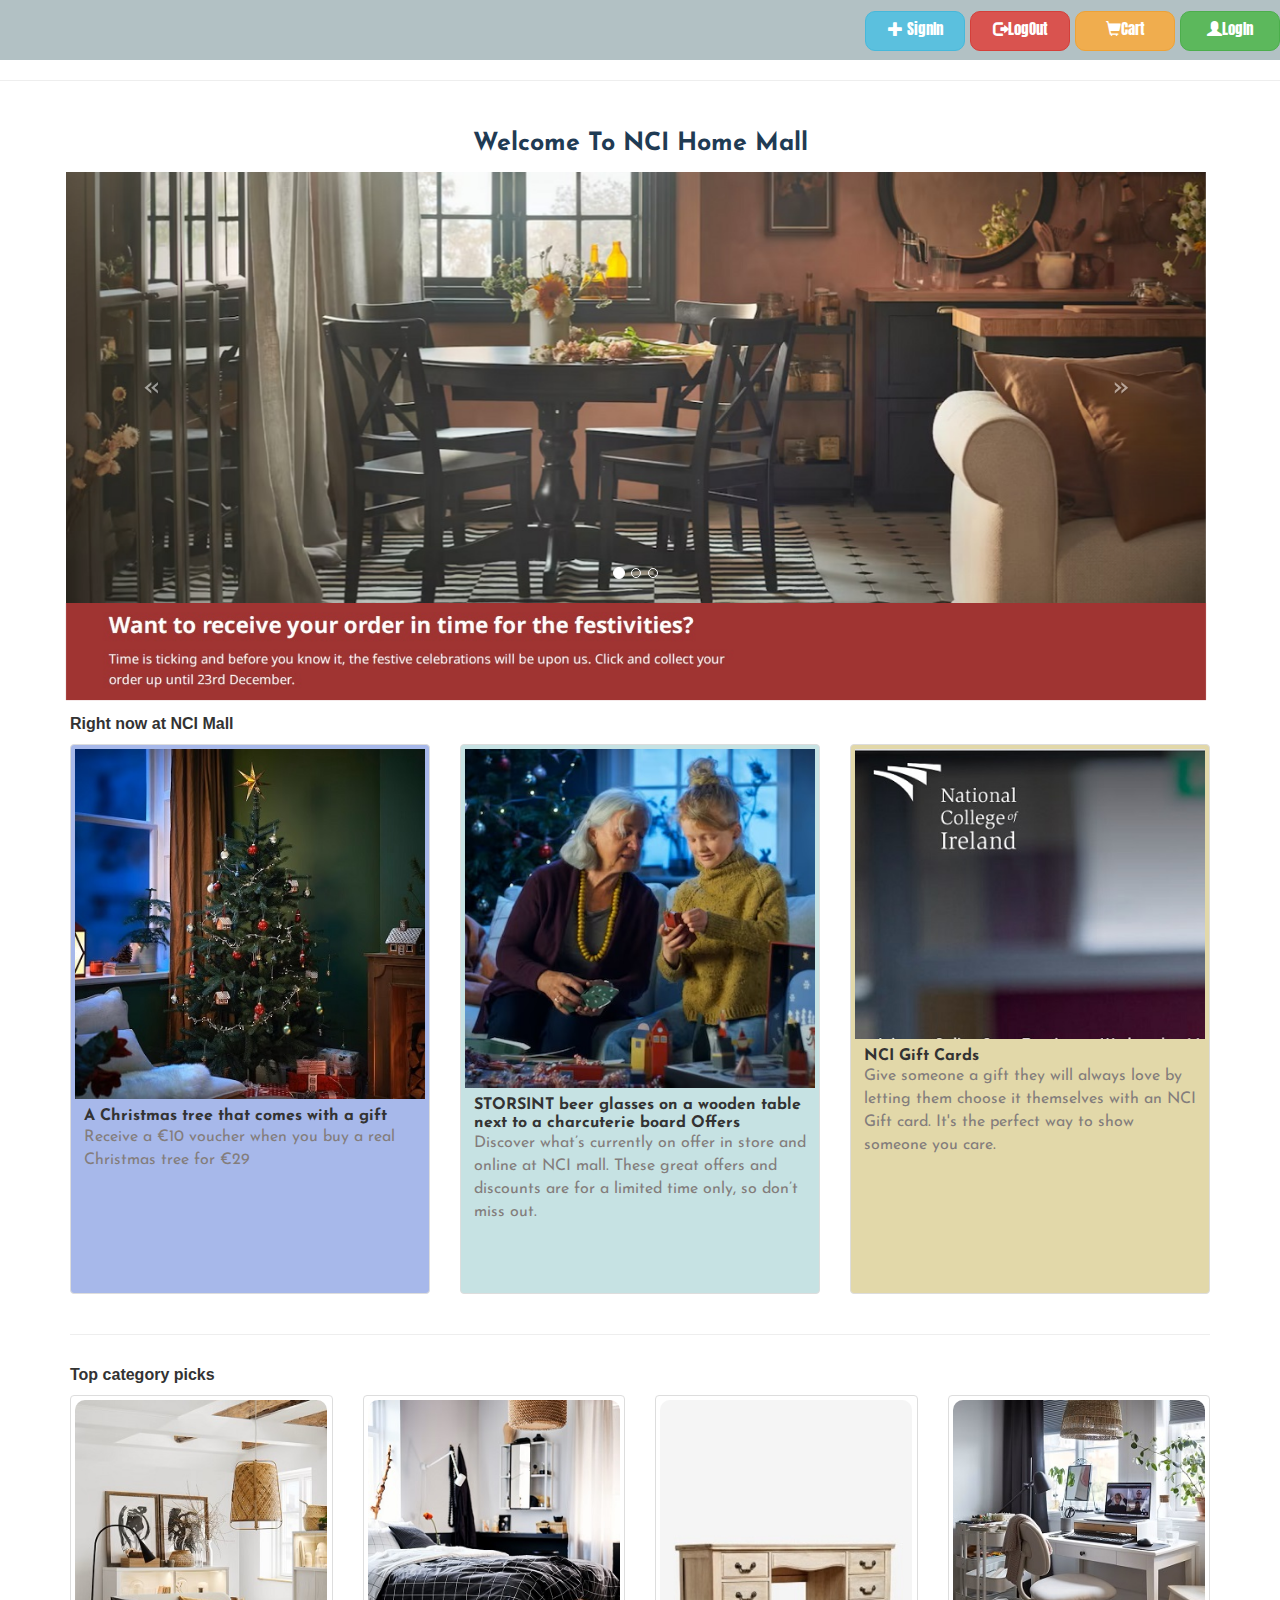
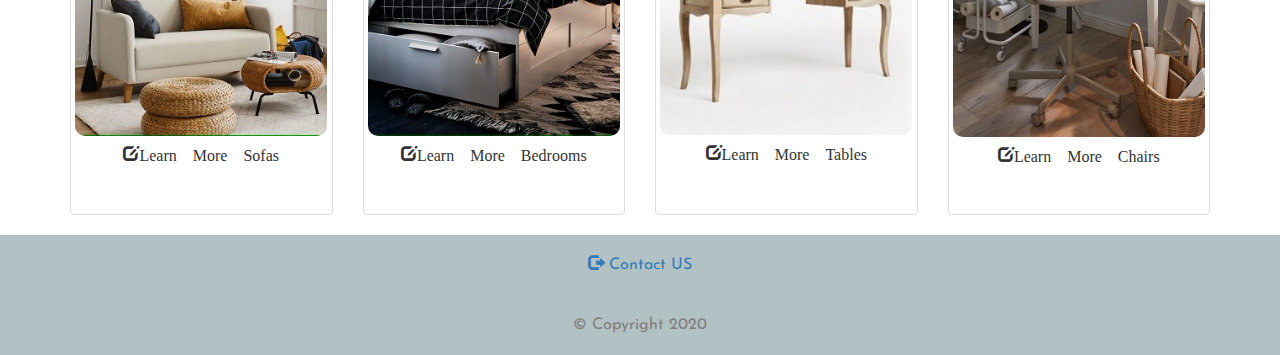
<file: index.html>
<!DOCTYPE html>
<html lang="en">
<head>
    <meta charset="UTF-8">
    <meta name="viewport" content="width=device-width, initial-scale=1">
    <meta name="keyword" content="nci,home,chair, chairs, sofa, sofas, table, tables, desk, desks, stores, shop chair, chair store, chair, seat, bedroom, livingroom, furiture">
    <meta name="robots" content="noindex, nofollow">
    <title>NCI Home Mall</title>
    <meta name="google-site-verification" content="nci-home-improving-mall">
    <meta name="google-site-verification" content="nci-home-improving-mall">
    <link rel="stylesheet" type="text/css" href="css/bootstrap.css">
    <script type="text/javascript" src="script/jquery-3.5.1.js"></script>
    <script type="text/javascript" src="script/showImg.js"></script>
    <script type="text/javascript" src="script/jquery.cookie.js"></script>
    <link rel="stylesheet" href="css/common.css">
    <style>

    </style>
</head>
<body>


    <div class="container-fluid ">
        <div class="row user-head-1">

            <div class="col-md-8 navbar-right text-right">
                <a href="page/register.html" class="btn btn-info"><span class="glyphicon glyphicon-plus"></span> SignIn</a>
                <a href="#" class="btn btn-danger" id="logoutId"><span class="glyphicon glyphicon-log-out"></span>LogOut</a>
                <a href="page/shoppingCart.html" class="btn btn-warning" target="showFrame"><span class="glyphicon glyphicon-shopping-cart"></span>Cart</a>
                <a href="page/myAccount.html" class="btn btn-success" target="showFrame"><span class="glyphicon glyphicon-user"></span>LogIn</a>
               
            </div>
        </div>
    </div>




    <hr>
    <!--<iframe  src="page/user/main.html" frameborder="0" scrolling="no" name="showFrame" width="100%" height="1100px"></iframe>-->
    <div class="container">

        <div class="row" style="margin-top: 30px">
            <div class="textindex"><b>Welcome To NCI Home Mall</b></div>

            <br>

            <div class="col-md-12" style="margin-left: -4px;position: relative">
                <div id="myCarousel" class=" carousel slide " >
                    <!-- 轮播（Carousel）指标 -->
                    <ol class="carousel-indicators">
                        <li data-target="#myCarousel" data-slide-to="0" class="active"></li>
                        <li data-target="#myCarousel" data-slide-to="1"></li>
                        <li data-target="#myCarousel" data-slide-to="2"></li>
                    </ol>
                    <!-- 轮播（Carousel）项目 -->
                    <div class="carousel-inner">
                        <div class="item active">
                            <img src="images/goods/bg001.jpg" alt="First slide">
                        </div>
                        <div class="item">
                            <img src="images/goods/bg002.png" alt="Second slide">
                        </div>
                        <div class="item">
                            <img src="images/goods/bg003.png" alt="Third slide">
                        </div>
                    </div>
                    <!-- 轮播（Carousel）导航 -->
                    <a class="carousel-control left" href="#myCarousel" data-slide="prev" style="display:flex;align-items:center;justify-content:center;font-size:30px">&laquo;</a>
                    <a class="carousel-control right" href="#myCarousel"  data-slide="next" style="display:flex;align-items:center;justify-content:center;font-size:30px">&raquo;</a>
                </div>
            </div>


        </div>

    </div>
    <div class="container">
        <div class="row">
            <div class="col-md-12" style="margin-left: -4px;position: relative">
                <img src="images/ad2.jpg" alt="" id="index_img">
            </div>
        </div>
    </div>

    <div class="container">
        <h3 style="line-height: 40px;"><b>Right now at NCI Mall</b></h3>
        <!--热门商品展示区-->
        <div class="row">
            <div class="col-xs-12 col-sm-6 col-md-4">
                <div class="thumbnail pro-item" id="show01">
                    <img src="images/adv001.jpg" alt="" >
                    <div class="caption">
                        <h4 class="title"><b>A Christmas tree that comes with a gift</b></h4>
                        <p class="info">Receive a €10 voucher when you buy a real Christmas tree for €29 </p>

                    </div>
                </div>
            </div>

            <div class="col-xs-12 col-sm-6 col-md-4">
                <div class="thumbnail pro-item" id="show02">
                    <img src="images/adv002.jpg" alt="" >
                    <div class="caption">
                        <h4 class="title"><b>STORSINT beer glasses on a wooden table next to a charcuterie board
                            Offers</b></h4>
                        <p class="info">Discover what’s currently on offer in store and online at NCI mall. These great offers and discounts are for a limited time only, so don’t miss out. </p>

                    </div>
                </div>
            </div>

            <div class="col-xs-12 col-sm-6 col-md-4" >
                <div class="thumbnail pro-item" id="show03">
                    <img src="images/adv003.jpg" alt="">
                    <div class="caption">
                        <h4 class="title"><b>NCI Gift Cards</b></h4>
                        <p class="info">Give someone a gift they will always love by letting them choose it themselves with an NCI Gift card. It's the perfect way to show someone you care. </p>

                    </div>
                </div>
            </div>

        </div>
        <hr>


    </div>


    <div class="container">
        <h3 style="line-height: 40px;"><b>Top category picks</b></h3>
        <!--热门商品展示区-->
        <div class="row">
            <div class="col-xs-6 col-sm-5 col-md-3">
                <a href="page/sofa.html"><div class="thumbnail pro-item" id="show04">
                    <img src="images/adv004.jpg" alt="" >
                    <div class="caption">
                       <span class="glyphicon glyphicon-edit">Learn More Sofas</span>
                    </div>
                </div>
                </a>
            </div>

            <div class="col-xs-6 col-sm-5 col-md-3">
                <a href="page/bedroom.html"><div class="thumbnail pro-item" id="show05">
                    <img src="images/adv006.jpg" alt="" >
                    <div class="caption">
                     <span class="glyphicon glyphicon-edit">Learn More Bedrooms</span>
                    </div>
                </div>  </a>
            </div>

            <div class="col-xs-6 col-sm-5 col-md-3" >
                <a href="page/dressingTable.html"><div class="thumbnail pro-item" id="show06">
                    <img src="images/adv00.jpg" alt=""  >
                    <div class="caption">
                       <span class="glyphicon glyphicon-edit">Learn More Tables</span>
                    </div>
                </div>  </a>
            </div>
            <div class="col-xs-6 col-sm-5 col-md-3">
                <a href="page/chair.html"> <div class="thumbnail pro-item" id="show07">
                    <img src="images/adv007.jpg" alt=""  >
                    <div class="caption">
                        <span class="glyphicon glyphicon-edit">Learn More Chairs</span>
                    </div>
                </div>
                </a>
            </div>

        </div>


        </div>



    <div class="container-fluid ">
        <div class="row user-head-1">

            <div class="col-md-12 navbar-nav text-center">
                <a href="page/contact.html"   ><span class="glyphicon glyphicon-log-out"></span> Contact US</a>
                <p> &copy; Copyright 2020</p>

            </div>
        </div>
    </div>


    <script type="text/javascript" src="script/bootstrap.js"></script>
    <script>
        function f1() {
            alert("You have not logged in, unable to log out");
        }

        var logoutId=document.getElementById("logoutId");
        logoutId.onclick=f1;
    </script>


</body>
</html>
</file>
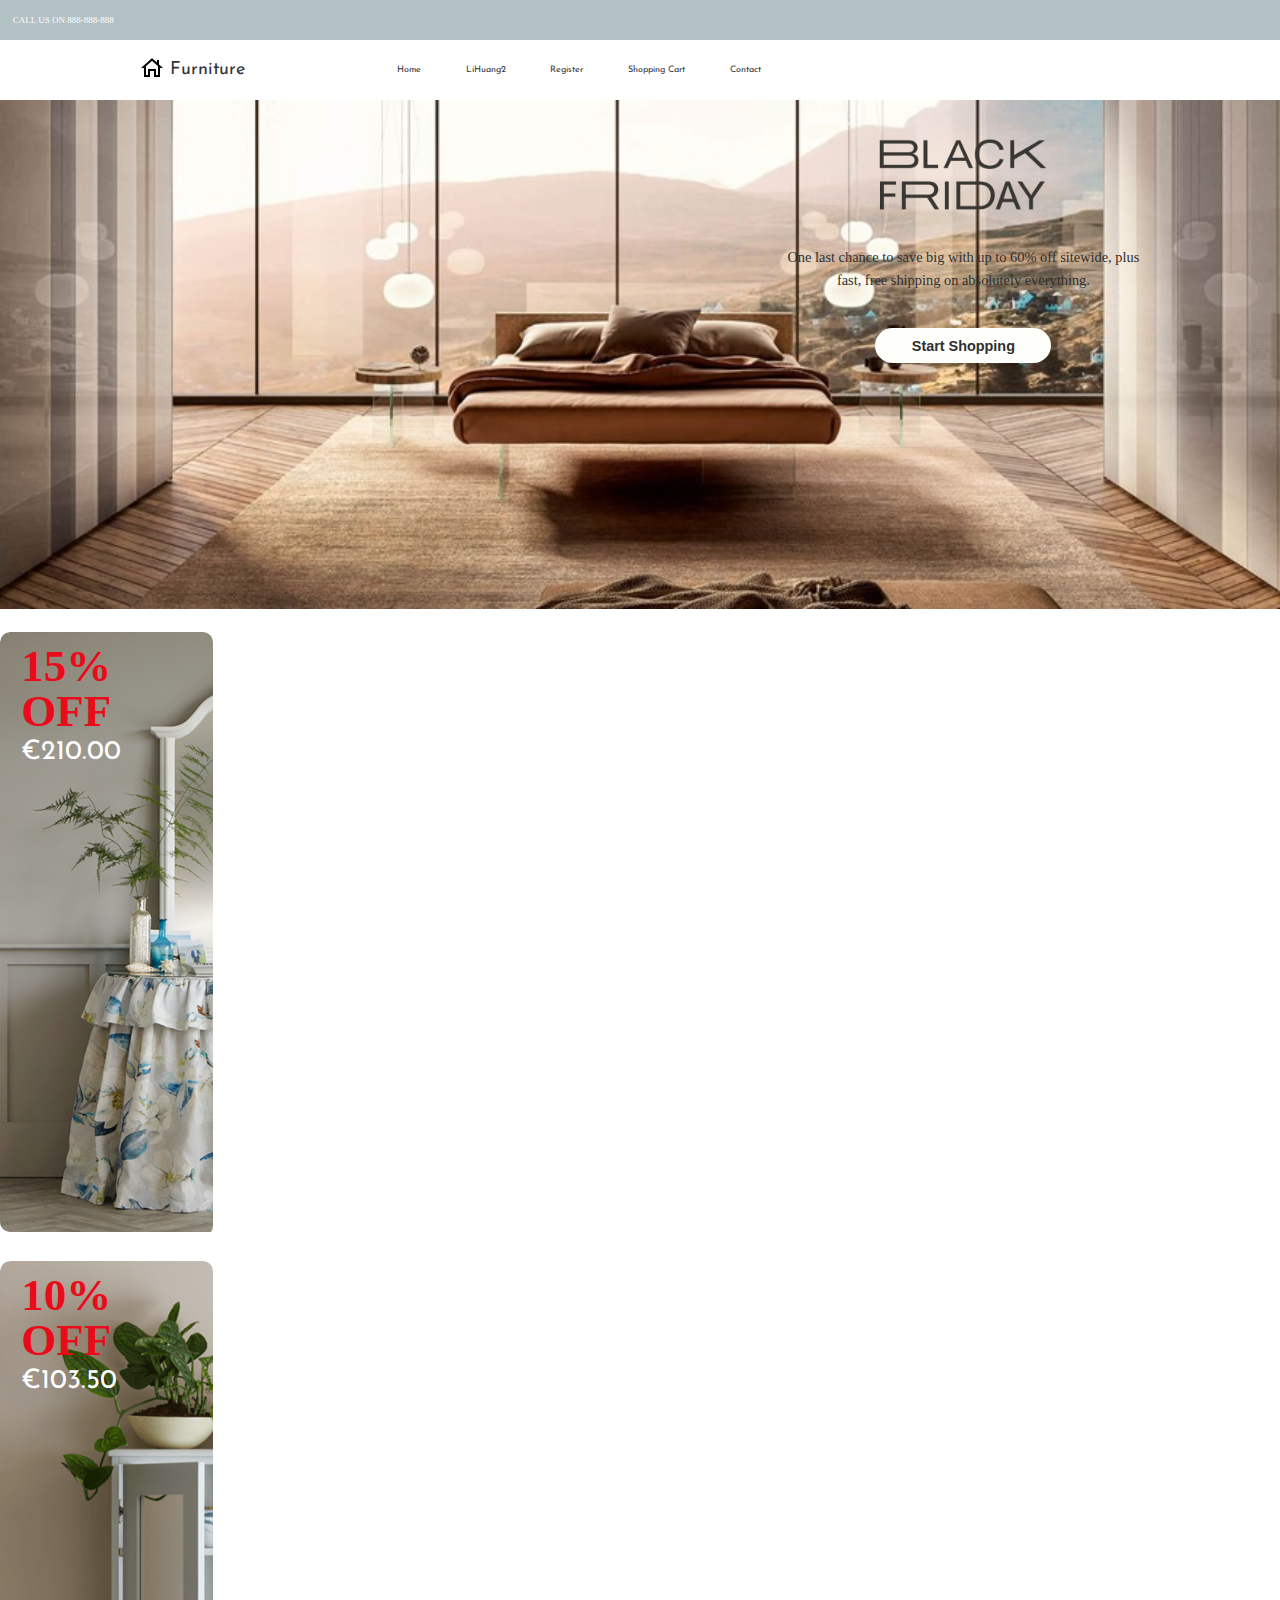
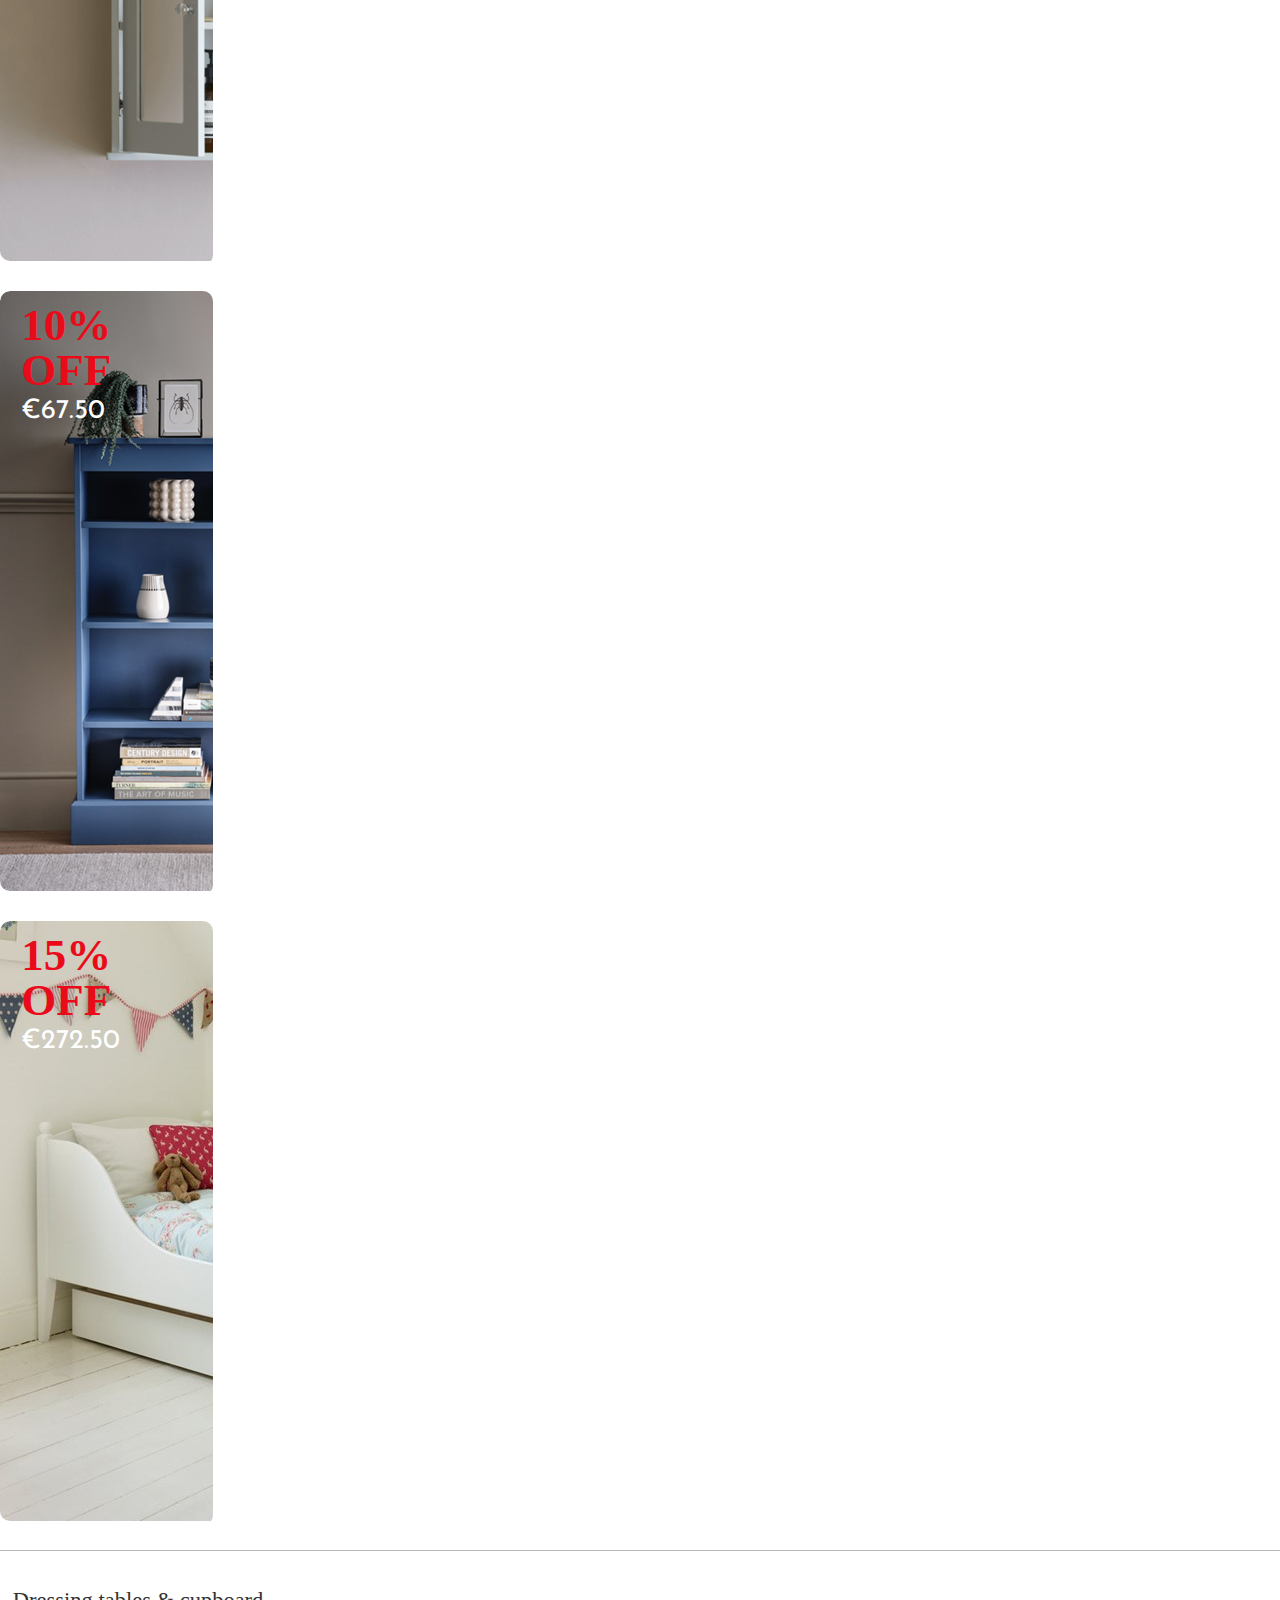
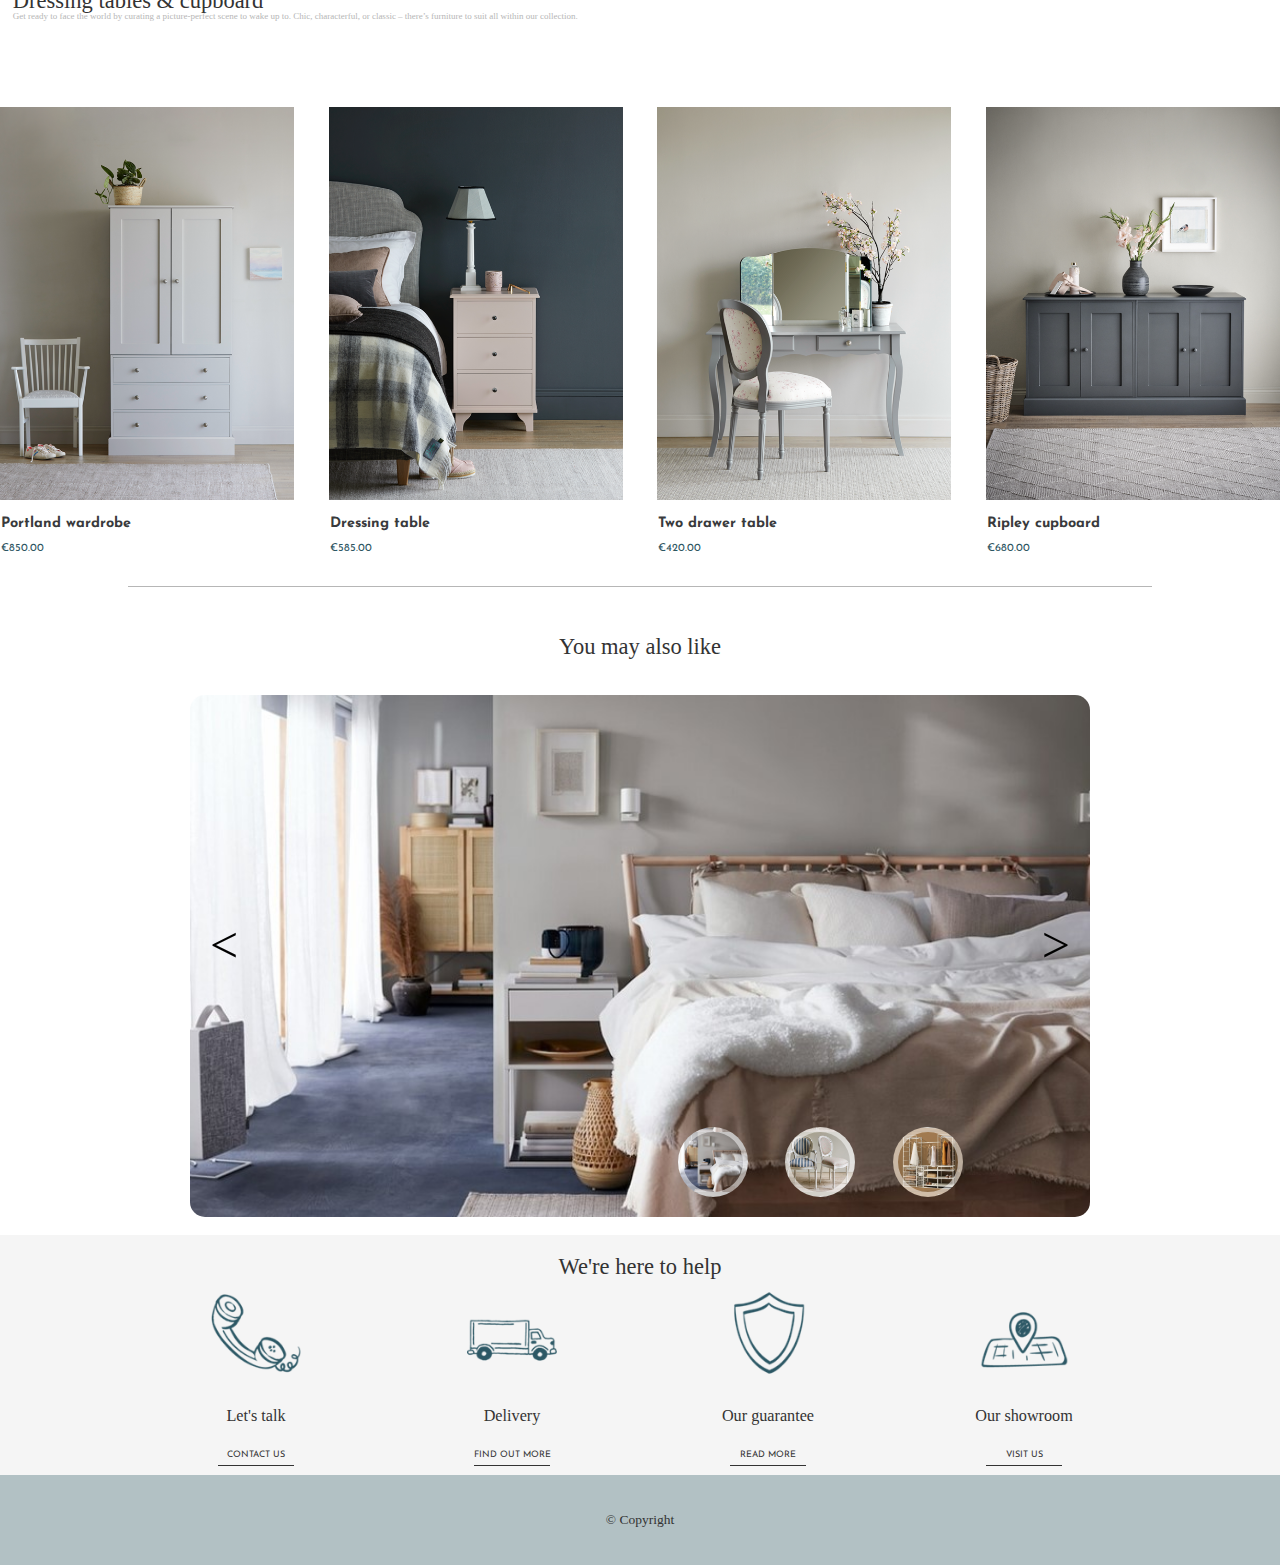
<file: page/bedroom.html>
<!DOCTYPE html>
<html lang="en">
<head>
    <meta charset="UTF-8">
    <meta name="viewport"
        content="width=device-width, initial-scale=1.0, maximum-scale=1.0, user-scalable=no">
    <meta name="keyword" content="nci,home,bedroom,chair, chairs, sofa, sofas, table, tables, desk, desks, stores, shop chair, chair store, chair, seat, bedroom, livingroom, furiture">
    <title>bedroom</title>
    <link href="https://cdn.jsdelivr.net/npm/bootstrap@5.2.3/dist/css/bootstrap.min.css" rel="stylesheet"
          integrity="sha384-rbsA2VBKQhggwzxH7pPCaAqO46MgnOM80zW1RWuH61DGLwZJEdK2Kadq2F9CUG65" crossorigin="anonymous">
    <link rel="stylesheet" href="../css/common.css">
</head>
<body>
    <div class="li-header-container">
        <div class="li-header-left">CALL US ON 888-888-888</div>
        <div class="li-header-rest"></div>
    </div>
    <div class="container li-nav-container">
        <div class="row li-nav">
            <div class="col-sm-4 col-md-4 col-xs-2 li-nav-logo">
                <a href="../index.html"><span></span>Furniture</a>
            </div>
            <div class="col-sm-8 col-md-8 li-nav-bar">
                <ul>
                    <li class="li-center"><span><a href="../index.html">Home</a></span></li>
                    <li class="li-center"><span><a href="dressingTable.html">LiHuang2</a></span></li>
                    <li class="li-center"><span><a href="register.html">Register</a></span></li>
                    <li class="li-center"><span><a href="shoppingCart.html">Shopping Cart</a></span></li>
                    <li class="li-center"><span><a href="contact.html">Contact</a></span></li>
                </ul>
            </div>
            <div class="col-xs-6 li-nav-menu">
                <ul>
                    <li>
                        <a href="#"><span></span></a>
                        <div class="li-menu-drop">
                            <ul>
                                <li><a href="../index.html">Home</a></li>
                                <li><a href="dressingTable.html">LiHuang2</a></li>
                                <li><a href="register.html">Register</a></li>
                                <li><a href="shoppingCart.html">Shopping Cart</a></li>
                                <li><a href="contact.html">Contact</a></li>
                            </ul>
                        </div>
                    </li>
                </ul>
            </div>
        </div>
    </div>
    <div class="li-banner-container">
            <div class="li-banner-img">
                <img src="../images/bannerImg1Li.jpg" alt="banner">
            </div>
            <div class="li-banner-text">
                <img src="../images/bannerImg2Li.png" alt="blackfri">
                <p>One last chance to save big with up to 60% off sitewide, plus fast, free
                    shipping on absolutely everything.</p>
                <input type="button" value="Start Shopping" onclick="location.href='dressingTable.html'"/>
            </div>
    </div>
    <div class="container li-sale-container">
        <div class="row li-sale">
            <div class="col-xs-12 col-sm-12 col-md-2 li-slide li-hover-slide">
                <a href="dressingTable.html">
                    <img src="../images/sale1Li.png">
                    <span><h3>15% OFF</h3><p>€210.00</p></span>
                </a>
            </div>
            <div class="col-xs-12 col-sm-12 col-md-2 slide li-slide li-hover-slide">
                <a href="dressingTable.html">
                    <img src="../images/sale2Li.png">
                    <span><h3>10% OFF</h3><p>€103.50</p></span>
                </a>
            </div>
            <div class="col-xs-12 col-sm-12 col-md-2 li-slide li-hover-slide">
                <a href="dressingTable.html">
                    <img src="../images/sale3Li.png">
                    <span><h3>10% OFF</h3><p>€67.50</p></span>
                </a>
            </div>
            <div class="col-xs-12 col-sm-12 col-md-2 li-slide li-hover-slide">
                <a href="dressingTable.html">
                    <img src="../images/sale4Li.jpg">
                    <span><h3>15% OFF</h3><p>€272.50</p></span>
                </a>
            </div>
        </div>
    </div>
    <div class="container li-trans1-container">
        <div class="row li-trans1">
            <h2 class="col-xs-12 col-sm-12 col-md-12">Dressing tables & cupboard</h2>
            <p class="col-xs-12 col-sm-12 col-md-12">Get ready to face the world by curating a picture-perfect scene to wake up to. Chic, characterful,
                or classic – there’s furniture to suit all within our collection.</p>
        </div>
    </div>
    <div class="container li-product-container">
        <div class="row li-product">
            <div class="col-xs-12 col-sm-5 col-md-3 li-list">
                <a href="dressingTable.html"><img src="../images/product1Li.png" alt=""></a>
                <h3>Portland wardrobe</h3>
                <p>€850.00</p>
            </div>
            <div class="col-xs-12 col-sm-5 col-md-3 li-list">
                <a href="dressingTable.html"><img src="../images/product2Li.png" alt=""></a>
                <h3>Dressing table</h3>
                <p>€585.00</p>
            </div>
            <div class="col-xs-12 col-sm-5 col-md-3 li-list">
                <a href="dressingTable.html"><img src="../images/product3Li.png" alt=""></a>
                <h3>Two drawer table</h3>
                <p>€420.00</p>
            </div>
            <div class="col-xs-12 col-sm-5 col-md-3 li-list">
                <a href="dressingTable.html"><img src="../images/product4Li.png" alt=""></a>
                <h3>Ripley cupboard</h3>
                <p>€680.00</p>
            </div>
        </div>
    </div>
    <div class="li-trans2-container">
        <div class="li-trans2">
            <span class="li-trans2-line"></span>
            <h2>You may also like</h2>
        </div>
    </div>
    <div class="li-slideshow-container">
        <div class="li-slideshow-wrapper">
            <div class="li-slideshow">
                <ul class="li-images">
                    <li class="li-img"></li>
                    <li class="li-img"></li>
                    <li class="li-img"></li>
                </ul>
                <ul class="li-min-images">
                    <li class="li-min"></li>
                    <li class="li-min"></li>
                    <li class="li-min"></li>
                </ul>
                <div class="li-button">
                    <div class="li-button-left"><</div>
                    <div class="li-button-right">></div>
                </div>
            </div>
        </div>
    </div>
    <div class="li-footer-container">
        <div class="container li-footer">
            <div class="li-footer-top">We're here to help</div>
            <div class="row li-footer-bottom">
                <div class="col-xs-6 col-sm-3 col-md-3 li-box">
                    <a href="../index.html">
                        <img src="../images/footer1Li.png" alt="">
                        <h1>Let's talk</h1>
                        <p>CONTACT US</p><span></span></a>
                </div>
                <div class="col-xs-6 col-sm-3 col-md-3 li-box">
                    <a href="../index.html">
                        <img src="../images/footer2Li.png" alt="">
                        <h1>Delivery</h1>
                        <p>FIND OUT MORE</p><span></span></a>
                </div>
                <div class="col-xs-6 col-sm-3 col-md-3 li-box">
                    <a href="../index.html">
                        <img src="../images/footer3Li.png" alt="">
                        <h1>Our guarantee</h1>
                        <p>READ MORE</p><span></span></a>
                </div>
                <div class="col-xs-6 col-sm-3 col-md-3 li-box">
                    <a href="../index.html">
                        <img src="../images/footer4Li.png" alt="">
                        <h1>Our showroom</h1>
                        <p>VISIT US</p><span></span></a>
                </div>
            </div>
        </div>
    </div>
    <div class="li-body-bottom">
        <p>© Copyright</p>
    </div>

</body>
<script>
    let left = document.querySelector('.li-button-left')
    let right = document.querySelector('.li-button-right')
    let min = document.querySelectorAll('.li-min')
    let images = document.querySelector('.li-images')

    let index = 0
    let time    /*定时器*/

    function position(){
        images.style.left = (index * -100) + "%"
    }
    function add(){
        if(index >= min.length-1){
            index = 0
        }else{
            index++
        }
    }
    function desc(){
        if(index < 1){
            index = min.length-1
        }else{
            index--
        }
    }
    function timer(){
        time = setInterval(()=>{
            index++
            desc()
            add()
            position()
        },3000)
    }
    left.addEventListener('click',()=>{
        desc()
        position()
        clearInterval(time)
        timer()
    })
    right.addEventListener('click',()=>{
        add()
        position()
        clearInterval(time)
        timer()
    })
    for(let i = 0; i < min.length; i++){
        min[i].addEventListener('click',()=>{
            index = i
            position()
            clearInterval(time)
            timer()
        })
    }
    timer()
</script>

</html>
</file>
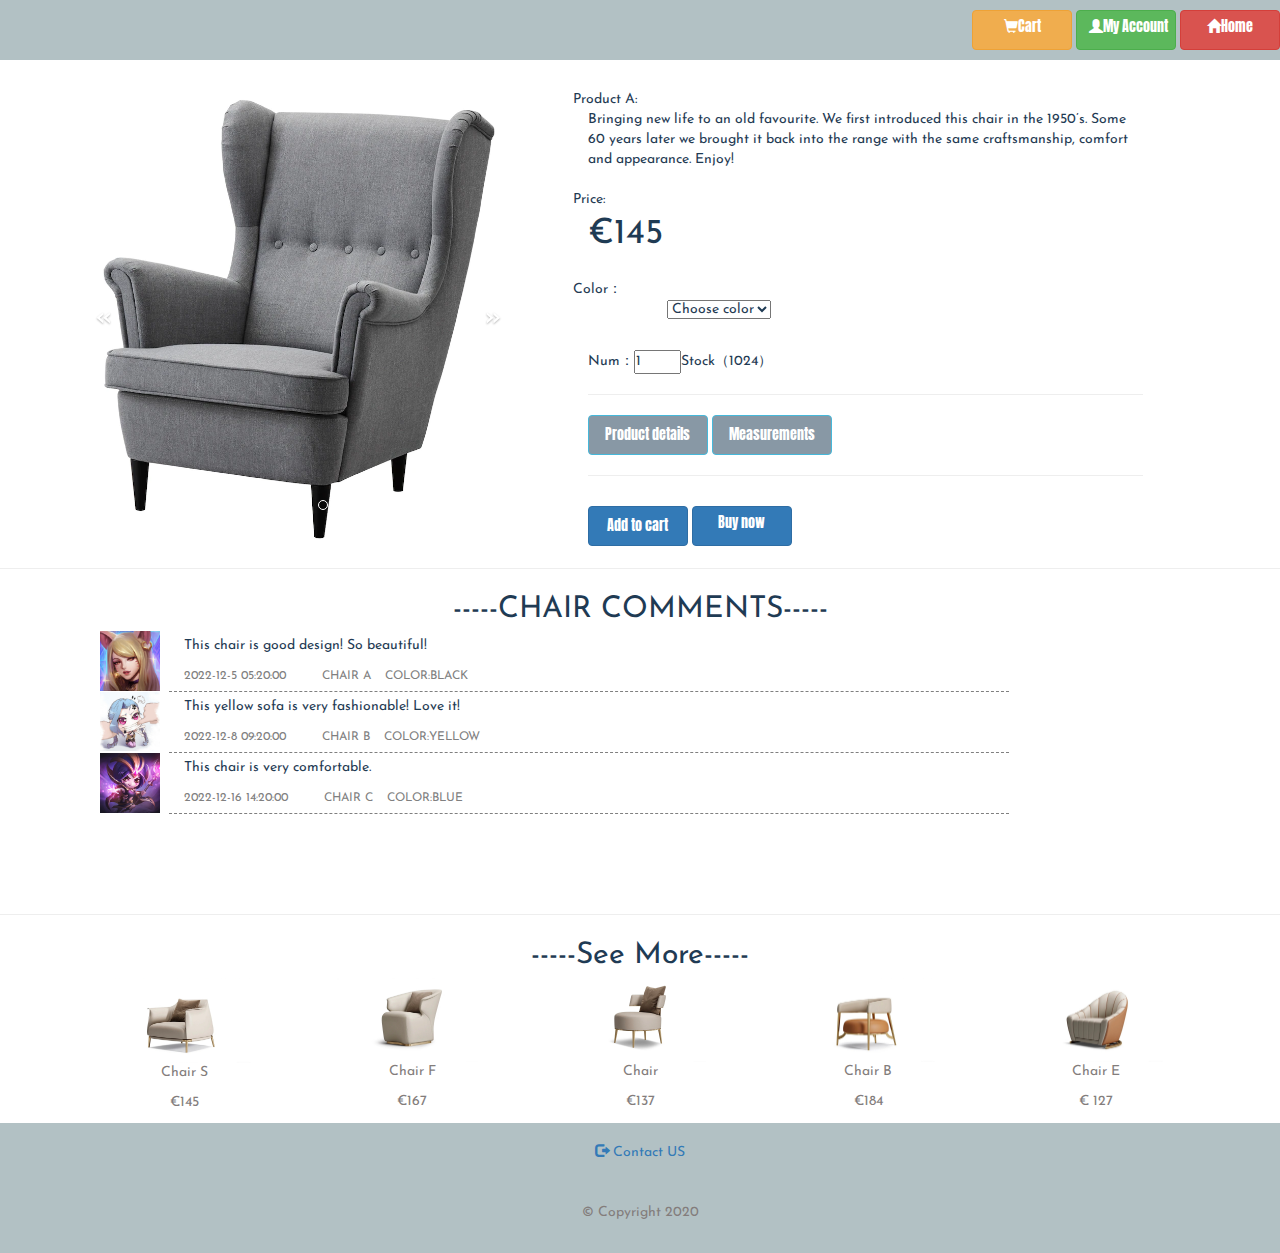
<file: page/chair_detail.html>
<!DOCTYPE html>
<html lang="en">
<head>
    <meta charset="UTF-8">
    <meta name="keyword" content="NCI, nci, Nci, chair, chairs, sofa, sofas, table, tables, desk, desks, stores, shop chair, chair store, chair, seat, bedroom, livingroom, furiture">
    <meta name="robots" content="noindex, nofollow">
    <script type="text/javascript" src="../../script/jquery-3.5.1.js"></script>
    <script type="text/javascript" src="../../script/jquery.cookie.js"></script>
    <link rel="stylesheet" type="text/css" href="../css/bootstrap.css">
    <link rel="stylesheet" type="text/css" href="../css/common.css">

    <link rel="stylesheet" href="https://maxcdn.bootstrapcdn.com/bootstrap/3.4.1/css/bootstrap.min.css">
    <script src="https://ajax.googleapis.com/ajax/libs/jquery/3.6.1/jquery.min.js"></script>
    <script src="https://maxcdn.bootstrapcdn.com/bootstrap/3.4.1/js/bootstrap.min.js"></script>
    
    <title>chair details</title>

</head>

<body class="detail">
    <!--Nav bar-->
    <div class="container-fluid ">
        <div class="row user-head-1">
            <div class="col-md-8 navbar-right text-right">
            <!--  <a href="javascript:void(0)" class="btn btn-primary" data-toggle="modal" data-target="#loginModal"><span class="glyphicon glyphicon-log-in"></span> Login</a>
                <a href="javascript:void(0)" data-toggle="modal" data-target="#regModal" class="btn btn-info"><span class="glyphicon glyphicon-plus"></span> Register</a>-->
                <a href="shoppingCart.html" class="btn btn-warning" target="showFrame" title="shopping"><span class="glyphicon glyphicon-shopping-cart"></span>Cart</a>
                <a href="myAccount.html" class="btn btn-success" target="showFrame" title="center"><span class="glyphicon glyphicon-user"></span>My Account</a>
                <a href="../index.html" target="showFrame" class="btn btn-danger" title="furniture home"><span class="glyphicon glyphicon-home"></span>Home</a>
            </div>
        </div>
    </div>
    <!--chair_detail carousel images-->
    <div class="container" style="margin-top: 30px">
        <div class="row" id="showDetailId">
            <div class="col-md-5">
                <div id="myCarousel" class=" carousel slide "  >
                    <!--             （Carousel）index         -->
                    <ol class="carousel-indicators">
                        <li data-target="#myCarousel" data-slide-to="0" class="active"></li>
                        <li data-target="#myCarousel" data-slide-to="1"></li>
                        <li data-target="#myCarousel" data-slide-to="2"></li>
                        <li data-target="#myCarousel" data-slide-to="3"></li>
                    </ol>
                    <!--             （Carousel）items         -->
                    <div class="carousel-inner">
                        <div class="item active">
                            <img src="../images/chair10_1.jpg" alt="First slide" width=560 height=560>
                        </div>
                        <div class="item">
                            <img src="../images/chair10_2.jpg" alt="Second slide" width=560 height=560>
                        </div>
                        <div class="item">
                            <img src="../images/chair10_3.jpg" alt="Third slide" width=560 height=560>
                        </div>
                        <div class="item">
                            <img src="../images/chair10_4.jpg" alt="Fourth slide" width=560 height=560>
                        </div>
                    </div>
                    <!--                （Carousel）Nav       -->
                    <a class="carousel-control left" href="#myCarousel" data-slide="prev" style="background:none;display:flex;align-items:center;justify-content:center;font-size:30px">&laquo;</a>
                    <a class="carousel-control right" href="#myCarousel"  data-slide="next" style="background:none;display:flex;align-items:center;justify-content:center;font-size:30px">&raquo;</a>
                </div>
            </div>

            <div class="col-md-6 span" style="margin-left: 30px">
                <div class="row">
                    <span>Product A:</span>
                </div>
                <div class="row">
                    <div class="col-md-12" id="introduceId1">
                        <span> Bringing new life to an old favourite. We first introduced this chair in the 1950’s. Some 60 years later we brought it back into the range with the same craftsmanship, comfort and appearance. Enjoy!</span>
                    </div>
                </div>
                <br>

                <div class="row">
                    <span>Price:</span>
                </div>

                <div class="row" >
                    <div class="col-md-12" id="introduceId2">
                        <span style="font-size: 35px;">€<span id="priceId">145</span></span>
                    </div>
                </div>
                <br>

                <div class="row">
                    <span>Color：</span> <span id="show-color"></span><br>
                    <div class="col-md-6 text-center">
                        <select class="row detail-div-1" id="color-list">
                            <option class="col-md-5 table-bordered">Choose color</option>
                            <option class="col-md-5 table-bordered">Black</option>
                            <option class="col-md-5 table-bordered">Grey</option>
                            <option class="col-md-5 table-bordered">Yellow</option>
                            <option class="col-md-5 table-bordered">Blue</option>
                        </select>
                    </div>
                </div>

                <div style="margin-top: 30px" id="goodsCountId">
                    Num：<input type="number" min="1" max="10" value="1">Stock（<span>1024</span>）
                </div>

                <hr>

                <div class="btn-n">
                    <button class="btn btn-info" data-toggle="collapse" data-target="#collapse1">Product details</button>
                    <div id="collapse1" class="collapse">
                        You can really loosen up and relax in comfort because the high back on this chair provides extra support for your neck.
                        <br>10 year guarantee. Read about the terms in the guarantee brochure.
                    </div>

                    <button class="btn btn-info" data-toggle="collapse" data-target="#collapse2"><span>Measurements</span></button>
                    <div id="collapse2" class="collapse">
                        Width: 82 cm;&ensp;
                            Depth: 96 cm;&ensp;
                            Height: 101 cm;&ensp;
                            Seat width: 49 cm;&ensp;
                            Seat depth: 54 cm;&ensp;
                            Seat height: 45 cm.
                        
                    </div>
                </div>
                <hr>
                <div style="margin-top: 30px">
                    <button type="button" id="addCart" class="btn btn-primary" onclick="addCart()">Add to cart</button>
                    <a href="shoppingCart.html" target="showFrame" class="btn btn-primary">
                        Buy now
                    </a>
                </div>

            </div>
        </div>
    </div>
    <hr>
    <!--                    chair_detail_User Comments                        -->
    <div class="sofa-comments">
        <!-- heading -->
       <div class="row">
           <div style="text-align: center">
               <span style="font-size: 30px;margin-left: -100px">-----CHAIR COMMENTS-----</span>
           </div>
       </div>
       <div class="row">
           <div class="col-md-10">
               <div class="row" >
                   <div class="col-md-1 text-center">
                       <img src="../images/user/0.jpg" width="60px" ><br>
           
                   </div>
                   <div class="col-md-10" style="border-bottom: 1px dashed gray">
                       <div style="line-height: 30px">This chair is good design! So beautiful!</div>
                       <div style="color: gray;font-size: 12px;line-height: 30px"> 2022-12-5 05:20:00　　　CHAIR A &ensp; COLOR:BLACK  </div>
                   </div>
               </div>

               <div class="row" >
                   <div class="col-md-1 text-center">
                       <img src="../images/user/1.jpg" width="60px" ><br>
                       
                   </div>
                   <div class="col-md-10" style="border-bottom: 1px dashed gray">
                       <div style="line-height: 30px">This yellow sofa is very fashionable! Love it!</div>
                       <div style="color: gray;font-size: 12px;line-height: 30px"> 2022-12-8 09:20:00　　　CHAIR B &ensp; COLOR:YELLOW  </div>
                   </div>
               </div>

               <div class="row" >
                   <div class="col-md-1 text-center">
                       <img src="../images/user/2.jpg" width="60px" ><br>
                   
                   </div>
                   <div class="col-md-10" style="border-bottom: 1px dashed gray">
                       <div style="line-height: 30px">This chair is very comfortable.</div>
                       <div style="color: gray;font-size: 12px;line-height: 30px"> 2022-12-16 14:20:00　　　CHAIR C &ensp; COLOR:BLUE  </div>
                   </div>
               </div>
           </div>
       </div>
   </div>
    <hr>
    <!--                  chair_detial_See More                    -->
    <div class="container">
        <div class="row">
            <div style="text-align: center">
                <span style="font-size: 30px">-----See More-----</span>
            </div>
        </div>

        <div class="row">
            <div class="col-md-12">
                <div class="text-center show" style="width: 20%;float: left;padding: 0px">
                    <a href="chair_detail.html"><img src="../images/chair1.jpg" style="width:150px" alt="chair 1"></a>
                    <p>Chair S</p>
                    <p>€145</p>
                </div>
                <div class="text-center show" style="width: 20%;float: left;padding: 0px">
                    <a href="chair_detail.html"><img src="../images/chair2.jpg" style="width:150px" alt="chair 2"></a>
                    <p>Chair F</p>
                    <p>€167</p>
                </div>
                <div class="text-center show" style="width: 20%;float: left;padding: 0px">
                    <a href="chair_detail.html"><img src="../images/chair3.jpg" style="width:150px" alt="chair 3"></a>
                    <p>Chair</p>
                    <p>€137</p>
                </div>
                <div class="text-center show" style="width: 20%;float: left;padding: 0px">
                    <a href="chair_detail.html"><img src="../images/chair4.jpg" style="width:150px" alt="chair 4"></a>
                    <p>Chair B</p>
                    <p>€184</p>
                </div>
                <div class="text-center show" style="width: 20%;float: left;padding: 0px">
                    <a href="chair_detail.html"><img src="../images/chair5.jpg" style="width:150px" alt="chair 5"></a>
                    <p>Chair E</p>
                    <p>€ 127</p>
                </div>

            </div>
        </div>
    </div>

    <!--                                  chair_detail_Foot                                -->
    <div class="container-fluid ">
        <div class="row user-head-1">
    
            <div class="col-md-12 navbar-nav text-center">
    
    
                <a href="contact.html"   ><span class="glyphicon glyphicon-log-out"></span> Contact US</a>
                <p> &copy; Copyright 2020</p>
    
            </div>
        </div>
    </div>


    <script type="text/javascript" src="../../script/bootstrap.js"></script>
    <script type="text/javascript">
        //func:add to cart
        function addCart(){
            var myOpt = document.getElementById('color-list');
            var index = myOpt.selectedIndex;
            option = myOpt.options[index].value
            stockNum = document.getElementById('goodsCountId')
            if(option === "Choose color"){
                alert("Please choose color!")
            }else if(stockNum <= 0){
                alert("Insufficient inventory")
            }else{
                alert("Add successfully~")
            }
        }
        

        
    </script>
</body>
</html>
</file>
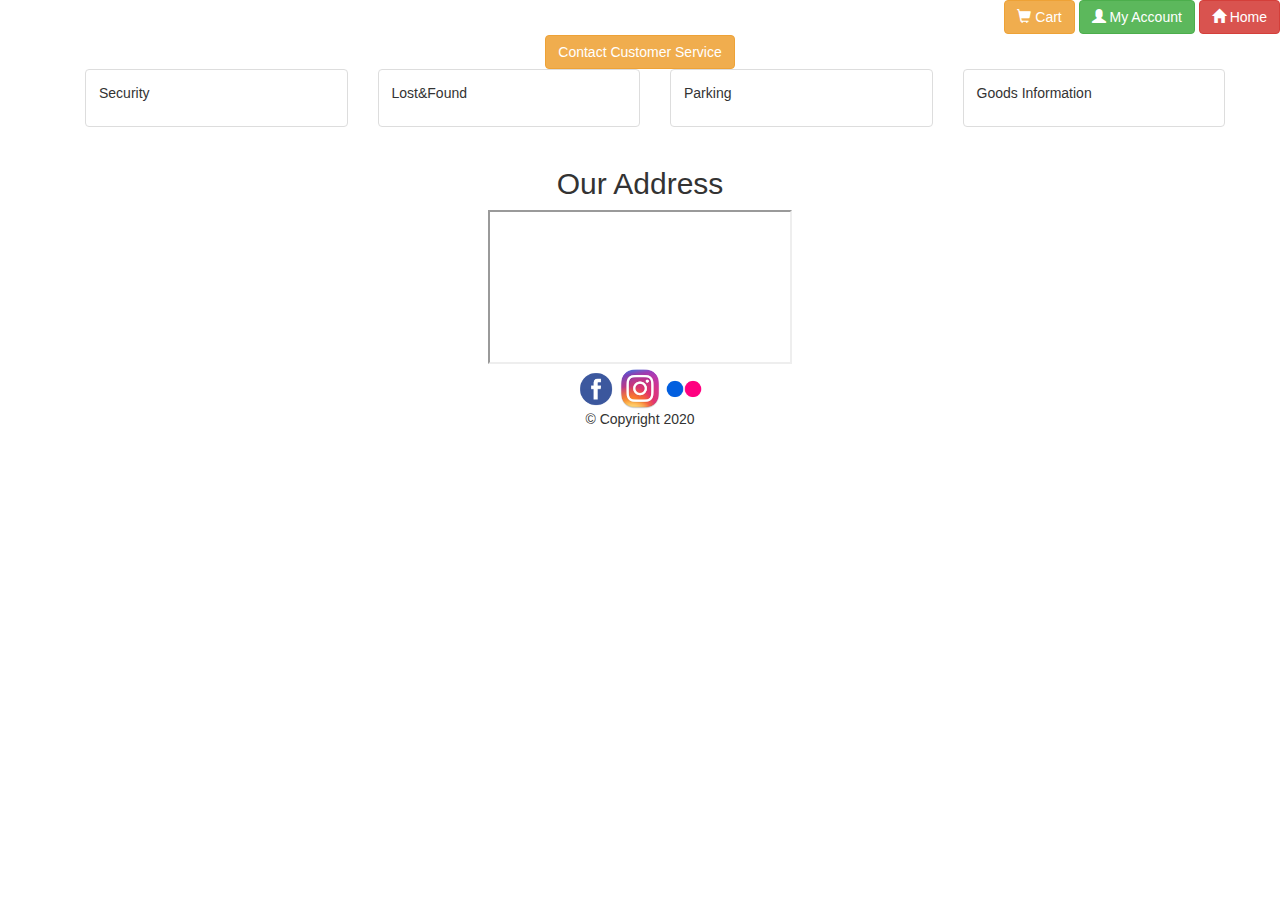
<file: page/contact.html>
<!DOCTYPE html>
<html lang="en">
  <head>
    <meta charset="UTF-8" />
    <title>contact</title>
    <link rel="stylesheet" type="text/css" href="../css/bootstrap.css" />
<!--    YiDan,Liu-->
<!--    <link rel="stylesheet" href="../css/YiDan,Liu.css">-->
<!--    BaoZhi,Jie-->
<!--    <link rel="stylesheet" href="../css/baozhijie.css">-->
<!--    LiHuang-->
<!--    <link rel="stylesheet" href="../css/LiHuang.css">-->
<!--    NanWang-->
<!--     <link rel="stylesheet" href="../css/NanWang-contact.css"> -->



    <style type="text/css">



    </style>
    <script>
      function f() {
        alert("Sorry, this function is not available yet, please stay tuned");
      }

      var countMoneyBtn = document.getElementById("countMoneyBtn");
      countMoneyBtn.onclick = f1;
    </script>

  </head>
  <body>
  <!-- NAV -->
    <div class="container-fluid">
      <div class="row user-head-1">
        <div class="col-md-6 navbar-right text-right">
          <a href="shoppingCart.html" class="btn btn-warning" target="showFrame"
            ><span class="glyphicon glyphicon-shopping-cart"></span> Cart</a
          >
          <a href="myAccount.html" class="btn btn-success" target="showFrame"
            ><span class="glyphicon glyphicon-user"></span> My Account</a
          >
          <a href="../index.html" target="showFrame" class="btn btn-danger"
            ><span class="glyphicon glyphicon-home"></span> Home</a
          >
        </div>
      </div>
    </div>
  <!-- CONTAINER -->
    <div class="container" >
      <div class="row">
        <!-- banner img -->
        <div
          class="col-md-12"
          style="margin-left: 15px; position: relative"
          id="nav-center"
        ></div>
      </div>
      <!-- contact button -->
      <div class="row" >
        <div class="col-md-12 text-center">
          <button
            type="button"
            class="btn btn-warning"
            id="countMoneyBtn"
            onclick="f()"
          >
            Contact Customer Service
          </button>
        </div>
      </div>
      <!-- service show -->
      <div class="container li-container">
        <div class="row li-row" >
          <div class="col-xs-6 col-sm-5 col-md-3">
            <div class="thumbnail pro-item li-item">
              <div id="nav-foot-1"></div>
              <div class="caption">
                <p>Security</p>
              </div>
            </div>
          </div>
          <!-- Staff A-Z -->
          <div class="col-xs-6 col-sm-5 col-md-3">
            <div class="thumbnail pro-item li-item">
              <div id="nav-foot-2"></div>
              <div class="caption">
                <p>Lost&Found</p>
              </div>
            </div>
          </div>
          <!-- Frequently Asked Questions -->
          <div class="col-xs-6 col-sm-5 col-md-3 ">
            <div class="thumbnail pro-item li-item" >
              <div id="nav-foot-3"></div>
              <div class="caption">
                <p>Parking</p>
              </div>
            </div>
          </div>
          <!-- Goods Information -->
          <div class="col-xs-6 col-sm-5 col-md-3">
            <div class="thumbnail pro-item li-item">
              <div id="nav-foot-4"></div>
              <div class="caption">
                <p>Goods Information</p>
              </div>
            </div>
          </div>
        </div>
      </div>
    </div>
  <!--MAP -->
    <div class="container" >
      <div class="col-md-12 text-center li-map">
        <h2 class="liam">Our Address</h2>
        <iframe id="map"
          src="https://www.google.com/maps/embed?pb=!1m18!1m12!1m3!1d152515.2536923373!2d-6.3857865069186515!3d53.3244430382563!2m3!1f0!2f0!3f0!3m2!1i1024!2i768!4f13.1!3m3!1m2!1s0x48670e80ea27ac2f%3A0xa00c7a9973171a0!2sDublin!5e0!3m2!1sen!2sie!4v1476181464720"
          ></iframe>
      </div>
    </div>
  <!-- FOOT -->
    <div class="container-fluid">
      <div class="row user-head-1">
        <div class="col-md-12 navbar-nav text-center li-text-center">
          <div id="social">
            <!-- Facebook -->
            <a class="socialLinks" href="http://facebook.com/" target="_blank"
              ><img
                src="../images/facebooksocial.png"
                alt="Facebook"
                width="40"
                height="40"
            /></a>
            <!-- instagram -->
            <a class="socialLinks" href="http://instagram.com/" target="_blank"
              ><img
                src="../images/instagramsocial.png"
                alt="Instagram"
                width="40"
                height="40"
            /></a>
            <!-- flickr -->
            <a class="socialLinks" href="http://flickr.com/" target="_blank"
              ><img
                src="../images/flickr.png"
                alt="Flickr"
                width="40"
                height="40"
            /></a>
          </div>
          <!--Copyright  -->
          <p>&copy; Copyright 2020</p>
        </div>
      </div>
    </div>
  </body>
</html>
</file>
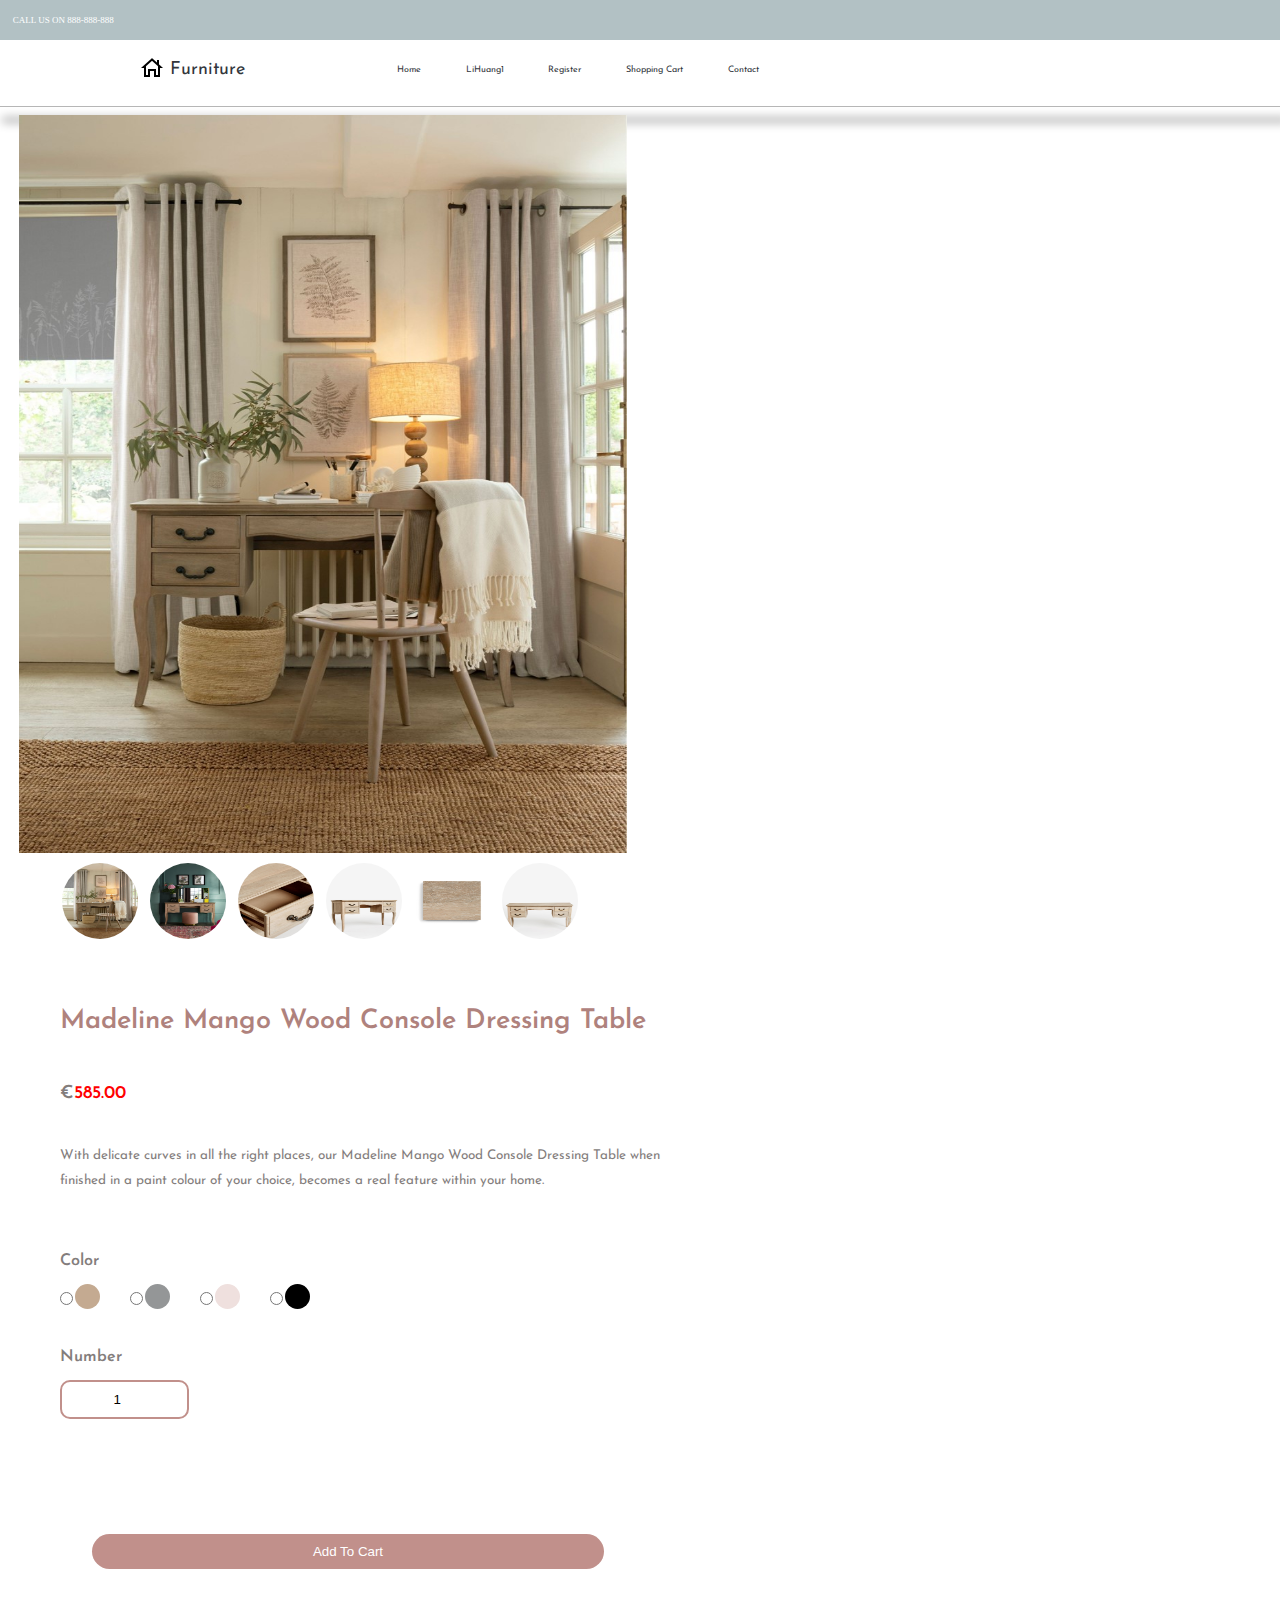
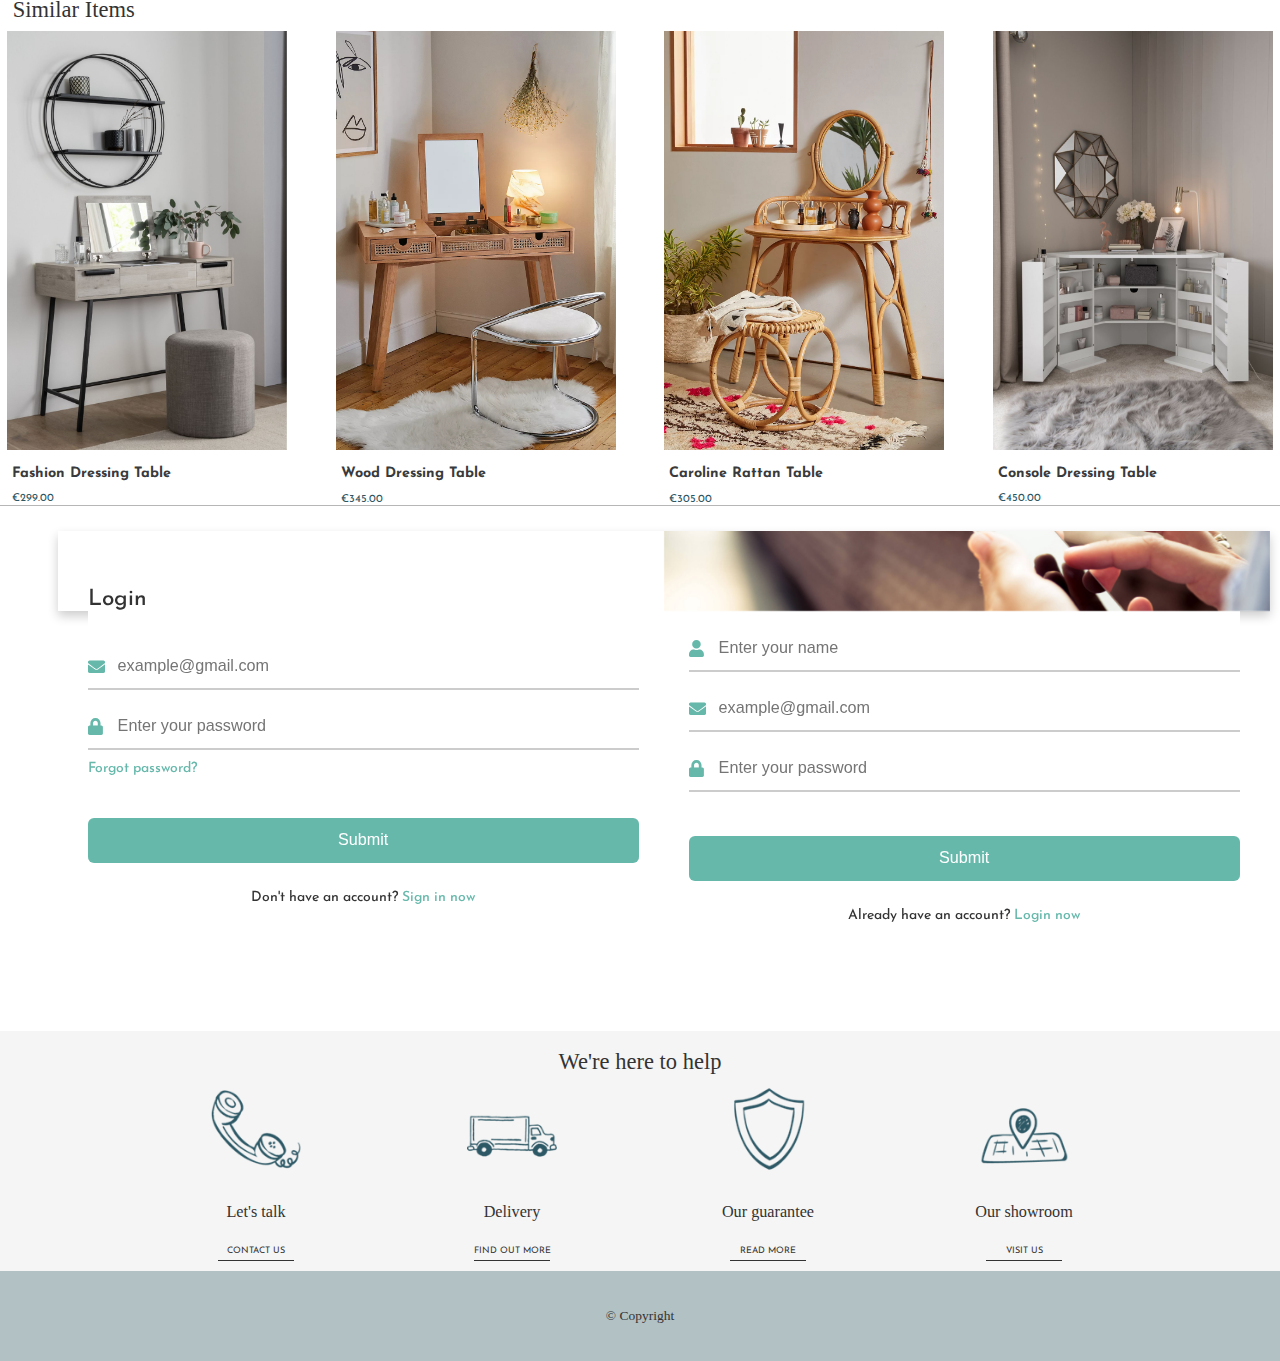
<file: page/dressingTable.html>
<!DOCTYPE html>
<html lang="en">
<head>
    <meta charset="UTF-8">
    <meta name="viewport"
          content="width=device-width, initial-scale=1.0, user-scalable=0, maximum-scale=1.0, minimum-scale=1.0">
    <meta name="keyword" content="nci,home,dressingTable,chair, chairs, sofa, sofas, table, tables, desk, desks, stores, shop chair, chair store, chair, seat, bedroom, livingroom, furiture">
    <title>dressingTable</title>
    <link rel="stylesheet" href="https://cdnjs.cloudflare.com/ajax/libs/font-awesome/5.15.3/css/all.min.css">
    <link href="https://cdn.jsdelivr.net/npm/bootstrap@5.2.3/dist/css/bootstrap.min.css" rel="stylesheet"
          integrity="sha384-rbsA2VBKQhggwzxH7pPCaAqO46MgnOM80zW1RWuH61DGLwZJEdK2Kadq2F9CUG65" crossorigin="anonymous">
    <link rel="stylesheet" href="../css/common.css">
</head>
<body>
    <div class="li-header-container">
        <div class="li-header-left">CALL US ON 888-888-888</div>
        <div class="li-header-rest"></div>
    </div>
    <div class="container li-nav-container">
        <div class="row li-nav">
            <div class="col-sm-4 col-md-4 col-xs-2 li-nav-logo">
                <a href="../index.html"><span></span>Furniture</a>
            </div>
            <div class="col-sm-8 col-md-8 li-nav-bar">
                <ul>
                    <li class="li-center"><span><a href="../index.html">Home</a></span></li>
                    <li class="li-center"><span><a href="bedroom.html">LiHuang1</a></span></li>
                    <li class="li-center"><span><a href="register.html">Register</a></span></li>
                    <li class="li-center"><span><a href="shoppingCart.html">Shopping Cart</a></span></li>
                    <li class="li-center"><span><a href="contact.html">Contact</a></span></li>
                </ul>
            </div>
            <div class="col-xs-6 li-nav-menu">
                <ul>
                    <li>
                        <a href="#"><span></span></a>
                        <div class="li-menu-drop">
                            <ul>
                                <li><a href="../index.html">Home</a></li>
                                <li><a href="bedroom.html">LiHuang1</a></li>
                                <li><a href="register.html">Register</a></li>
                                <li><a href="shoppingCart.html">Shopping Cart</a></li>
                                <li><a href="contact.html">Contact</a></li>
                            </ul>
                        </div>
                    </li>
                </ul>
            </div>
        </div>
    </div>
    <div class="li-trans-box"></div>
    <div class="container li-details-container">
        <div class="row li-details">
            <div class="col-xs-12 col-sm-12 col-md-6 li-left">
                <div class="li-main-image">
                    <img src="../images/detailMainImgLi.jpg" alt="" class="li-left-slide">
                </div>
                <div class="li-option li-flex">
                    <img src="../images/detailMainImgLi.jpg" onclick="img('../images/detailMainImgLi.jpg')" alt="">
                    <img src="../images/detailOptImg1Li.jpg" onclick="img('../images/detailOptImg1Li.jpg')" alt="">
                    <img src="../images/detailOptImg2Li.jpg" onclick="img('../images/detailOptImg2Li.jpg')" alt="">
                    <img src="../images/detailOptImg3Li.jpg" onclick="img('../images/detailOptImg3Li.jpg')" alt="">
                    <img src="../images/detailOptImg4Li.jpg" onclick="img('../images/detailOptImg4Li.jpg')" alt="">
                    <img src="../images/detailOptImg5Li.jpg" onclick="img('../images/detailOptImg5Li.jpg')" alt="">
                </div>
            </div>
            <div class="col-xs-12 col-sm-12 col-md-6 li-right">
                <h3>Madeline Mango Wood Console Dressing Table</h3>
                <h4> <small>€</small>585.00 </h4>
                <p>With delicate curves in all the right places, our Madeline Mango Wood Console Dressing Table when finished in a paint colour of your choice, becomes a real feature within your home.</p>
                <h5>Color</h5>
                <div class="li-color li-flex1">
                    <input type="radio" id="color1" name="fav_color" value="HTML">
                    <label for="color1" id="col1"><span></span></label>
                    <input type="radio" id="color2" name="fav_color" value="HTML">
                    <label for="color2" id="col2"><span></span></label>
                    <input type="radio" id="color3" name="fav_color" value="HTML">
                    <label for="color3" id="col3"><span></span></label>
                    <input type="radio" id="color4" name="fav_color" value="HTML">
                    <label for="color4" id="col4"><span></span></label>
                </div>
                <h5>Number</h5>
                <div class="li-add li-flex1">
                    <input type="number" id="quantity" name="quantity" min="1" value="1">
                </div>
                <a href="shoppingCart.html"><button>Add To Cart</button></a>
            </div>
        </div>
    </div>
    <div class="container li-trans1-container">
        <div class="row li-trans1">
            <h2 class="col-xs-12 col-sm-12 col-md-12">Similar Items</h2>
        </div>
    </div>
    <div class="container li-items-container">
        <div class="row li-items">
            <div class="col-xs-12 col-sm-5 col-md-3 li-list">
                <a href="bedroom.html"><img src="../images/similarItem1Li.jpg" alt=""></a>
                <h3>Fashion Dressing Table</h3>
                <p>€299.00</p>
            </div>
            <div class="col-xs-12 col-sm-5 col-md-3 li-list">
                <a href="bedroom.html"><img src="../images/similarItem2Li.png" alt=""></a>
                <h3>Wood Dressing Table</h3>
                <p>€345.00</p>
            </div>
            <div class="col-xs-12 col-sm-5 col-md-3 li-list">
                <a href="bedroom.html"><img src="../images/similarItem3Li.png" alt=""></a>
                <h3>Caroline Rattan Table</h3>
                <p>€305.00</p>
            </div>
            <div class="col-xs-12 col-sm-5 col-md-3 li-list">
                <a href="bedroom.html"><img src="../images/similarItem4Li.jpg" alt=""></a>
                <h3>Console Dressing Table</h3>
                <p>€450.00</p>
            </div>
        </div>
    </div>
    <div class="li-form-container">
        <div class="container li-form-wrapper">
            <div class="row li-formStyle">
                <input type="checkbox" id="flip">
                <div class="col-xs-12 col-sm-6 col-md-6 li-cover">
                    <div class="li-front">
                        <img src="../images/formImg1Li.jpg" alt="">
                    </div>
                    <div class="li-back">
                        <img class="li-backImg" src="../images/formImg2Li.jpg" alt="">
                    </div>
                </div>
                <form class="col-xs-12 col-sm-6 col-md-6" action="#">
                    <div class="li-form-content">
                        <div class="li-login-form">
                            <div class="li-title">Login</div>
                            <div class="li-input-boxes">
                                <div class="li-input-box">
                                    <i class="fas fa-envelope"></i>
                                    <input type="email" placeholder="example@gmail.com" required>
                                </div>
                                <div class="li-input-box">
                                    <i class="fas fa-lock"></i>
                                    <input type="password" placeholder="Enter your password" required>
                                </div>
                                <div class="li-text"><a href="#">Forgot password?</a></div>
                                <div class="li-button li-input-box">
                                    <input type="submit" value="Submit">
                                </div>
                                <div class="li-text li-login-text">Don't have an account? <label for="flip">Sign in now</label></div>
                            </div>
                        </div>
                        <div class="li-signin-form">
                            <div class="li-title">Sign in</div>
                            <div class="li-input-boxes">
                                <div class="li-input-box">
                                    <i class="fas fa-user"></i>
                                    <input type="text" placeholder="Enter your name" required>
                                </div>
                                <div class="li-input-box">
                                    <i class="fas fa-envelope"></i>
                                    <input type="email" placeholder="example@gmail.com" required>
                                </div>
                                <div class="li-input-box">
                                    <i class="fas fa-lock"></i>
                                    <input type="password" placeholder="Enter your password" required>
                                </div>
                                <div class="li-button li-input-box">
                                    <input type="submit" value="Submit">
                                </div>
                                <div class="li-text li-sign-in-text">Already have an account? <label for="flip">Login now</label></div>
                            </div>
                        </div>
                    </div>
                </form>
            </div>
        </div>
    </div>
    <div class="li-footer-container">
        <div class="container li-footer">
            <div class="li-footer-top">We're here to help</div>
            <div class="row li-footer-bottom">
                <div class="col-xs-6 col-sm-3 col-md-3 li-box">
                    <a href="../index.html">
                        <img src="../images/footer1Li.png" alt="">
                        <h1>Let's talk</h1>
                        <p>CONTACT US</p><span></span></a>
                </div>
                <div class="col-xs-6 col-sm-3 col-md-3 li-box">
                    <a href="../index.html">
                        <img src="../images/footer2Li.png" alt="">
                        <h1>Delivery</h1>
                        <p>FIND OUT MORE</p><span></span></a>
                </div>
                <div class="col-xs-6 col-sm-3 col-md-3 li-box">
                    <a href="../index.html">
                        <img src="../images/footer3Li.png" alt="">
                        <h1>Our guarantee</h1>
                        <p>READ MORE</p><span></span></a>
                </div>
                <div class="col-xs-6 col-sm-3 col-md-3 li-box">
                    <a href="../index.html">
                        <img src="../images/footer4Li.png" alt="">
                        <h1>Our showroom</h1>
                        <p>VISIT US</p><span></span></a>
                </div>
            </div>
        </div>
    </div>
    <div class="li-body-bottom">
        <p>© Copyright</p>
    </div>
<script>
    function img(anything){
        document.querySelector('.li-left-slide').src = anything;
    }

    function change(change){
        const line = document.querySelector('.home');
        line.style.background = change;
    }
</script>
</body>
</html>
</file>
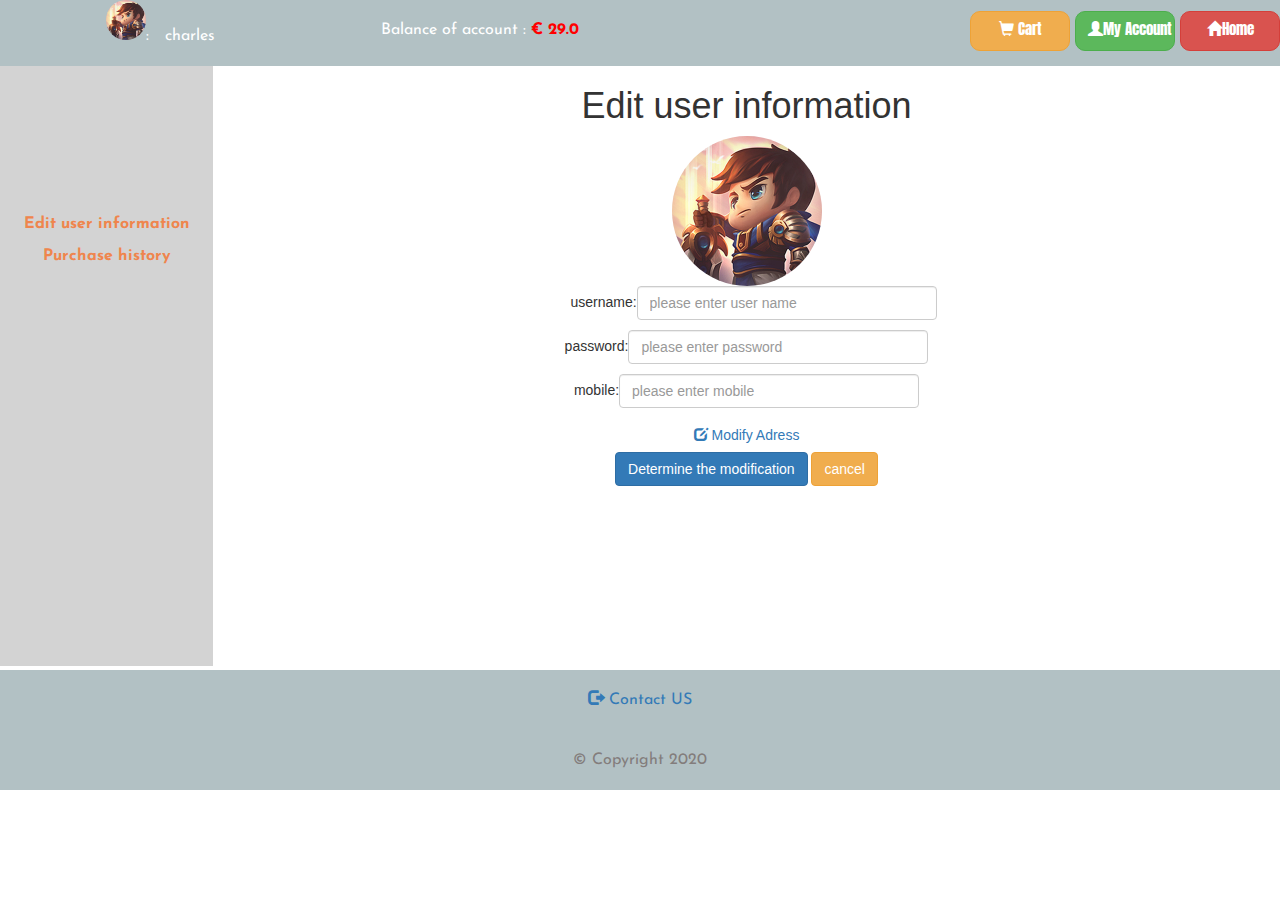
<file: page/myAccount.html>
<!DOCTYPE html>
<html lang="en">
<head>
    <meta charset="UTF-8">
    <meta name="viewport" content="width=device-width, initial-scale=1">
    <meta name="keyword" content="nci,home,center,chair, chairs, sofa, sofas, table, tables, desk, desks, stores, shop chair, chair store, chair, seat, bedroom, livingroom, furiture">
    <title>myAccount</title>
    <link rel="stylesheet" type="text/css" href="../css/bootstrap.css">
    <script type="text/javascript" src="../script/jquery-3.5.1.js"></script>

    <link rel="stylesheet" href="../css/common.css">
    <style>

    </style>
</head>
<body>
<div class="container-fluid ">
    <div class="row user-head-1">
        <div class="navbar-left col-md-3 text-center" style="color:white;" id="login-status"><img src="../images/user/10.jpg" width="40px" class="img-circle">:　<span>charles</span></div>
        <div class="navbar-left col-md-3 text-center" style="color:white;" ><span>Balance of account :<b style="color: red"> &#8364 29.0</b> </span>   </div>
        <div class="col-md-6 navbar-right text-right">

            <a href="shoppingCart.html" class="btn btn-warning" target="showFrame"><span class="glyphicon glyphicon-shopping-cart"></span> Cart</a>
            <a href="myAccount.html" class="btn btn-success" target="showFrame"><span class="glyphicon glyphicon-user"></span>My Account</a>
            <a href="../index.html" target="showFrame" class="btn btn-danger"><span class="glyphicon glyphicon-home"></span>Home</a>
        </div>
    </div>
</div>
    <div class="container-fluid">
        <div class="row">
            <div class="col-md-2" style="height: 600px;background: lightgray">
                <div class="nav" style="margin-top: 150px">
                    <ul class="ul-nav-1 nav text-center">
                        <li><b><a href="user/edit.html" target="showCenterFrame">Edit user information</a></b></li>
                        <br>
                        <li><b><a href="user/Purchase%20history.html" target="showCenterFrame">Purchase history</a></b></li>

                    </ul>
                </div>
            </div>
            <div class="col-md-10">
                <iframe src="user/edit.html" name="showCenterFrame" scrolling="no" width="100%" height="600px" frameborder="0"></iframe>
            </div>
        </div>
    </div>
<div class="container-fluid ">
    <div class="row user-head-1">

        <div class="col-md-12 navbar-nav text-center">


            <a href="contact.html"   ><span class="glyphicon glyphicon-log-out"></span> Contact US</a>
            <p> &copy; Copyright 2020</p>

        </div>
    </div>
</div>

    <script type="text/javascript" src="../script/bootstrap.js"></script>
</body>
</html>
</file>
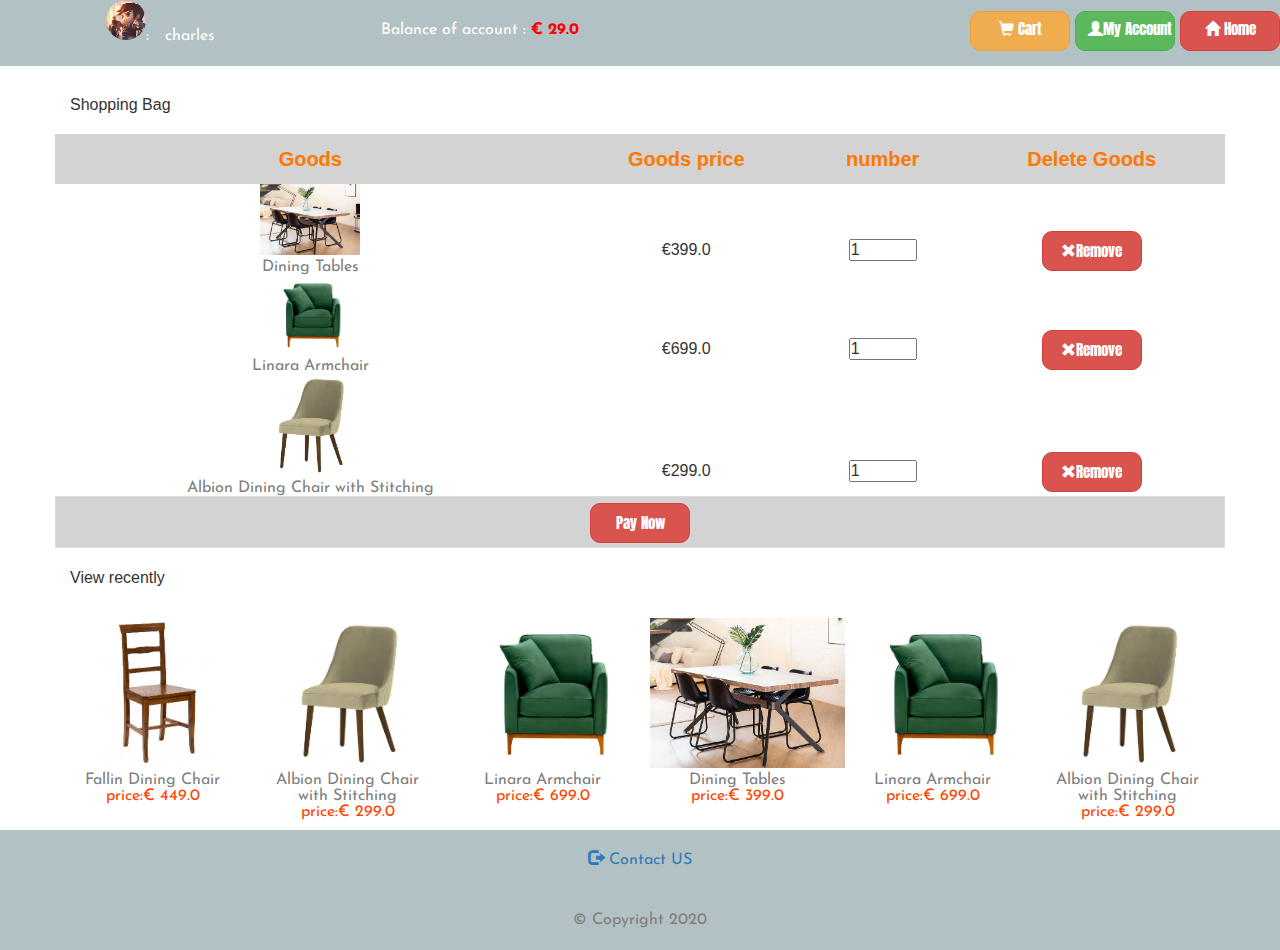
<file: page/shoppingCart.html>
<!DOCTYPE html>
<html lang="en">
<head>
    <meta charset="UTF-8">
    <meta name="keyword" content="nci,home,ShoppingCart,sofa, sofas, chair, chairs, stable, tables, desk, desks, stores">
    <meta name="robots" content="noindex, nofollow">
    <title>ShoppingCart</title>
    <link rel="stylesheet" type="text/css" href="../css/bootstrap.css">

    <link rel="stylesheet" href="../css/common.css">
    <style type="text/css">

    </style>
    <script>

            function f() {
                alert("Sorry, your balance is insufficient ");

            }

            var countMoneyBtn=document.getElementById("countMoneyBtn");
            countMoneyBtn.onclick=f1;
            function f1() {
                alert("Whether you want to delete this item");

            }

            var remove=document.getElementsByClassName("remove");
            remove.onclick=f1;

    </script>
</head>
<body>
    <div class="container-fluid ">
        <div class="row user-head-1">
            <div class="navbar-left col-md-3 text-center" style="color:white;" id="login-status"><img src="../images/user/10.jpg" alt="" width="40px" class="img-circle">:　<span>charles</span></div>
            <div class="navbar-left col-md-3 text-center" style="color:white;" ><span>Balance of account :<b style="color: red"> &#8364 29.0</b> </span>   </div>
            <div class="col-md-6 navbar-right text-right">
                <a href="shoppingCart.html" class="btn btn-warning" target="showFrame"><span class="glyphicon glyphicon-shopping-cart"></span> Cart</a>
                <a href="myAccount.html" class="btn btn-success" target="showFrame"><span class="glyphicon glyphicon-user"></span>My Account</a>
                <a href="../index.html" target="showFrame" class="btn btn-danger"><span class="glyphicon glyphicon-home"></span> Home</a>
            </div>
        </div>
    </div>
    <div class="container" style="margin-top: 30px">
     <h1>Shopping Bag</h1>
        <div class="row" style="margin-top: 20px">
            <table class="col-md-12  table-hover text-center" >
                <tr style="line-height:50px;background: lightgray;color: #ff7802;font-size: 20px;font-weight: bold" class="success">

                    <td>Goods </td>
                    <td>Goods price</td>
                    <td>number</td>
                    <td>Delete Goods</td>
                </tr>
                <tbody id="show-tab">
                    <tr>

                        <td> <div>
                            <img src="../images/goods/12.jpg" width="100px" >
                            <p style="color: gray">Dining Tables</p>

                        </div></td>
                        <td>&#8364<span class="price">399.0</span></td>
                        <td><input type="number" value="1" min="1" max="999"></td>

                        <td><button type="button" class="del-btn btn btn-danger" class="remove" onclick="f1()"><span class="glyphicon glyphicon-remove"></span>Remove</button></td>
                    </tr>
                    <tr>

                        <td> <div>
                            <img src="../images/goods/11.jpg" width="100px" >
                            <p style="color: gray">Linara Armchair</p>

                        </div></td>
                        <td>&#8364<span class="price">699.0</span></td>
                        <td><input type="number" value="1" min="1" max="999"></td>

                        <td><button type="button" class="del-btn btn btn-danger" class="remove" onclick="f1()"><span class="glyphicon glyphicon-remove"></span>Remove</button></td>
                    </tr>
                    <tr>

                        <td> <div>
                            <img src="../images/goods/09.jpg" width="100px" >
                            <p style="color: gray">Albion Dining Chair with Stitching</p>

                        </div></td>
                        <td>&#8364<span class="price">299.0</span></td>
                        <td><input type="number" value="1" min="1" max="999"></td>

                        <td><button type="button" class="del-btn btn btn-danger"class="remove" onclick="f1()"><span class="glyphicon glyphicon-remove"></span>Remove</button></td>
                    </tr>

                </tbody>

            </table>
        </div>
        <div class="row" style="line-height: 50px;background: lightgray">
            <div class="col-md-12 table-bordered table-hover text-center">
                <button type="button" class="btn btn-danger" id="countMoneyBtn" onclick="f()">Pay Now</button>
            </div>

        </div>
        <h3 style="line-height: 60px">View recently</h3>
        <div class="row">
            <div class="col-md-2 text-center" style="padding:10px">
                <img src="../images/goods/08.jpg" height="150px" >
                <p style="color: gray">Fallin Dining Chair</p>
                <p style="color: orangered">price:&#8364 449.0</p>
            </div>
            <div class="col-md-2 text-center" style="padding:10px">
                <img src="../images/goods/09.jpg" height="150px" >
                <p style="color: gray">Albion Dining Chair with Stitching</p>
                <p style="color: orangered">price:&#8364 299.0 </p>
            </div>
            <div class="col-md-2 text-center" style="padding:10px">
                <img src="../images/goods/11.jpg" height="150px" >
                <p style="color: gray">Linara Armchair</p>
                <p style="color: orangered">price:&#8364 699.0</p>
            </div>
            <div class="col-md-2 text-center" style="padding:10px">
                <img src="../images/goods/12.jpg" height="150px" >
                <p style="color: gray">Dining Tables</p>
                <p style="color: orangered">price:&#8364 399.0</p>
            </div>
            <div class="col-md-2 text-center" style="padding:10px">
                <img src="../images/goods/11.jpg" height="150px" >
                <p style="color: gray">Linara Armchair</p>
                <p style="color: orangered">price:&#8364 699.0</p>
            </div>
            <div class="col-md-2 text-center" style="padding:10px">
                <img src="../images/goods/09.jpg" height="150px" >
                <p style="color: gray">Albion Dining Chair with Stitching</p>
                <p style="color: orangered">price:&#8364 299.0 </p>
            </div>
        </div>

    </div>
    <div class="container-fluid ">
        <div class="row user-head-1">

            <div class="col-md-12 navbar-nav text-center">
                <a href="contact.html"   ><span class="glyphicon glyphicon-log-out"></span> Contact US</a>
                <p> &copy; Copyright 2020</p>
            </div>
        </div>
    </div>
    
</body>
</html>
</file>
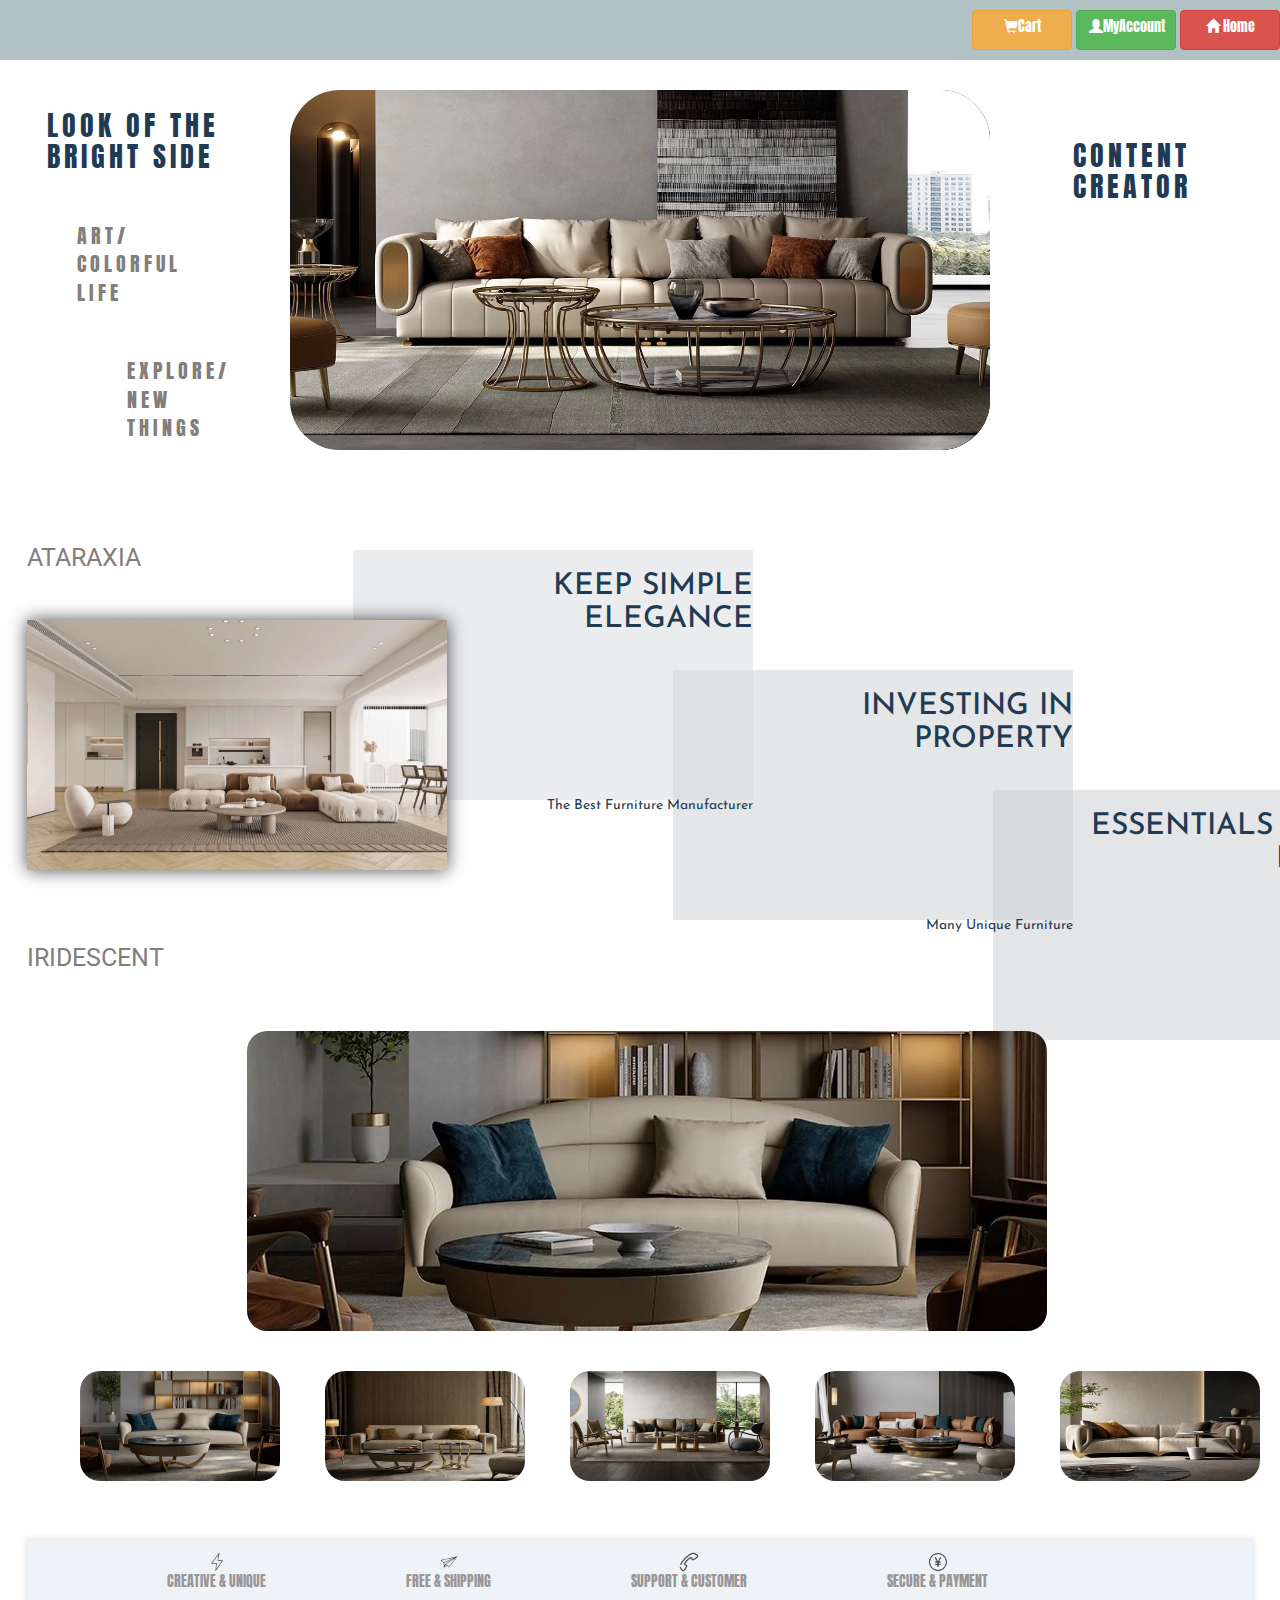
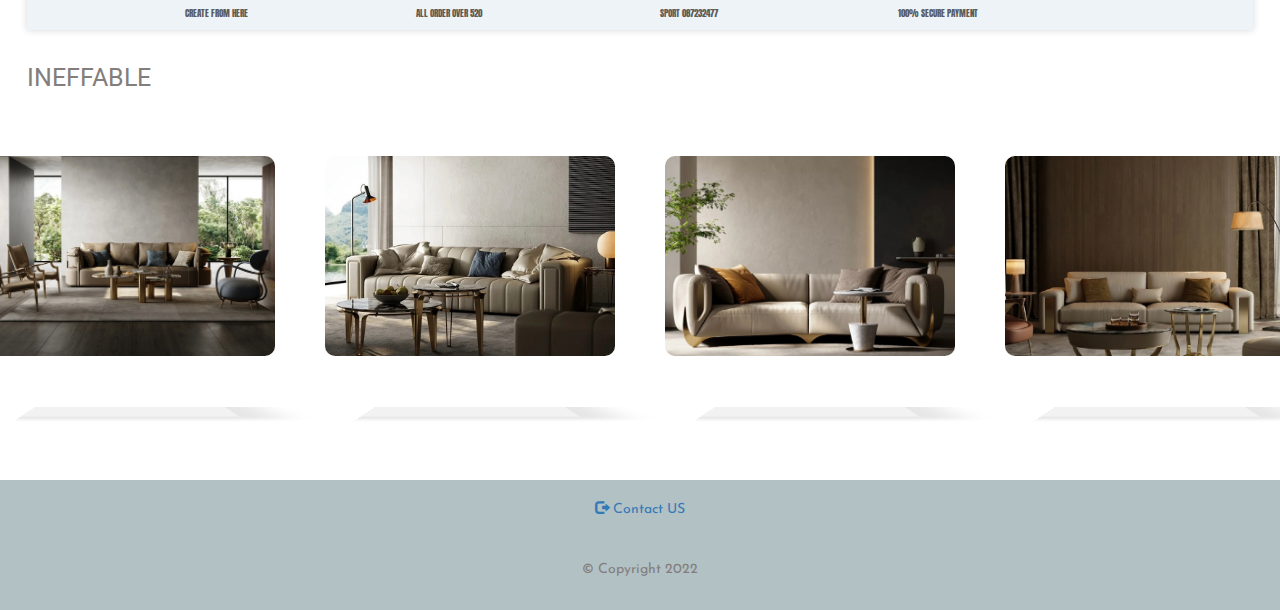
<file: page/sofa.html>
<!DOCTYPE html>
<html lang="en">
  <head>
    <meta charset="UTF-8" />
    <meta name="keyword" content="sofa, sofas, chair, chairs, stable, tables, desk, desks, stores">
    <meta http-equiv="X-UA-Compatible" content="IE=edge" />
    <meta name="viewport" content="width=device-width, initial-scale=1.0" />
    <title>sofa</title>
    <link rel="stylesheet" href="../css/common.css" />
    <link rel="stylesheet" type="text/css" href="../css/bootstrap.css" />
    <script src="https://ajax.googleapis.com/ajax/libs/jquery/3.6.0/jquery.min.js"></script>
    <script>
      $(function () {
        // JQUERY1 set Banner2----------------------------------------------
        // Set Banner index img
        $(".banner2-index").hover(function () {
          $(this).css("display", "none");
        });
        // Use the for loop to set the position of each img when the mouse is moved out
        function back() {
          for (let i = 0; i < $(".banner2 .pic").length; i++) {
            $(".banner2 .pic")
              .eq(i)
              .stop()
              .animate({ left: 120 * i + "px" });
          }
        }
        // Set the position of each image when the mouse is moved in
        $(".banner2 .pic").hover(
          function () {
            let index = $(this).index();
            $(this).css("index", 999);
            for (let i = 0; i <= index; i++) {
              $(".banner2 .pic")
                .eq(i)
                .stop()
                .animate({ left: 25 * i + "px" });
            }
            for (let j = index + 1; j < $(".banner2 .pic").length; j++) {
              $(".banner2 .pic")
                .eq(j)
                .stop()
                .animate({ left: 25 * (j - 1) + 600 + "px" });
            }
          },
          function () {
            back();
            $(".banner2-index").css("display", "block");
          }
        );
        // JQUERY2 MAGNIFY IMG ------------------------------------
        $("#small").mouseenter(function () {
          $("#mark, #big").show();
        });
        $("#small")
          .mouseleave(function () {
            $("#mark,#big").hide();
          })
          .mousemove(function (event) {
            let left = event.pageX - $(this).offset().left - 50;
            let top = event.pageY - $(this).offset().top - 50;
            if (left <= 0) {
              left = 0;
            }
            if (left >= 320) {
              left = 320;
            }
            if (top <= 0) {
              top = 0;
            }
            if (top >= 150) {
              top = 150;
            }
            // Change mark position
            $("#mark").css({
              left: left,
              top: top,
            });
            // Change big img position
            $("#big img").css({
              left: -4 * left,
              top: -4 * top,
            });
          });
        // JQUERY3 CONTACT OUR PULL DOWN-----------------------------------------------
        $(".contact-pull-down").hide();
        $(".conour-wrapper").hover(
          function () {
            $(".contact-pull-down").slideDown(2000);
          },
          function () {
            $(".contact-pull-down").slideUp(2000, function () {
              $(".contact-pull-down").stop();
              $(".contact-pull-down").hide();
            });
          }
        );
      });
    </script>
  </head>
  <body>
    <!-- NAV -->
    <div class="container-fluid">
      <div class="row user-head-1">
        <div class="col-md-8 navbar-right text-right">
          <a href="shoppingCart.html" class="btn btn-warning" target="showFrame"
            ><span class="glyphicon glyphicon-shopping-cart"></span>Cart</a
          >
          <a href="myAccount.html" class="btn btn-success" target="showFrame"
            ><span class="glyphicon glyphicon-user"></span>MyAccount</a
          >
          <a href="../index.html" target="showFrame" class="btn btn-danger"
            ><span class="glyphicon glyphicon-home"></span> Home</a
          >
        </div>
      </div>
    </div>
    <!-- BANNER SHOW-->
    <div class="banner2-wrapper w clearfix">
      <!-- Banner2-left -->
      <div class="banner2-left">
        <h2>LOOK OF THE BRIGHT SIDE</h2>
        <p>
          ART/ <br />
          COLORFUL LIFE
        </p>
        <p>
          EXPLORE/ <br />
          NEW THINGS
        </p>
      </div>
      <!-- Banner2-index -->
      <div class="banner2-index">
        <img src="../images/banner2-1.jpg" alt="banner index" />
      </div>
      <!-- Banner2 -->
      <div class="banner2">
        <div class="pic"></div>
        <div class="pic"></div>
        <div class="pic"></div>
        <div class="pic"></div>
        <div class="pic"></div>
        <div class="pic"></div>
      </div>
      <!-- Banner2-right -->
      <div class="banner2-right">
        <h2>
          CONTENT <br />
          CREATOR
        </h2>
      </div>
    </div>
    <!--PRODUCT  -->
    <div class="product2-wrapper w clearfix">
      <!-- Heading -->
      <p class="heading">ATARAXIA</p>
      <!-- Small img -->
      <div id="small">
        <img src="../images/focus.jpg" alt="magnify" />
        <div id="mark"></div>
      </div>
      <!-- Big img -->
      <div id="big">
        <img src="../images/focus.jpg" alt="enlarge home" />
      </div>
      <!--Product2-right  -->
      <div class="product2-right">
        <div class="text1">
          <h2>
            KEEP SIMPLE <br />
            ELEGANCE
          </h2>
          <p>The Best Furniture Manufacturer</p>
        </div>
        <div class="text2">
          <h2>
            INVESTING IN <br />
            PROPERTY
          </h2>
          <p>Many Unique Furniture</p>
        </div>
        <div class="text3">
          <h2>
            ESSENTIALS CREAM <br />
            DESIGN
          </h2>
          <p>Your Benefits</p>
        </div>
      </div>
    </div>
    <!-- SWITCH -->
    <div class="switch-wrapper w clearfix">
      <p class="heading">IRIDESCENT</p>
      <div class="switch-img">
        <ul>
          <li>
            <a href="sofa_details.html"
              ><img src="../images/loop1.jpg" alt="sofa"
            /></a>
          </li>
          <li>
            <a href="sofa_details.html"
              ><img src="../images/loop2.jpg" alt="sofa"
            /></a>
          </li>
          <li>
            <a href="sofa_details.html"
              ><img src="../images/loop3.jpg" alt="sofa"
            /></a>
          </li>
          <li>
            <a href="sofa_details.html"
              ><img src="../images/detail3.jpg" alt="sofa"
            /></a>
          </li>
          <li>
            <a href="sofa_details.html"
              ><img src="../images/loop5.jpg" alt="sofa"
            /></a>
          </li>
          <li class="big-img"></li>
        </ul>
      </div>
    </div>
    <!-- CONTACT OUR -->
    <div class="conour-wrapper w clearfix">
      <ul>
        <li>
          <img src="../images/light.png" alt="light icon" />
          <p>CREATIVE & UNIQUE</p>
          <span>CREATE FROM HERE</span>
        </li>
        <li>
          <img src="../images/flight.png" alt="flight icon" />
          <p>FREE & SHIPPING</p>
          <span>ALL ORDER OVER 520</span>
        </li>
        <li>
          <img src="../images/phone.png" alt="phone icon" />
          <p>SUPPORT & CUSTOMER</p>
          <span>SPORT 087232477</span>
        </li>
        <li>
          <img src="../images/pay.png" alt="pay icon" />
          <p>SECURE & PAYMENT</p>
          <span>100% SECURE PAYMENT</span>
        </li>
      </ul>
    </div>
    <!-- Contact our pull-down list -->
    <div class="contact-pull-down w clearfix">
      <h2>
        HOT <br />
        DEALS FOR YOU
      </h2>
      <h6>Online shopping for retail sales direct to customers</h6>
      <ul>
        <li>
          <p>1.5% cashback</p>
          <span
            >Online shopping for retail <br />sales direct to <br />
            customer</span
          >
        </li>
        <li>
          <p>30-day terms</p>
          <span
            >Online shopping for retail <br />sales direct to <br />
            customer</span
          >
        </li>
        <li>
          <p>Save money</p>
          <span
            >Online shopping for retail <br />sales direct to <br />
            customer</span
          >
        </li>
      </ul>
    </div>
    <!--3D CARD  -->
    <div class="card2-wrapper w clearfix">
      <p class="heading">INEFFABLE</p>
      <!-- 3D-box-wrapper -->
      <div class="card-box-wrapper">
        <!-- Card-box 1 -->
        <div class="card-box">
          <div class="card">
            <div class="title">S</div>
          </div>
        </div>
        <!-- Card-box 2 -->
        <div class="card-box">
          <div class="card">
            <div class="title">O</div>
          </div>
        </div>
        <!-- Card-box 3 -->
        <div class="card-box">
          <div class="card">
            <div class="title">F</div>
          </div>
        </div>
        <!-- Card-box 4 -->
        <div class="card-box">
          <div class="card">
            <div class="title">A</div>
          </div>
        </div>
      </div>
    </div>
    <!-- Foot -->
    <div class="container-fluid">
      <div class="row user-head-1">
        <div class="col-md-12 navbar-nav text-center">
          <a href="contact.html"
            ><span class="glyphicon glyphicon-log-out"></span> Contact US</a
          >
          <p>&copy; Copyright 2022</p>
        </div>
      </div>
    </div>
  </body>
</html>
</file>
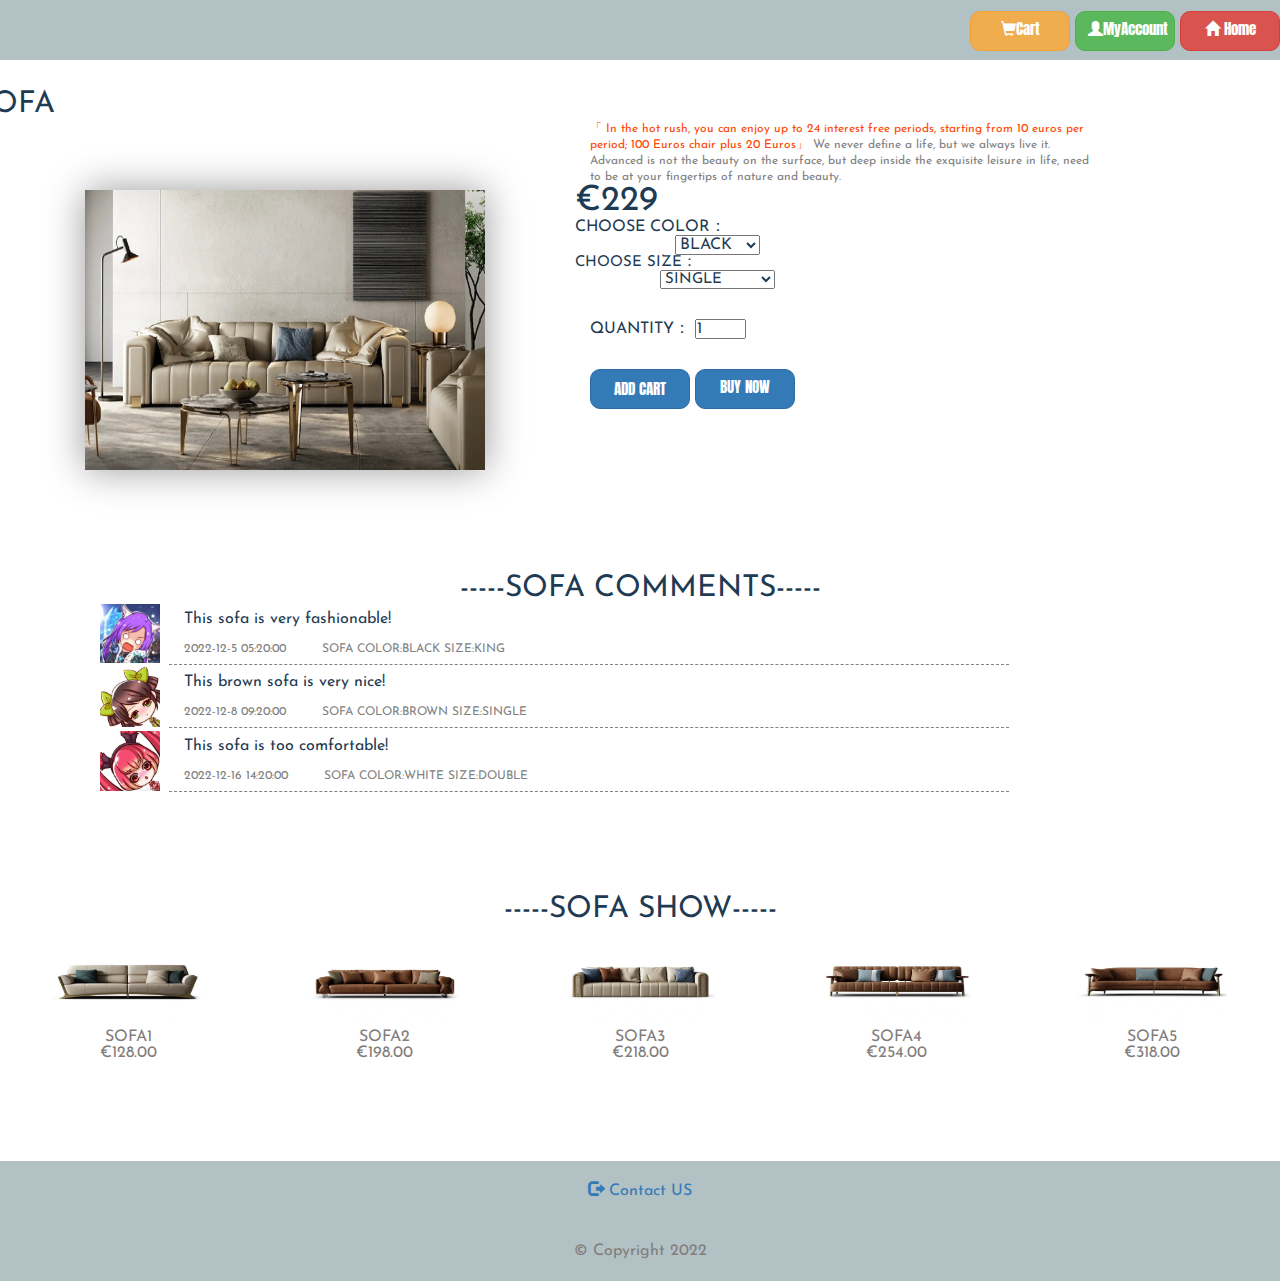
<file: page/sofa_details.html>
<!DOCTYPE html>
<html lang="en">
  <head>
    <meta charset="UTF-8" />
    <meta name="keyword" content="sofa, sofas, chair, chairs, stable, tables, desk, desks, stores">
    <meta http-equiv="X-UA-Compatible" content="IE=edge" />
    <meta name="viewport" content="width=device-width, initial-scale=1.0" />
    <title>sofa_details</title>
    <link rel="stylesheet" type="text/css" href="../css/bootstrap.css" />
    <link rel="stylesheet" href="../css/common.css" />
  </head>
  <body>
    <!-- NAV -->
    <div class="container-fluid">
      <div class="row user-head-1">
        <div class="col-md-8 navbar-right text-right">
          <a href="shoppingCar.html" class="btn btn-warning" target="showFrame"
            ><span class="glyphicon glyphicon-shopping-cart"></span>Cart</a
          >
          <a href="myAccount.html" class="btn btn-success" target="showFrame"
            ><span class="glyphicon glyphicon-user"></span>MyAccount</a
          >
          <a href="../index.html" target="showFrame" class="btn btn-danger"
            ><span class="glyphicon glyphicon-home"></span> Home</a
          >
        </div>
      </div>
    </div>
    <!-- SOFA-DETAILS -->
    <div class="sofaDetail-wrapper row" style="margin-top: 30px">
      <!--sofa img  -->
      <div class="col-md-5 sofa_img">
        <img src="../images/banner2-5.jpg" alt="SOFA" />
      </div>
      <div class="col-md-6" style="margin-left: 30px">
        <!-- heading -->
        <div class="row">
          <span style="font-size: 30px; margin-left: -600px">SOFA</span>
        </div>
        <!-- description -->
        <div class="row col-md-12">
          <span style="font-size: 12px; color: orangered"
            >「 In the hot rush, you can enjoy up to 24 interest free periods,
            starting from 10 euros per period; 100 Euros chair plus 20
            Euros」</span
          >
          <span style="font-size: 12px; color: gray">
            We never define a life, but we always live it. Advanced is not the
            beauty on the surface, but deep inside the exquisite leisure in
            life, need to be at your fingertips of nature and beauty.</span
          >
        </div>
        <!-- price -->
        <div class="row">
          <span style="font-size: 35px">€<span>229</span></span>
        </div>
        <!-- choose color -->
        <div class="row">
          <span> CHOOSE COLOR：</span>
          <br />
          <div class="col-md-6 text-center">
            <div class="row detail-div-1">
              <select name="sofaColor" id="sofaColor">
                <option value="black">BLACK</option>
                <option value="white">WHITE</option>
                <option value="brown">BROWN</option>
                <option value="blue">BLUE</option>
              </select>
            </div>
          </div>
        </div>
        <!-- choose size -->
        <div class="row" style="font-size: 15px">
          <span>CHOOSE SIZE：</span>
          <br />
          <div class="col-md-6 text-center">
            <div class="row detail-div-1">
              <select name="sofaSize" id="sofaSize">
                <option value="single">SINGLE</option>
                <option value="double">DOUBLE</option>
                <option value="king">KING</option>
                <option value="super king">SUPER KING</option>
              </select>
            </div>
          </div>
        </div>
        <!-- choose quantity -->
        <div style="margin-top: 30px">
          <span> QUANTITY：</span>
          <input type="number" min="1" max="10" value="1" />
        </div>
        <!-- button -->
        <div style="margin-top: 30px" class="cartButton">
          <button class="btn btn-primary" onclick="addCart()" id="addCart" >ADD CART</button>
          <a href="shoppingCart.html" class="btn btn-primary">BUY NOW</a>
        </div>
      </div>
    </div>
    <!-- SOFA-COMMENTS -->
    <div class="sofa-comments">
      <!-- heading -->
      <div class="row">
        <div style="text-align: center">
          <span style="font-size: 30px; margin-left: -100px"
            >-----SOFA COMMENTS-----</span
          >
        </div>
      </div>
      <div class="row">
        <div class="col-md-10">
          <div class="row">
            <div class="col-md-1 text-center">
              <img src="../images/5.jpg" width=60 alt="user" />
              <br />
            </div>
            <div class="col-md-10" style="border-bottom: 1px dashed gray">
              <div style="line-height: 30px">
                This sofa is very fashionable!
              </div>
              <div style="color: gray; font-size: 12px; line-height: 30px">
                2022-12-5 05:20:00　　　SOFA COLOR:BLACK SIZE:KING
              </div>
            </div>
          </div>

          <div class="row">
            <div class="col-md-1 text-center">
              <img src="../images/6.jpg" width=60 alt="user" /><br />
            </div>
            <div class="col-md-10" style="border-bottom: 1px dashed gray">
              <div style="line-height: 30px">This brown sofa is very nice!</div>
              <div style="color: gray; font-size: 12px; line-height: 30px">
                2022-12-8 09:20:00　　　SOFA COLOR:BROWN SIZE:SINGLE
              </div>
            </div>
          </div>

          <div class="row">
            <div class="col-md-1 text-center">
              <img src="../images/7.jpg" width=60 alt="user" /><br />
            </div>
            <div class="col-md-10" style="border-bottom: 1px dashed gray">
              <div style="line-height: 30px">This sofa is too comfortable!</div>
              <div style="color: gray; font-size: 12px; line-height: 30px">
                2022-12-16 14:20:00　　　SOFA COLOR:WHITE SIZE:DOUBLE
              </div>
            </div>
          </div>
        </div>
      </div>
    </div>
    <!-- SOFA-SHOW -->
    <div class="sofa-show">
      <!-- heading -->
      <div class="row">
        <div style="text-align: center">
          <span style="font-size: 30px">-----SOFA SHOW-----</span>
        </div>
      </div>
      <!-- sofa-img -->
      <div class="row">
        <div class="col-md-12">
          <div
            class="text-center show"
            style="width: 20%; float: left; padding: 0px"
          >
            <a href="sofa.html"
              ><img
                src="../images/sofa1.jpg"
                style="width: 150px; height: 100px"
                alt="sofa"
            /></a>
            <p>SOFA1</p>
            <p>€128.00</p>
          </div>
          <div
            class="text-center show"
            style="width: 20%; float: left; padding: 0px"
          >
            <a href="sofa.html"
              ><img
                src="../images/sofa2.jpg"
                style="width: 150px; height: 100px"
                alt="sofa"
            /></a>
            <p>SOFA2</p>
            <p>€198.00</p>
          </div>
          <div
            class="text-center show"
            style="width: 20%; float: left; padding: 0px"
          >
            <a href="sofa.html"
              ><img
                src="../images/sofa3.jpg"
                style="width: 150px; height: 100px"
                alt="sofa"
            /></a>
            <p>SOFA3</p>
            <p>€218.00</p>
          </div>
          <div
            class="text-center show"
            style="width: 20%; float: left; padding: 0px"
          >
            <a href="sofa.html"
              ><img
                src="../images/sofa4.jpg"
                style="width: 150px; height: 100px"
                alt="sofa"
            /></a>
            <p>SOFA4</p>
            <p>€254.00</p>
          </div>
          <div
            class="text-center show"
            style="width: 20%; float: left; padding: 0px"
          >
            <a href="sofa.html"
              ><img
                src="../images/sofa5.jpg"
                style="width: 150px; height: 100px"
                alt="sofa"
            /></a>
            <p>SOFA5</p>
            <p>€318.00</p>
          </div>
        </div>
      </div>
    </div>
    <!-- Foot -->
    <div class="container-fluid">
      <div class="row user-head-1">
        <div class="col-md-12 navbar-nav text-center">
          <a href="contact.html"
            ><span class="glyphicon glyphicon-log-out"></span> Contact US</a
          >
          <p>&copy; Copyright 2022</p>
        </div>
      </div>
    </div>

    <script type="text/javascript">

      //func:add to cart
      function addCart(){
        let add=document.getElementById("addCart").value;
        if(add.length<=0){
          alert("please choose the size and color")
        }
      }



    </script>
  </body>
</html>
</file>
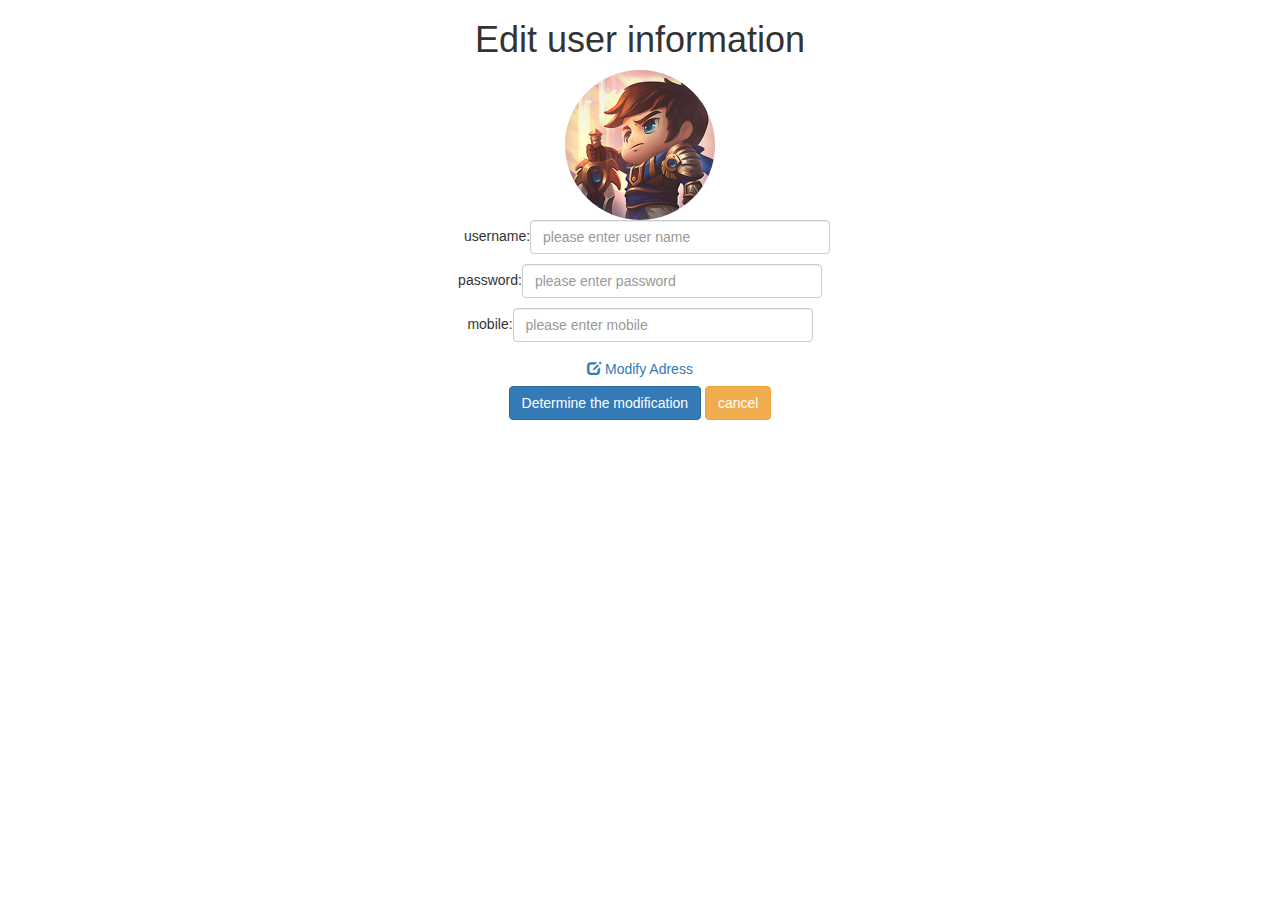
<file: page/user/edit.html>
<!DOCTYPE html>
<html lang="en">
<head>
    <meta charset="UTF-8">
    <title>edit</title>
    <link rel="stylesheet" type="text/css" href="../../css/bootstrap.css">
    <script type="text/javascript" src="../../script/jquery-3.5.1.js"></script>
</head>
<body>
<div id="updateAddressModal" class="modal fade">
    <div class="modal-dialog">
        <div class="modal-content">
            <div class="modal-header">
                <button class="close" data-dismiss="modal">&times;</button>
                <h4 class="modal-title">Modify Adress</h4>
            </div>
            <div class="media-body">
                <form class="form-inline text-center" id="updateForm">

                    <p>
                        　Receiver:<input type="text" name="userName" class="form-control" placeholder="Enter Receiver name">
                    </p>

                    <p>
                       Eircode:<input type="text" name="postalCode" class="form-control" placeholder="Enter Eircode">
                    </p>


                    <p>
                       Address:
                        <textarea class="form-control" cols="50" rows="5" placeholder="Enter Your detailed address"></textarea>
                    </p>
                    <p>
                        <button type="button" class="btn btn-primary" >Confirm the Modify</button>
                        <button type="button" class="btn btn-danger"  data-dismiss="modal">Cancel</button>
                    </p>
                </form>
            </div>
        </div>
    </div>
</div>
    <div class="container text-center">
        <h1>Edit user information</h1>
        <form class="form-inline">
            <img src="../../images/user/10.jpg"  alt="" style="width: 150px" class="img-circle">
            <p>
                　username:<input type="text" placeholder="please enter user name" class="form-control" style="width:300px">
            </p>
            <p>
                password:<input type="password" placeholder="please enter password" class="form-control" style="width:300px">
            </p>
            <p>

            <p>

                mobile:<input type="text" placeholder="please enter mobile" class="form-control" style="width:300px">
            </p>

            <p>
                <a href="javascript:void(0)" class="btn btn-block" data-toggle="modal" data-target="#updateAddressModal"><span class="glyphicon glyphicon-edit"></span>
                    Modify Adress</a>
                <input type="submit" value="Determine the modification" class="btn btn-primary">
                <input type="reset" value="cancel" class="btn btn-warning">
            </p>
        </form>
    </div>
    <script type="text/javascript" src="../../script/bootstrap.js"></script>
</body>
</html>
</file>
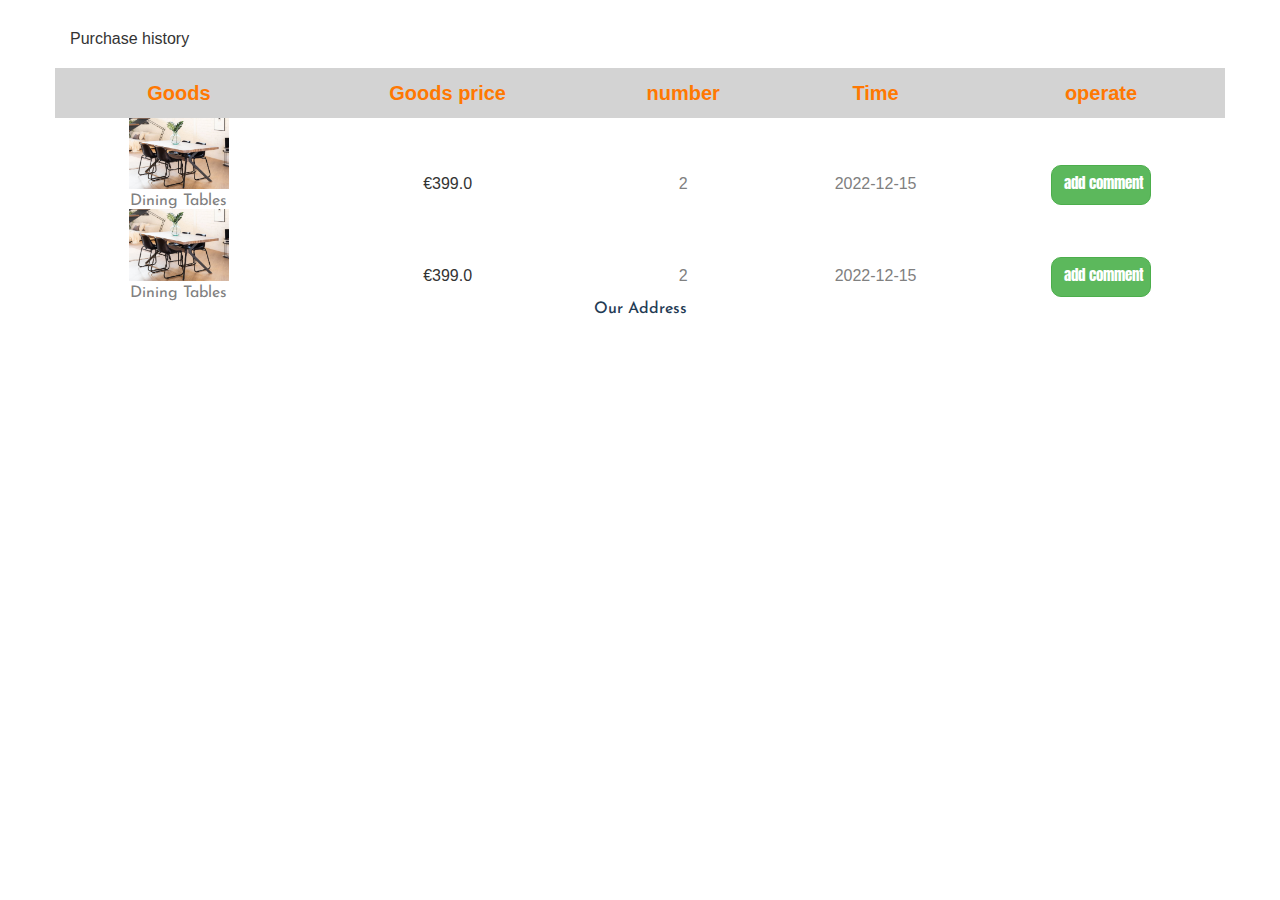
<file: page/user/Purchase history.html>
<!DOCTYPE html>
<html lang="en">
<head>
    <meta charset="UTF-8">
    <title>Purchase history</title>
    <link rel="stylesheet" type="text/css" href="../../css/bootstrap.css">
    <script type="text/javascript" src="../../script/jquery-3.5.1.js"></script>
    <link rel="stylesheet" href="../../css/common.css">
    <style>

    </style>
</head>
<body>
<div id="addCommentModal" class="modal fade">
    <div class="modal-dialog">
        <div class="modal-content">
            <div class="modal-header">
                <button class="close" data-dismiss="modal">&times;</button>
                <h4 class="modal-title">Add Comment</h4>
            </div>
            <div class="media-body">
                <form class="form-inline text-center" id="addForm">
                    <p>
                        　User Name:<input type="text" name="userName" class="form-control" placeholder="please input UserName">
                    </p>


                    <p>
                        comments:
                        <textarea class="form-control" cols="50" rows="5" placeholder="Comment cannot exceed 30 words"></textarea>
                    </p>
                    <p>
                        <button type="button" class="btn btn-primary" >Publish</button>
                        <button type="button" class="btn btn-danger"  data-dismiss="modal">Cancel</button>
                    </p>
                </form>
            </div>
        </div>
    </div>
</div>
<div class="container" style="margin-top: 30px">
    <h1>Purchase history</h1>
    <div class="row" style="margin-top: 20px">
        <table class=" col-sm-12 table-hover text-center" >
            <tr style="line-height:50px;background: lightgray;color: #ff7802;font-size: 20px;font-weight: bold" class="success">

                <td>Goods </td>
                <td>Goods price</td>
                <td>number</td>
                <td>Time</td>
                <td>operate</td>
            </tr>
            <tbody id="show-tab">
            <tr>

                <td> <div>
                    <img src="../../images/goods/12.jpg" width="100px" >
                    <p style="color: gray">Dining Tables</p>
                    </div>
                </td>
                <td>&#8364<span class="price">399.0</span></td>

                <td><p style="color: gray">2</p></td>
                <td><p style="color: gray">2022-12-15</p></td>
                <td><a href="#" class="btn btn-success" data-toggle="modal" data-target="#addCommentModal">add comment</a></td>
            </tr>
            <tr>

                <td> <div>
                    <img src="../../images/goods/12.jpg" width="100px" >
                    <p style="color: gray">Dining Tables</p>
                </div>
                </td>
                <td>&#8364<span class="price">399.0</span></td>

                <td><p style="color: gray">2</p></td>
                <td><p style="color: gray">2022-12-15</p></td>
                <td><a href="#" class="btn btn-success" data-toggle="modal" data-target="#addCommentModal">add comment</a></td>
            </tr>


        </table>
        </div>

    <div class="row">
        <div class="col-md-12 text-center" >

            <h2 class="liam">Our Address</h2>
            <iframe id="map" src="https://www.google.com/maps/embed?pb=!1m18!1m12!1m3!1d152515.2536923373!2d-6.3857865069186515!3d53.3244430382563!2m3!1f0!2f0!3f0!3m2!1i1024!2i768!4f13.1!3m3!1m2!1s0x48670e80ea27ac2f%3A0xa00c7a9973171a0!2sDublin!5e0!3m2!1sen!2sie!4v1476181464720" style="border:0" allowfullscreen></iframe>

        </div>
    </div>

     </div>
    <script type="text/javascript" src="../../script/bootstrap.js"></script>
     </body>
</html>
</file>
<file: css/common.css>
@import url("https://fonts.googleapis.com/css2?family=Josefin+Sans:ital,wght@1,700&display=swap");
@import url("https://fonts.googleapis.com/css2?family=Anton&family=Josefin+Sans:ital,wght@1,700&display=swap");
@import url("https://fonts.googleapis.com/css2?family=Roboto:ital,wght@1,900&display=swap");
/* ----------RESET */
* {
  margin: 0;
  padding: 0;
}
/* type area */
.w {
  width: 1226px;
  margin: 0 auto;
}
/* clear float effect */
.clearfix::before,
.clearfix::after {
  content: "";
  display: table;
  clear: both;
}
a {
  text-decoration: none;
}
ul {
  list-style: none;
}
/* ----------BUTTON*/
/* 1.danger button */
.btn-danger {
  border: 1px solid #d43f3a;
  background: #d9534f;
}
/*2.warning button*/
.btn-warning {
  background: #f0ad4e;
  border: 1px solid #eea236;
}
/*3.information button*/
.btn-info {
  background: #5bc0de;
  border: 1px solid #46b8da;
}
/*4.original button*/
.btn-primary {
  background: #337ab7;
  border: 1px solid #2e6da4;
}
/*5.small button*/
.btn-small {
  width: 70px;
}
/*6.white button*/
.btn-default {
  background: #fff;
  border: 1px solid #ccc;
  color: gray;
}
/*7.success button*/
.btn-success {
  background: #5cb85c;
  border: 1px solid #4cae4c;
}
.btn {
  width: 100px;
  height: 40px;
  border-radius: 10px;
  font-family: "Anton", sans-serif;
  color: white;
  font-size: 15px;
}
/* ----------NAV */
.user-head-1 {
  line-height: 60px;
  background: #b2c1c4;
}
.nav-title-1 li a {
  font-size: 12px;
  color: gray;
}
.nav-title-1 li {
  line-height: 40px;
}

/* ----------SOFA-DETAILS */
/* sofaDetail-wrapper */
.sofaDetail-wrapper {
  padding-right: 15px;
  padding-left: 15px;
  margin-right: auto;
  margin-left: auto;
  margin-bottom: 100px;
}
.sofaDetail-wrapper span,
.row div {
  color: #1f3b54;
  font-family: "Josefin Sans", sans-serif;
}
.sofaDetail-wrapper .row {
  margin-right: -15px;
  margin-left: -15px;
}
@media (min-width: 768px) {
  .sofaDetail-wrapper {
    width: 750px;
  }
}
@media (min-width: 992px) {
  .sofaDetail-wrapper {
    width: 970px;
  }
  .col-md-5,
  .col-md-6,
  .col-md-7,
  .col-md-8,
  .col-md-9,
  .col-md-10,
  .col-md-11,
  .col-md-12 {
    float: left;
  }
  .col-md-12 {
    width: 100%;
  }
  .col-md-11 {
    width: 91.66666667%;
  }
  .col-md-10 {
    width: 83.33333333%;
  }
  .col-md-9 {
    width: 75%;
  }
  .col-md-8 {
    width: 66.66666667%;
  }
  .col-md-7 {
    width: 58.33333333%;
  }
  .col-md-6 {
    width: 50%;
  }
  .col-md-5 {
    width: 41.66666667%;
  }
  .col-md-4 {
    width: 33.33333333%;
  }
  .col-md-3 {
    width: 25%;
  }
  .col-md-2 {
    width: 16.66666667%;
  }
  .col-md-1 {
    width: 8.33333333%;
  }
}
@media (min-width: 1200px) {
  .sofaDetail-wrapper {
    width: 1170px;
  }
}
/* sofa-img */
.sofa_img img {
  margin-top: 100px;
  width: 400px;
  height: 280px;
  transition: 1s;
  box-shadow: 0 0 37px rgba(0, 0, 0, 0.4);
}
.sofa_img img:hover {
  transform: scale(1.2);
}
/* choose size */
.detail-div-1 div {
  margin-left: 10px;
  margin-top: 10px;
  line-height: 30px;
  border: 1px solid gray;
  color: gray;
  font-size: 12px;
}
/* SOFA-COMMENTS */
.sofa-comments {
  margin-left: 100px;
  margin-bottom: 100px;
}
/* SOFA-SHOW */
.sofa-show {
  margin-bottom: 100px;
}
/* ----------SOFA */
/* HEADING FONT */
.heading {
  font-size: 25px;
  font-family: "Roboto", sans-serif;
}
.heading:hover {
  color: #1f3b54;
}
/* BANNER */
/* Banner2-wrapper */
.banner2-wrapper {
  height: 400px;
  position: relative;
  color: #1f3b54;
  font-family: "Anton", sans-serif;
  letter-spacing: 4px;
  font-size: 20px;
  margin-top: 30px;
}
/* Banner2-left */
.banner2-left {
  width: 200px;
  height: 360px;
  position: absolute;
  left: 0;
}
.banner2-wrapper h2:hover,
.banner2-wrapper p:hover {
  color: #b2c1c4;
}
.banner2-wrapper h2 {
  margin-left: 20px;
  font-size: 28px;
}
.banner2-wrapper p {
  margin-top: 50px;
  margin-left: 50px;
}
.banner2-wrapper p:nth-of-type(2) {
  margin-left: 100px;
}
/* Banner2-index */
.banner2-index {
  width: 700px;
  height: 360px;
  margin: 0 auto;
  position: absolute;
  left: 50%;
  transform: translate(-50%);
  top: 0;
  z-index: 9999;
}
.banner2-index img {
  width: 700px;
  height: 360px;
  border-radius: 50px;
}
/* Banner2 */
.banner2 {
  width: 700px;
  height: 360px;
  margin: 0 auto;
  position: relative;
  overflow: hidden;
  border-radius: 50px;
}
.banner2 .pic {
  width: 600px;
  height: 360px;
  border-radius: 50px;
  position: absolute;
  top: 0;
  border: 1px solid rgb(192, 184, 184);
  border-bottom: none;
  border-top: none;
}
.banner2 .pic:nth-of-type(1) {
  background: url("../images/banner2-2.jpg") no-repeat center/100% 100%;
  left: 0;
}
.banner2 .pic:nth-of-type(2) {
  background: url("../images/banner2-3.jpg") no-repeat center/100% 100%;
  left: 100px;
}
.banner2 .pic:nth-of-type(3) {
  background: url("../images/banner2-4.jpg") no-repeat center/100% 100%;
  left: 200px;
}
.banner2 .pic:nth-of-type(4) {
  background: url("../images/banner2-5.jpg") no-repeat center/100% 100%;
  left: 300px;
}
.banner2 .pic:nth-of-type(5) {
  background: url("../images/banner2-6.jpg") no-repeat center/100% 100%;
  left: 400px;
}
.banner2 .pic:nth-of-type(6) {
  background: url("../images/banner2-7.jpg") no-repeat center/100% 100%;
  left: 500px;
}
/* Banner2-right */
.banner2-right {
  width: 200px;
  height: 360px;
  position: absolute;
  right: 0;
  top: 0;
}
.banner2-right h2 {
  margin-top: 50px;
}
/* PRODUCT */
.product2-wrapper {
  margin-top: 50px;
  position: relative;
  height: 350px;
}
/*product2-wrapper small img */
.product2-wrapper #small {
  width: 420px;
  height: 250px;
  position: absolute;
  left: 0px;
  top: 80px;
  box-shadow: 0 0 17px rgba(0, 0, 0, 0.7);
  z-index: 99;
}
.product2-wrapper #small img {
  width: 100%;
  height: 100%;
}
/*product2-wrapper big img */
.product2-wrapper #big img {
  width: 1680px;
  height: 1000px;
  position: absolute;
}
.product2-wrapper #big {
  width: 400px;
  height: 250px;
  position: absolute;
  left: 420px;
  top: 80px;
  box-shadow: 0 0 17px rgba(0, 0, 0, 0.7);
  display: none;
  overflow: hidden;
  z-index: 999;
}
/*product2-wrapper mark  */
.product2-wrapper #mark {
  display: none;
  width: 100px;
  height: 100px;
  background-color: rgb(191, 189, 189);
  opacity: 0.5;
  filter: alpha(opacity=50);
  position: absolute;
  left: 0;
  top: 0;
}
/* Product2-text */
.product2-right {
  width: 800px;
  height: 250px;
  position: absolute;
  right: 0;
  top: 80px;
}
/* Text1 */
.product2-right .text1 {
  width: 400px;
  height: 250px;
  background-color: rgba(215, 218, 222, 0.5);
  position: absolute;
  left: -100px;
  top: -70px;
  z-index: 9;
  transition: 0.7s;
}
.product2-right h2 {
  color: #1f3b54;
  font-family: "Josefin Sans", sans-serif;
  text-align: right;
}
.product2-right p {
  color: #1f3b54;
  font-family: "Josefin Sans", sans-serif;
  text-align: end;
  margin-top: 160px;
}
/* Text2 */
.product2-right .text2 {
  width: 400px;
  height: 250px;
  background-color: rgba(202, 205, 209, 0.5);
  position: absolute;
  right: 180px;
  bottom: -50px;
  z-index: 8;
  transition: 0.7s;
}
.product2-right .text3 {
  width: 400px;
  height: 250px;
  background-color: rgba(201, 203, 206, 0.5);
  position: absolute;
  right: -140px;
  bottom: -170px;
  transition: 0.7s;
}
.product2-right .text1:hover,
.product2-right .text2:hover,
.product2-right .text3:hover {
  transform: scale(1.1);
}
/* SWITCH */
.switch-wrapper {
  margin-top: 50px;
  height: 600px;
}
.switch-img {
  box-sizing: border-box;
  display: flex;
  justify-content: center;
  align-items: center;
  height: 600px;
}
.switch-img ul {
  position: relative;
  width: 100%;
  height: 100%;
  display: flex;
  justify-content: space-around;
  align-items: flex-end;
}
.switch-img ul li {
  width: 200px;
  cursor: pointer;
  margin-bottom: 100px;
}
.switch-img ul li img {
  width: 100%;
  height: 110px;
  margin-left: 30px;
  transition: 0.7s;
  border-radius: 20px;
}
.switch-img ul li img:hover {
  transform: scale(1.1);
}
.switch-wrapper ul .big-img {
  position: absolute;
  top: 50px;
  left: 220px;
  width: 800px;
  height: 300px;
  background: url("../images/loop1.jpg") no-repeat;
  background-size: cover;
  background-position: center;
  transition: 0.7s;
  border-radius: 20px;
}
.switch-img ul li:nth-child(1):hover ~ .big-img {
  background-image: url("../images/loop1.jpg");
}
.switch-img ul li:nth-child(2):hover ~ .big-img {
  background-image: url("../images/loop2.jpg");
}
.switch-img ul li:nth-child(3):hover ~ .big-img {
  background-image: url("../images/loop3.jpg");
}
.switch-img ul li:nth-child(4):hover ~ .big-img {
  background-image: url("../images/detail3.jpg");
}
.switch-img ul li:nth-child(5):hover ~ .big-img {
  background-image: url("../images/loop5.jpg");
}
/* CONTRACT OUR */
.conour-wrapper {
  height: 90px;
  background-color: rgba(154, 187, 208, 0.2);
  box-shadow: 0 0 7px rgba(0, 0, 0, 0.2);
  position: relative;
  opacity: 0.8;
}
.conour-wrapper ul {
  position: absolute;
  top: 12px;
}
.conour-wrapper ul li {
  float: left;
  margin-left: 140px;
  font-family: "Anton", sans-serif;
  text-align: center;
}
.conour-wrapper ul span {
  font-size: 9px;
}
.conour-wrapper img {
  width: 20px;
  height: 20px;
}
/* Contact-pull-down */
.contact-pull-down {
  height: 200px;
  background-color: rgba(245, 248, 250, 0.9);
  padding: 30px;
  box-shadow: 0 0 7px rgba(0, 0, 0, 0.2);
  box-sizing: border-box;
  position: relative;
  letter-spacing: 1px;
}
.contact-pull-down h2 {
  position: absolute;
  left: 30px;
  top: 30px;
  color: #1f3b54;
  font-family: "Anton", sans-serif;
}
.contact-pull-down h6 {
  left: 30px;
  top: 104px;
  position: absolute;
  margin-top: 30px;
  color: #1f3b54;
  font-family: "Josefin Sans", sans-serif;
}
.contact-pull-down ul {
  position: absolute;
  right: 40px;
  top: 60px;
}
.contact-pull-down ul li {
  float: left;
  margin-left: 50px;
}
.contact-pull-down ul li p {
  color: #1f3b54;
  font-family: "Anton", sans-serif;
  font-size: 20px;
  margin-bottom: 10px;
}
.contact-pull-down ul li span {
  color: #1f3b54;
  font-family: "Josefin Sans", sans-serif;
  font-size: 15px;
}
/* 3D CARD */
.card2-wrapper {
  margin-top: 30px;
  height: 420px;
}
.card-box-wrapper {
  display: flex;
  justify-content: center;
  margin-top: 60px;
}
.card-box-wrapper .card-box {
  perspective: 1000px;
  margin: 0 25px;
}
.card-box-wrapper .card-box .card {
  width: 290px;
  height: 200px;
  position: relative;
  background-size: cover;
  background-position: center top;
  background-repeat: no-repeat;
  transform-origin: center bottom;
  transform-style: preserve-3d;
  transition: transform 1s;
  border-radius: 10px;
}
.card-box:nth-child(1) .card {
  background-image: url("../images/loop3.jpg");
}
.card-box:nth-child(2) .card {
  background-image: url("../images/loop4.jpg");
}
.card-box:nth-child(3) .card {
  background-image: url("../images/loop5.jpg");
}
.card-box:nth-child(4) .card {
  background-image: url("../images/loop2.jpg");
}
.card-box .title {
  width: 100%;
  height: 40px;
  color: #1f3b54;
  font-size: 18px;
  font-weight: bold;
  letter-spacing: 4px;
  display: flex;
  justify-content: center;
  align-items: center;
  position: relative;
  top: 200px;
  background-size: cover;
  background-position: center bottom;
  background-repeat: no-repeat;
  transform-origin: center top;
  transform: rotateX(-90deg);
}

.card-box .card::before {
  content: "";
  width: 100%;
  height: 100%;
  box-shadow: 0 0 50px 50px rgba(0, 0, 0, 0.1),
    inset 0 0 250px 250px rgba(129, 129, 129, 0.1);
  position: absolute;
  left: 0;
  top: 10px;
  transform-origin: center bottom;
  transform: rotateX(95deg) translateZ(-50px) scale(0.75);
  transition: 1s;
}
.card-box:hover .card {
  transform: rotateX(75deg) translateZ(40px);
}
.card-box:hover .card::before {
  box-shadow: 0 0 25px 25px rgba(0, 0, 0, 0.3),
    inset 0 0 250px 250px rgba(0, 0, 0, 0.3);
  transform: rotateX(-5deg) translateZ(-50px) scale(0.9);
}
.btn{
  width:100px;
  height: 40px;
  border-radius: 10px;
  font-family: "楷体";
  color: white;
  font-size: 15px;
}
/*1.红色 危险按钮*/
.btn-danger{
  border:1px solid #d43f3a;
  background: #d9534f;
}
/*2.警告按钮*/
.btn-warning{
  background: #f0ad4e;
  border:1px solid #eea236;;
}
/*3.信息按钮*/
.btn-info{
  background: #5bc0de;
  border: 1px solid #46b8da;
}
/*4.原始按钮*/
.btn-primary{
  background: #337ab7;
  border: 1px solid #2e6da4;
}
/*5.设置小按钮*/
.btn-small{
  width:70px;
}
/*6.设置 白色按钮*/
.btn-default{
  background: #fff;
  border:1px solid #ccc;
  color: gray;
}
/*7.成功按钮*/
.btn-success{
  background: #5cb85c;
  border:1px solid #4cae4c;
}

/*8.设置圆形标签的属性设置*/
.img-circle{
  border-radius: 50%;
}
/*1.输入框的优化*/
.form-control{
  width:200px;
  height:36px;
  border-radius: 10px;
  outline: none;/*去掉默认的边框*/
  border: 2px solid #5bc0de;
  font-size: 15px;
  font-family: "楷体";
  color:darkgray;
}
.table-bordered{
  text-align: center;
  border-collapse: collapse;/*将表格边框合成单一边框*/
  margin:0px auto ;/*扩展div居中*/
}
.table-bordered tr:nth-of-type(1){
  line-height: 60px;
  font-family: "黑体";
  background:#32CD32;
  color: white;
}
.table-bordered tr td{
  border: 1px solid gray;
}

@import url("https://fonts.googleapis.com/css2?family=Josefin+Sans:ital,wght@1,700&display=swap");
@import url("https://fonts.googleapis.com/css2?family=Anton&family=Josefin+Sans:ital,wght@1,700&display=swap");
@import url("https://fonts.googleapis.com/css2?family=Roboto:ital,wght@1,900&display=swap");
/* ----------RESET */
* {
  margin: 0;
  padding: 0;
}
/* type area */
.w {
  width: 1226px;
  margin: 0 auto;
}
/* clear float effect */
.clearfix::before,
.clearfix::after {
  content: "";
  display: table;
  clear: both;
}
a {
  text-decoration: none;
}
ul {
  list-style: none;
}
/* ----------BUTTON*/
/* 1.danger button */
.btn-danger {
  border: 1px solid #d43f3a;
  background: #d9534f;
}
/*2.warning button*/
.btn-warning {
  background: #f0ad4e;
  border: 1px solid #eea236;
}
/*3.information button*/
.btn-info {
  background: #5bc0de;
  border: 1px solid #46b8da;
}
/*4.original button*/
.btn-primary {
  background: #337ab7;
  border: 1px solid #2e6da4;
}
/*5.small button*/
.btn-small {
  width: 70px;
}
/*6.white button*/
.btn-default {
  background: #fff;
  border: 1px solid #ccc;
  color: gray;
}
/*7.success button*/
.btn-success {
  background: #5cb85c;
  border: 1px solid #4cae4c;
}
.btn {
  width: 100px;
  height: 40px;
  border-radius: 10px;
  font-family: "Anton", sans-serif;
  color: white;
  font-size: 15px;
}
/* ----------NAV */
.user-head-1 {
  line-height: 60px;
  background: #b2c1c4;
}
.nav-title-1 li a {
  font-size: 12px;
  color: gray;
}
.nav-title-1 li {
  line-height: 40px;
}

/* ----------SOFA-DETAILS */
/* sofaDetail-wrapper */
.sofaDetail-wrapper {
  padding-right: 15px;
  padding-left: 15px;
  margin-right: auto;
  margin-left: auto;
  margin-bottom: 100px;
}
.sofaDetail-wrapper span,
.row div {
  color: #1f3b54;
  font-family: "Josefin Sans", sans-serif;
}
.sofaDetail-wrapper .row {
  margin-right: -15px;
  margin-left: -15px;
}
@media (min-width: 768px) {
  .sofaDetail-wrapper {
    width: 750px;
  }
}
@media (min-width: 992px) {
  .sofaDetail-wrapper {
    width: 970px;
  }
  .col-md-5,
  .col-md-6,
  .col-md-7,
  .col-md-8,
  .col-md-9,
  .col-md-10,
  .col-md-11,
  .col-md-12 {
    float: left;
  }
  .col-md-12 {
    width: 100%;
  }
  .col-md-11 {
    width: 91.66666667%;
  }
  .col-md-10 {
    width: 83.33333333%;
  }
  .col-md-9 {
    width: 75%;
  }
  .col-md-8 {
    width: 66.66666667%;
  }
  .col-md-7 {
    width: 58.33333333%;
  }
  .col-md-6 {
    width: 50%;
  }
  .col-md-5 {
    width: 41.66666667%;
  }
  .col-md-4 {
    width: 33.33333333%;
  }
  .col-md-3 {
    width: 25%;
  }
  .col-md-2 {
    width: 16.66666667%;
  }
  .col-md-1 {
    width: 8.33333333%;
  }
}
@media (min-width: 1200px) {
  .sofaDetail-wrapper {
    width: 1170px;
  }
}
/* sofa-img */
.sofa_img img {
  margin-top: 100px;
  width: 400px;
  height: 280px;
  transition: 1s;
  box-shadow: 0 0 37px rgba(0, 0, 0, 0.4);
}
.sofa_img img:hover {
  transform: scale(1.2);
}
/* choose size */
.detail-div-1 div {
  margin-left: 10px;
  margin-top: 10px;
  line-height: 30px;
  border: 1px solid gray;
  color: gray;
  font-size: 12px;
}
/* SOFA-COMMENTS */
.sofa-comments {
  margin-left: 100px;
  margin-bottom: 100px;
}
/* SOFA-SHOW */
.sofa-show {
  margin-bottom: 100px;
}
/* ----------SOFA */
/* HEADING FONT */
.heading {
  font-size: 25px;
  font-family: "Roboto", sans-serif;
}
.heading:hover {
  color: #1f3b54;
}
/* BANNER */
/* Banner2-wrapper */
.banner2-wrapper {
  height: 400px;
  position: relative;
  color: #1f3b54;
  font-family: "Anton", sans-serif;
  letter-spacing: 4px;
  font-size: 20px;
  margin-top: 30px;
}
/* Banner2-left */
.banner2-left {
  width: 200px;
  height: 360px;
  position: absolute;
  left: 0;
}
.banner2-wrapper h2:hover,
.banner2-wrapper p:hover {
  color: #b2c1c4;
}
.banner2-wrapper h2 {
  margin-left: 20px;
  font-size: 28px;
}
.banner2-wrapper p {
  margin-top: 50px;
  margin-left: 50px;
}
.banner2-wrapper p:nth-of-type(2) {
  margin-left: 100px;
}
/* Banner2-index */
.banner2-index {
  width: 700px;
  height: 360px;
  margin: 0 auto;
  position: absolute;
  left: 50%;
  transform: translate(-50%);
  top: 0;
  z-index: 9999;
}
.banner2-index img {
  width: 700px;
  height: 360px;
  border-radius: 50px;
}
/* Banner2 */
.banner2 {
  width: 700px;
  height: 360px;
  margin: 0 auto;
  position: relative;
  overflow: hidden;
  border-radius: 50px;
}
.banner2 .pic {
  width: 600px;
  height: 360px;
  border-radius: 50px;
  position: absolute;
  top: 0;
  border: 1px solid rgb(192, 184, 184);
  border-bottom: none;
  border-top: none;
}
.banner2 .pic:nth-of-type(1) {
  background: url("../images/banner2-2.jpg") no-repeat center/100% 100%;
  left: 0;
}
.banner2 .pic:nth-of-type(2) {
  background: url("../images/banner2-3.jpg") no-repeat center/100% 100%;
  left: 100px;
}
.banner2 .pic:nth-of-type(3) {
  background: url("../images/banner2-4.jpg") no-repeat center/100% 100%;
  left: 200px;
}
.banner2 .pic:nth-of-type(4) {
  background: url("../images/banner2-5.jpg") no-repeat center/100% 100%;
  left: 300px;
}
.banner2 .pic:nth-of-type(5) {
  background: url("../images/banner2-6.jpg") no-repeat center/100% 100%;
  left: 400px;
}
.banner2 .pic:nth-of-type(6) {
  background: url("../images/banner2-7.jpg") no-repeat center/100% 100%;
  left: 500px;
}
/* Banner2-right */
.banner2-right {
  width: 200px;
  height: 360px;
  position: absolute;
  right: 0;
  top: 0;
}
.banner2-right h2 {
  margin-top: 50px;
}
/* PRODUCT */
.product2-wrapper {
  margin-top: 50px;
  position: relative;
  height: 350px;
}
/*product2-wrapper small img */
.product2-wrapper #small {
  width: 420px;
  height: 250px;
  position: absolute;
  left: 0px;
  top: 80px;
  box-shadow: 0 0 17px rgba(0, 0, 0, 0.7);
  z-index: 99;
}
.product2-wrapper #small img {
  width: 100%;
  height: 100%;
}
/*product2-wrapper big img */
.product2-wrapper #big img {
  width: 1680px;
  height: 1000px;
  position: absolute;
}
.product2-wrapper #big {
  width: 400px;
  height: 250px;
  position: absolute;
  left: 420px;
  top: 80px;
  box-shadow: 0 0 17px rgba(0, 0, 0, 0.7);
  display: none;
  overflow: hidden;
  z-index: 999;
}
/*product2-wrapper mark  */
.product2-wrapper #mark {
  display: none;
  width: 100px;
  height: 100px;
  background-color: rgb(191, 189, 189);
  opacity: 0.5;
  filter: alpha(opacity=50);
  position: absolute;
  left: 0;
  top: 0;
}
/* Product2-text */
.product2-right {
  width: 800px;
  height: 250px;
  position: absolute;
  right: 0;
  top: 80px;
}
/* Text1 */
.product2-right .text1 {
  width: 400px;
  height: 250px;
  background-color: rgba(215, 218, 222, 0.5);
  position: absolute;
  left: -100px;
  top: -70px;
  z-index: 9;
  transition: 0.7s;
}
.product2-right h2 {
  color: #1f3b54;
  font-family: "Josefin Sans", sans-serif;
  text-align: right;
}
.product2-right p {
  color: #1f3b54;
  font-family: "Josefin Sans", sans-serif;
  text-align: end;
  margin-top: 160px;
}
/* Text2 */
.product2-right .text2 {
  width: 400px;
  height: 250px;
  background-color: rgba(202, 205, 209, 0.5);
  position: absolute;
  right: 180px;
  bottom: -50px;
  z-index: 8;
  transition: 0.7s;
}
.product2-right .text3 {
  width: 400px;
  height: 250px;
  background-color: rgba(201, 203, 206, 0.5);
  position: absolute;
  right: -140px;
  bottom: -170px;
  transition: 0.7s;
}
.product2-right .text1:hover,
.product2-right .text2:hover,
.product2-right .text3:hover {
  transform: scale(1.1);
}
/* SWITCH */
.switch-wrapper {
  margin-top: 50px;
  height: 600px;
}
.switch-img {
  box-sizing: border-box;
  display: flex;
  justify-content: center;
  align-items: center;
  height: 600px;
}
.switch-img ul {
  position: relative;
  width: 100%;
  height: 100%;
  display: flex;
  justify-content: space-around;
  align-items: flex-end;
}
.switch-img ul li {
  width: 200px;
  cursor: pointer;
  margin-bottom: 100px;
}
.switch-img ul li img {
  width: 100%;
  height: 110px;
  margin-left: 30px;
  transition: 0.7s;
  border-radius: 20px;
}
.switch-img ul li img:hover {
  transform: scale(1.1);
}
.switch-wrapper ul .big-img {
  position: absolute;
  top: 50px;
  left: 220px;
  width: 800px;
  height: 300px;
  background: url("../images/loop1.jpg") no-repeat;
  background-size: cover;
  background-position: center;
  transition: 0.7s;
  border-radius: 20px;
}
.switch-img ul li:nth-child(1):hover ~ .big-img {
  background-image: url("../images/loop1.jpg");
}
.switch-img ul li:nth-child(2):hover ~ .big-img {
  background-image: url("../images/loop2.jpg");
}
.switch-img ul li:nth-child(3):hover ~ .big-img {
  background-image: url("../images/loop3.jpg");
}
.switch-img ul li:nth-child(4):hover ~ .big-img {
  background-image: url("../images/detail3.jpg");
}
.switch-img ul li:nth-child(5):hover ~ .big-img {
  background-image: url("../images/loop5.jpg");
}
/* CONTRACT OUR */
.conour-wrapper {
  height: 90px;
  background-color: rgba(154, 187, 208, 0.2);
  box-shadow: 0 0 7px rgba(0, 0, 0, 0.2);
  position: relative;
  opacity: 0.8;
}
.conour-wrapper ul {
  position: absolute;
  top: 12px;
}
.conour-wrapper ul li {
  float: left;
  margin-left: 140px;
  font-family: "Anton", sans-serif;
  text-align: center;
}
.conour-wrapper ul span {
  font-size: 9px;
}
.conour-wrapper img {
  width: 20px;
  height: 20px;
}
/* Contact-pull-down */
.contact-pull-down {
  height: 200px;
  background-color: rgba(245, 248, 250, 0.9);
  padding: 30px;
  box-shadow: 0 0 7px rgba(0, 0, 0, 0.2);
  box-sizing: border-box;
  position: relative;
  letter-spacing: 1px;
}
.contact-pull-down h2 {
  position: absolute;
  left: 30px;
  top: 30px;
  color: #1f3b54;
  font-family: "Anton", sans-serif;
}
.contact-pull-down h6 {
  left: 30px;
  top: 104px;
  position: absolute;
  margin-top: 30px;
  color: #1f3b54;
  font-family: "Josefin Sans", sans-serif;
}
.contact-pull-down ul {
  position: absolute;
  right: 40px;
  top: 60px;
}
.contact-pull-down ul li {
  float: left;
  margin-left: 50px;
}
.contact-pull-down ul li p {
  color: #1f3b54;
  font-family: "Anton", sans-serif;
  font-size: 20px;
  margin-bottom: 10px;
}
.contact-pull-down ul li span {
  color: #1f3b54;
  font-family: "Josefin Sans", sans-serif;
  font-size: 15px;
}
/* 3D CARD */
.card2-wrapper {
  margin-top: 30px;
  height: 420px;
}
.card-box-wrapper {
  display: flex;
  justify-content: center;
  margin-top: 60px;
}
.card-box-wrapper .card-box {
  perspective: 1000px;
  margin: 0 25px;
}
.card-box-wrapper .card-box .card {
  width: 290px;
  height: 200px;
  position: relative;
  background-size: cover;
  background-position: center top;
  background-repeat: no-repeat;
  transform-origin: center bottom;
  transform-style: preserve-3d;
  transition: transform 1s;
  border-radius: 10px;
}
.card-box:nth-child(1) .card {
  background-image: url("../images/loop3.jpg");
}
.card-box:nth-child(2) .card {
  background-image: url("../images/loop4.jpg");
}
.card-box:nth-child(3) .card {
  background-image: url("../images/loop5.jpg");
}
.card-box:nth-child(4) .card {
  background-image: url("../images/loop2.jpg");
}
.card-box .title {
  width: 100%;
  height: 40px;
  color: #1f3b54;
  font-size: 18px;
  font-weight: bold;
  letter-spacing: 4px;
  display: flex;
  justify-content: center;
  align-items: center;
  position: relative;
  top: 200px;
  background-size: cover;
  background-position: center bottom;
  background-repeat: no-repeat;
  transform-origin: center top;
  transform: rotateX(-90deg);
}


.card-box .card::before {
  content: "";
  width: 100%;
  height: 100%;
  box-shadow: 0 0 50px 50px rgba(0, 0, 0, 0.1),
  inset 0 0 250px 250px rgba(129, 129, 129, 0.1);
  position: absolute;
  left: 0;
  top: 10px;
  transform-origin: center bottom;
  transform: rotateX(95deg) translateZ(-50px) scale(0.75);
  transition: 1s;
}
.card-box:hover .card {
  transform: rotateX(75deg) translateZ(40px);
}
.card-box:hover .card::before {
  box-shadow: 0 0 25px 25px rgba(0, 0, 0, 0.3),
  inset 0 0 250px 250px rgba(0, 0, 0, 0.3);
  transform: rotateX(-5deg) translateZ(-50px) scale(0.9);
}



/*---------------chair detail.html---------------------*/
.detail-div-1 div{
  margin-left: 10px;
  margin-top: 10px;
  line-height: 30px;
  border: 1px solid gray;
  color: gray;
  font-size: 12px;
}
.textindex{
  color: #1f3b54;
  text-align: center;
  font-size: 25px;

}
/*-------------------chair.html------------------*/
.banner-n {
  background-image: url("../images/banner-n.jpg");
  position: relative;
  background-repeat: repeat-x;
  height: 200px;
}

.btn-group a{
  background-color: #4d97a5;
}

.btn-group{
  margin-left: 40%;
  padding: 20px;
}

#pic4 img, #pic5 img, #pic6 img{
  width: 310px;
  height: 175px;
}

#pic4 img:hover,#pic5 img:hover, #pic6 img:hover{
  transform: scale(1.1);
}

.btn-n button{
  background-color: #8898a5;
  width: 120px;
  text-align: center;
}
/*---------------bzj---------------------*/
#index_img{
  width: 100%;
}
.register_bg{
  width: 100%;
  height:1200px;

  padding-top: 25px;
  background-image:url("../images/register.jpg");
  background-position: center;padding-top: 25px;
  background-repeat: no-repeat;
}




.rg_layout{
  width: 1200px;
  height: 600px;
  border: 8px solid #1f3b54;
  background-color: white;
  /*让div水平居中*/
  margin: auto;

}

.rg_left{
  /*border: 1px solid red;*/
  float: left;
  margin: 25px;
}
.rg_left > p:first-child{
  color:#FFD026;
  font-size: 25px;
}

.rg_left > p:last-child{
  color:#1f3b54;
  font-size: 33px;

}


.rg_center{
  float: left;
  /* border: 1px solid red;*/

}

.rg_right{
  /*border: 1px solid red;*/
  float: right;
  margin: 25px;
}

.rg_right > p{
  font-size: 20px;
  text-align: center;

}
.rg_right p a {
  color:pink;
}

.td_left{
  width: 130px;
  text-align: right;
  height: 55px;
  font-size: 20px;
}
.td_right{
  padding-left: 90px ;
}

#username,#password,#email,#tel,#address{
  width: 301px;
  height: 40px;
  border: 1px solid #A6A6A6 ;
  /*设置边框圆角*/
  border-radius: 9px;
  padding-left: 10px;

}

.btn_sub{
  width: 100px;
  height: 40px;
  background-color: #FFD026;
  border: 1px solid #ff2684;
  margin-top: 30px;
}

.td_sub{
  padding-left: 150px;
}


#map{
  width: 700px;
  height: 300px;
}

.ul-nav-1 li a{
  color: #ef854d;
}
.user-head-1{
  line-height: 60px;
  background: #b2c1c4;
}

#regForm input,#loginForm input{
  width:50%;
}
#regForm p,#loginForm p{
  line-height:40px;
}
.nav-title-1 li a{
  font-size: 12px;
  color: gray;
}
.nav-title-1 li{
  line-height: 40px;
}

.user-head-1{
  line-height: 60px;
  background: #b2c1c4;
}

#regForm input,#loginForm input{
  width:50%;
}
#regForm p,#loginForm p{
  line-height:40px;
}
.nav-title-1 li a{
  font-size: 12px;
  color: gray;
}
.nav-title-1 li{
  line-height: 40px;
}

.textindex{
  color: #1f3b54;
  text-align: center;
  font-size: 25px;

}
#show01{
  height: 550px;
  background-color: #a7b8ea;

}
#show01:hover {
  box-shadow: 0 0 20px rgba(0, 0, 0, 0.5);
}
#show02{
  height: 550px;
  background-color: #c6e2e3;

}
#show02:hover {
  box-shadow: 0 0 20px rgba(0, 0, 0, 0.5);
}
#show03{
  height: 550px;
  background-color: #e2d8a9;

}
#show03:hover {
  box-shadow: 0 0 20px rgba(0, 0, 0, 0.5);
}
#show04{

  height: 420px;
  text-align: center;

}
#show04 img{
  border-radius: 10px;
}
#show04:hover {
  box-shadow: 0 0 20px rgba(0, 0, 0, 0.5);
}
#show05{

  height: 420px;
  text-align: center;
}
#show05 img{
  border-radius: 10px;
}
#show05:hover {
  box-shadow: 0 0 20px rgba(0, 0, 0, 0.5);
}
#show06{

  height: 420px;
  text-align: center;
}
#show06 img{
  border-radius: 10px;
}
#show06:hover {
  box-shadow: 0 0 20px rgba(0, 0, 0, 0.5);
}
#show07{

  height: 420px;
  text-align: center;
}
#show07 img{
  border-radius: 10px;
}
#show07:hover {
  box-shadow: 0 0 20px rgba(0, 0, 0, 0.5);
}

/*---------------bzj---------------------*/
/*---------------li---------------------*/
* {
  margin: 0;
  padding: 0;
}
/* type area */
.w {
  width: 1226px;
  margin: 0 auto;
}
/* clear float effect */
.clearfix::before,
.clearfix::after {
  content: "";
  display: table;
  clear: both;
}
a {
  text-decoration: none;
}
ul {
  list-style: none;
}
/* ----------BUTTON*/
/* 1.danger button */
.btn-danger {
  border: 1px solid #d43f3a;
  background: #d9534f;
}
/*2.warning button*/
.btn-warning {
  background: #f0ad4e;
  border: 1px solid #eea236;
}
/*3.information button*/
.btn-info {
  background: #5bc0de;
  border: 1px solid #46b8da;
}
/*4.original button*/
.btn-primary {
  background: #337ab7;
  border: 1px solid #2e6da4;
}
/*5.small button*/
.btn-small {
  width: 70px;
}
/*6.white button*/
.btn-default {
  background: #fff;
  border: 1px solid #ccc;
  color: gray;
}
/*7.success button*/
.btn-success {
  background: #5cb85c;
  border: 1px solid #4cae4c;
}
.btn {
  width: 100px;
  height: 40px;
  border-radius: 10px;
  font-family: "Anton", sans-serif;
  color: white;
  font-size: 15px;
}
/* ----------NAV */
.user-head-1 {
  line-height: 60px;
  background: #b2c1c4;
}
.nav-title-1 li a {
  font-size: 12px;
  color: gray;
}
.nav-title-1 li {
  line-height: 40px;
}

/* ----------SOFA-DETAILS */
/* sofaDetail-wrapper */
.sofaDetail-wrapper {
  padding-right: 15px;
  padding-left: 15px;
  margin-right: auto;
  margin-left: auto;
  margin-bottom: 100px;
}
.sofaDetail-wrapper span,
.row div {
  color: #1f3b54;
  font-family: "Josefin Sans", sans-serif;
}
.sofaDetail-wrapper .row {
  margin-right: -15px;
  margin-left: -15px;
}
@media (min-width: 768px) {
  .sofaDetail-wrapper {
    width: 750px;
  }
}
@media (min-width: 992px) {
  .sofaDetail-wrapper {
    width: 970px;
  }
  .col-md-5,
  .col-md-6,
  .col-md-7,
  .col-md-8,
  .col-md-9,
  .col-md-10,
  .col-md-11,
  .col-md-12 {
    float: left;
  }
  .col-md-12 {
    width: 100%;
  }
  .col-md-11 {
    width: 91.66666667%;
  }
  .col-md-10 {
    width: 83.33333333%;
  }
  .col-md-9 {
    width: 75%;
  }
  .col-md-8 {
    width: 66.66666667%;
  }
  .col-md-7 {
    width: 58.33333333%;
  }
  .col-md-6 {
    width: 50%;
  }
  .col-md-5 {
    width: 41.66666667%;
  }
  .col-md-4 {
    width: 33.33333333%;
  }
  .col-md-3 {
    width: 25%;
  }
  .col-md-2 {
    width: 16.66666667%;
  }
  .col-md-1 {
    width: 8.33333333%;
  }
}
@media (min-width: 1200px) {
  .sofaDetail-wrapper {
    width: 1170px;
  }
}
/* sofa-img */
.sofa_img img {
  margin-top: 100px;
  width: 400px;
  height: 280px;
  transition: 1s;
  box-shadow: 0 0 37px rgba(0, 0, 0, 0.4);
}
.sofa_img img:hover {
  transform: scale(1.2);
}
/* choose size */
.detail-div-1 div {
  margin-left: 10px;
  margin-top: 10px;
  line-height: 30px;
  border: 1px solid gray;
  color: gray;
  font-size: 12px;
}
/* SOFA-COMMENTS */
.sofa-comments {
  margin-left: 100px;
  margin-bottom: 100px;
}
/* SOFA-SHOW */
.sofa-show {
  margin-bottom: 100px;
}
/* ----------SOFA */
/* HEADING FONT */
.heading {
  font-size: 25px;
  font-family: "Roboto", sans-serif;
}
.heading:hover {
  color: #1f3b54;
}
/* BANNER */
/* Banner2-wrapper */
.banner2-wrapper {
  height: 400px;
  position: relative;
  color: #1f3b54;
  font-family: "Anton", sans-serif;
  letter-spacing: 4px;
  font-size: 20px;
  margin-top: 30px;
}
/* Banner2-left */
.banner2-left {
  width: 200px;
  height: 360px;
  position: absolute;
  left: 0;
}
.banner2-wrapper h2:hover,
.banner2-wrapper p:hover {
  color: #b2c1c4;
}
.banner2-wrapper h2 {
  margin-left: 20px;
  font-size: 28px;
}
.banner2-wrapper p {
  margin-top: 50px;
  margin-left: 50px;
}
.banner2-wrapper p:nth-of-type(2) {
  margin-left: 100px;
}
/* Banner2-index */
.banner2-index {
  width: 700px;
  height: 360px;
  margin: 0 auto;
  position: absolute;
  left: 50%;
  transform: translate(-50%);
  top: 0;
  z-index: 9999;
}
.banner2-index img {
  width: 700px;
  height: 360px;
  border-radius: 50px;
}
/* Banner2 */
.banner2 {
  width: 700px;
  height: 360px;
  margin: 0 auto;
  position: relative;
  overflow: hidden;
  border-radius: 50px;
}
.banner2 .pic {
  width: 600px;
  height: 360px;
  border-radius: 50px;
  position: absolute;
  top: 0;
  border: 1px solid rgb(192, 184, 184);
  border-bottom: none;
  border-top: none;
}
.banner2 .pic:nth-of-type(1) {
  background: url("../images/banner2-2.jpg") no-repeat center/100% 100%;
  left: 0;
}
.banner2 .pic:nth-of-type(2) {
  background: url("../images/banner2-3.jpg") no-repeat center/100% 100%;
  left: 100px;
}
.banner2 .pic:nth-of-type(3) {
  background: url("../images/banner2-4.jpg") no-repeat center/100% 100%;
  left: 200px;
}
.banner2 .pic:nth-of-type(4) {
  background: url("../images/banner2-5.jpg") no-repeat center/100% 100%;
  left: 300px;
}
.banner2 .pic:nth-of-type(5) {
  background: url("../images/banner2-6.jpg") no-repeat center/100% 100%;
  left: 400px;
}
.banner2 .pic:nth-of-type(6) {
  background: url("../images/banner2-7.jpg") no-repeat center/100% 100%;
  left: 500px;
}
/* Banner2-right */
.banner2-right {
  width: 200px;
  height: 360px;
  position: absolute;
  right: 0;
  top: 0;
}
.banner2-right h2 {
  margin-top: 50px;
}
/* PRODUCT */
.product2-wrapper {
  margin-top: 50px;
  position: relative;
  height: 350px;
}
/*product2-wrapper small img */
.product2-wrapper #small {
  width: 420px;
  height: 250px;
  position: absolute;
  left: 0px;
  top: 80px;
  box-shadow: 0 0 17px rgba(0, 0, 0, 0.7);
  z-index: 99;
}
.product2-wrapper #small img {
  width: 100%;
  height: 100%;
}
/*product2-wrapper big img */
.product2-wrapper #big img {
  width: 1680px;
  height: 1000px;
  position: absolute;
}
.product2-wrapper #big {
  width: 400px;
  height: 250px;
  position: absolute;
  left: 420px;
  top: 80px;
  box-shadow: 0 0 17px rgba(0, 0, 0, 0.7);
  display: none;
  overflow: hidden;
  z-index: 999;
}
/*product2-wrapper mark  */
.product2-wrapper #mark {
  display: none;
  width: 100px;
  height: 100px;
  background-color: rgb(191, 189, 189);
  opacity: 0.5;
  filter: alpha(opacity=50);
  position: absolute;
  left: 0;
  top: 0;
}
/* Product2-text */
.product2-right {
  width: 800px;
  height: 250px;
  position: absolute;
  right: 0;
  top: 80px;
}
/* Text1 */
.product2-right .text1 {
  width: 400px;
  height: 250px;
  background-color: rgba(215, 218, 222, 0.5);
  position: absolute;
  left: -100px;
  top: -70px;
  z-index: 9;
  transition: 0.7s;
}
.product2-right h2 {
  color: #1f3b54;
  font-family: "Josefin Sans", sans-serif;
  text-align: right;
}
.product2-right p {
  color: #1f3b54;
  font-family: "Josefin Sans", sans-serif;
  text-align: end;
  margin-top: 160px;
}
/* Text2 */
.product2-right .text2 {
  width: 400px;
  height: 250px;
  background-color: rgba(202, 205, 209, 0.5);
  position: absolute;
  right: 180px;
  bottom: -50px;
  z-index: 8;
  transition: 0.7s;
}
.product2-right .text3 {
  width: 400px;
  height: 250px;
  background-color: rgba(201, 203, 206, 0.5);
  position: absolute;
  right: -140px;
  bottom: -170px;
  transition: 0.7s;
}
.product2-right .text1:hover,
.product2-right .text2:hover,
.product2-right .text3:hover {
  transform: scale(1.1);
}
/* SWITCH */
.switch-wrapper {
  margin-top: 50px;
  height: 600px;
}
.switch-img {
  box-sizing: border-box;
  display: flex;
  justify-content: center;
  align-items: center;
  height: 600px;
}
.switch-img ul {
  position: relative;
  width: 100%;
  height: 100%;
  display: flex;
  justify-content: space-around;
  align-items: flex-end;
}
.switch-img ul li {
  width: 200px;
  cursor: pointer;
  margin-bottom: 100px;
}
.switch-img ul li img {
  width: 100%;
  height: 110px;
  margin-left: 30px;
  transition: 0.7s;
  border-radius: 20px;
}
.switch-img ul li img:hover {
  transform: scale(1.1);
}
.switch-wrapper ul .big-img {
  position: absolute;
  top: 50px;
  left: 220px;
  width: 800px;
  height: 300px;
  background: url("../images/loop1.jpg") no-repeat;
  background-size: cover;
  background-position: center;
  transition: 0.7s;
  border-radius: 20px;
}
.switch-img ul li:nth-child(1):hover ~ .big-img {
  background-image: url("../images/loop1.jpg");
}
.switch-img ul li:nth-child(2):hover ~ .big-img {
  background-image: url("../images/loop2.jpg");
}
.switch-img ul li:nth-child(3):hover ~ .big-img {
  background-image: url("../images/loop3.jpg");
}
.switch-img ul li:nth-child(4):hover ~ .big-img {
  background-image: url("../images/detail3.jpg");
}
.switch-img ul li:nth-child(5):hover ~ .big-img {
  background-image: url("../images/loop5.jpg");
}
/* CONTRACT OUR */
.conour-wrapper {
  height: 90px;
  background-color: rgba(154, 187, 208, 0.2);
  box-shadow: 0 0 7px rgba(0, 0, 0, 0.2);
  position: relative;
  opacity: 0.8;
}
.conour-wrapper ul {
  position: absolute;
  top: 12px;
}
.conour-wrapper ul li {
  float: left;
  margin-left: 140px;
  font-family: "Anton", sans-serif;
  text-align: center;
}
.conour-wrapper ul span {
  font-size: 9px;
}
.conour-wrapper img {
  width: 20px;
  height: 20px;
}
/* Contact-pull-down */
.contact-pull-down {
  height: 200px;
  background-color: rgba(245, 248, 250, 0.9);
  padding: 30px;
  box-shadow: 0 0 7px rgba(0, 0, 0, 0.2);
  box-sizing: border-box;
  position: relative;
  letter-spacing: 1px;
}
.contact-pull-down h2 {
  position: absolute;
  left: 30px;
  top: 30px;
  color: #1f3b54;
  font-family: "Anton", sans-serif;
}
.contact-pull-down h6 {
  left: 30px;
  top: 104px;
  position: absolute;
  margin-top: 30px;
  color: #1f3b54;
  font-family: "Josefin Sans", sans-serif;
}
.contact-pull-down ul {
  position: absolute;
  right: 40px;
  top: 60px;
}
.contact-pull-down ul li {
  float: left;
  margin-left: 50px;
}
.contact-pull-down ul li p {
  color: #1f3b54;
  font-family: "Anton", sans-serif;
  font-size: 20px;
  margin-bottom: 10px;
}
.contact-pull-down ul li span {
  color: #1f3b54;
  font-family: "Josefin Sans", sans-serif;
  font-size: 15px;
}
/* 3D CARD */
.card2-wrapper {
  margin-top: 30px;
  height: 420px;
}
.card-box-wrapper {
  display: flex;
  justify-content: center;
  margin-top: 60px;
}
.card-box-wrapper .card-box {
  perspective: 1000px;
  margin: 0 25px;
}
.card-box-wrapper .card-box .card {
  width: 290px;
  height: 200px;
  position: relative;
  background-size: cover;
  background-position: center top;
  background-repeat: no-repeat;
  transform-origin: center bottom;
  transform-style: preserve-3d;
  transition: transform 1s;
  border-radius: 10px;
}
.card-box:nth-child(1) .card {
  background-image: url("../images/loop3.jpg");
}
.card-box:nth-child(2) .card {
  background-image: url("../images/loop4.jpg");
}
.card-box:nth-child(3) .card {
  background-image: url("../images/loop5.jpg");
}
.card-box:nth-child(4) .card {
  background-image: url("../images/loop2.jpg");
}
.card-box .title {
  width: 100%;
  height: 40px;
  color: #1f3b54;
  font-size: 18px;
  font-weight: bold;
  letter-spacing: 4px;
  display: flex;
  justify-content: center;
  align-items: center;
  position: relative;
  top: 200px;
  background-size: cover;
  background-position: center bottom;
  background-repeat: no-repeat;
  transform-origin: center top;
  transform: rotateX(-90deg);
}


.card-box .card::before {
  content: "";
  width: 100%;
  height: 100%;
  box-shadow: 0 0 50px 50px rgba(0, 0, 0, 0.1),
  inset 0 0 250px 250px rgba(129, 129, 129, 0.1);
  position: absolute;
  left: 0;
  top: 10px;
  transform-origin: center bottom;
  transform: rotateX(95deg) translateZ(-50px) scale(0.75);
  transition: 1s;
}
.card-box:hover .card {
  transform: rotateX(75deg) translateZ(40px);
}
.card-box:hover .card::before {
  box-shadow: 0 0 25px 25px rgba(0, 0, 0, 0.3),
  inset 0 0 250px 250px rgba(0, 0, 0, 0.3);
  transform: rotateX(-5deg) translateZ(-50px) scale(0.9);
}

/* Style for bedroom.html(Li Huang) */

/* http://meyerweb.com/eric/tools/css/reset/ */
/* v1.0 | 20080212 */
html, body, div, span, applet, object, iframe,
h1, h2, h3, h4, h5, h6, p, blockquote, pre,
a, abbr, acronym, address, big, cite, code,
del, dfn, em, font, img, ins, kbd, q, s, samp,
small, strike, strong, sub, sup, tt, var,
b, u, i, center,
dl, dt, dd, ol, ul, li,
fieldset, form, label, legend,
table, caption, tbody, tfoot, thead, tr, th, td {
  margin: 0;
  padding: 0;
  border: 0;
  outline: 0;
  font-size: 100%;
  vertical-align: baseline;
  background: transparent;
}
body {
  line-height: 1;
}
ol, ul {
  list-style: none;
}
blockquote, q {
  quotes: none;
}
a{
  text-decoration: none !important;
}
blockquote:before, blockquote:after,
q:before, q:after {
  content: '';
  content: none;
}

/* remember to define focus styles! */
:focus {
  outline: 0;
}

/* remember to highlight inserts somehow! */
ins {
  text-decoration: none;
}
del {
  text-decoration: line-through;
}

/* tables still need 'cellspacing="0"' in the markup */
table {
  border-collapse: collapse;
  border-spacing: 0;
}

/* Style for Header(Li Huang) */
.li-header-container{
  max-width:100%;
  height:40px;
  background-color:#B2C1C4;
}
.li-header-left{
  float: left;
  width: 29%;
  line-height: 40px;
  font-size: 1vmin;
  color: white;
  padding-left: 1%;
}
.li-header-rest{
  float: left;
  width: 48%;
  padding-left: 12%;
  line-height: 40px;
  font-size: 1vmin;
  color: white;
  margin-right: 10%;
}

/* Style for Nav(Li Huang) */
.li-nav-container{
  width: 100%;
  height: 60px;
  display: flex;
}
.li-nav{
  position: relative;
  width: 100%;
  height:60px;
  margin: 0 auto;
}
.li-nav-logo{
  float: left;
  width: 30%;
  line-height: 60px;
  font-size: 2vmin;
  text-align: center;
}
.li-nav-logo a{
  color: #32363C;
}
.li-nav-logo a:hover{
  display: block;
  color: #B6B6B6;
}
.li-nav-logo span{
  display: inline-block;
  width: 30px;
  height: 30px;
  background: url("../images/logoLi.png") no-repeat;
  vertical-align: middle;
}
.li-nav-bar{
  float: left;
  width: 50%;
  line-height: 60px;
}
.li-nav-bar li{
  display: inline-block;
  float: left;
  margin-left: 2%;
  margin-right: 5%;
  font-size: 1vmin;
}
.li-nav-bar li a{
  position: relative;
  color: #32363C;
  padding: 8px 0;
}
.li-nav-bar li a:hover{
  color: #B6B6B6;
}
.li-nav-bar li a:before{
  content: '';
  position: absolute;
  bottom: 0;
  left: 0;
  height: 3px;
  width: 0;
  background: #32363C;
  transition: all 0.3s ease;
}
.li-nav-bar li a:hover:before{
  width: 100%;
}
.li-nav-bar li.li-center a:hover:before{
  width: 100%;
  left: 50%;
  transform: translateX(-50%);
}
.li-nav-menu{
  display: none;
  width: 20%;
  line-height: 60px;
  text-align: center;
}
.li-nav-menu a span{
  display: inline-block;
  width: 24px;
  height: 24px;
  background: url("../images/menuLi.png") no-repeat;
  vertical-align: middle;
}
/* Style for Menu-drop(Li Huang) */
.li-menu-drop{
  display: none;
  position:absolute;
  top:60px;
  left: 0;
  width:100%;
  height:300px;
  text-align: left;
  box-shadow: 0 1px 2px #B6B6B6;
  z-index: 999;
  background-color:#F6F6F6;
}
.li-menu-drop li{
  line-height: 60px;
}
.li-menu-drop li a{
  color: #32363C;
  padding-left: 2%;
}
.li-menu-drop a:hover{
  display: block;
  color: #FFFFFF;
  background-color: #B6B6B6;
}
.li-nav-menu li:hover>.li-menu-drop{
  display: inline-block;
}

/* Style for Banner(Li Huang) */
.li-banner-container{
  position: relative;
  width: 100%;
  height: auto;
}
.li-banner-img{
  width:100%;
  height: auto;
}
.li-banner-img img{
  width:100%;
  height: auto;
}
.li-banner-text{
  position: absolute;
  top: 5%;
  left: 51.5%;
  text-align: center;
}
.li-banner-text img{
  width: 38%;
  height: 15%;
  padding-top: 2%;
}
.li-banner-text p{
  font-size: 1.6vmin;
  color: #303030;
  line-height: 160%;
  padding: 5% 0 6%;
  width: 60%;
  margin: 0 auto;
}
.li-banner-text input{
  font-size: 1.6vmin;
  font-weight: 600;
  color: #303030;
  height: 35px;
  background-color:#fefefb;
  border: none;
  cursor: pointer;
  border-radius: 88px;
  padding: 0 6%;
}
.li-banner-text input:hover{
  border: 3px solid #FFFFFF;
  background-color: #303030;
  color: #fefefb;
}

/* Style for Sale(Li Huang) */
.li-sale-container{
  width: 100%;
  height: auto;
}
.li-sale{
  width: 100%;
  height: auto;
  margin: 0 auto;
  justify-content: space-around;
  border-bottom: 1px solid #B6B6B6;
  margin-top: 20px !important;
}
.li-sale .li-slide{
  margin-bottom: 2%;
  overflow: hidden;
  transition: 0.5s;
  position: relative;
  border-radius: 10px;
}
.li-hover-slide img{
  border-radius: 10px;
}
.li-slide > img{
  width: 100%;
  height: calc(100% - 10vh);
  object-fit: cover;
  transition: 0.5s;
}
.li-sale .li-slide:hover{
  flex:1 1 30%;
}
.li-sale .li-slide:hover > img{
  width: 100%;
  height: 100%;
  object-fit: cover;
}
.li-sale .li-slide span{
  display: block;
  height: 20%;
  width: 20%;
  text-align: center;
  position: absolute;
  top: 2%;
  margin-left: 10%;
  border-radius: 50px;
}
.li-sale .li-slide h3{
  font-size: 5vmin;
  font-family: 'IBM Plex Serif', serif;
  color: rgb(234, 11, 26);
  padding-bottom: 5px;
}
.li-sale .li-slide p{
  font-size: 3vmin;
  color:#ffffff;
}

/* Style for Trans1(Li Huang) */
.li-trans1-container{
  width: 100%;
  height: 70px;
  margin-top: 3%;
}
.li-trans1{
  width: 100%;
  height: 100%;
  text-align: left;
  padding-left: 1%;
}
.li-trans1 h2{
  font-size: 2.5vmin;
  font-weight: 200;
  font-family: 'Merriweather', serif;
  color: #333333;
}
.li-trans1 p{
  font-size: 1vmin;
  color: #B6B6B6;
}

/* Style for Product List(Li Huang) */
.li-product-container{
  width: 100%;
  height: auto;
  margin-top: 3%;
}
.li-product{
  width: 100%;
  height: 100%;
  display: flex;
  justify-content: space-between;
  align-items: center;
  margin-left: 0 !important;
}
.li-list{
  width: 23%;
  height: 98%;
  float: left;
}
.li-list img{
  width: 100%;
  height: 83%;
  background-size: cover;
  margin-top: 3%;
}
.li-list:hover{
  border-radius: 10px;
  box-shadow: 0 0 10px rgba(0,0,0,0.3);

}
.li-list h3{
  text-align: left;
  padding: 13px 0 13px 1px;
  font-size: 1.6vmin;
  color: #393A3C;
}
.li-list p{
  text-align: left;
  color: #2D5562;
  font-size: 1.2vmin;
  padding-left: 1px;
}

/* Style for Trans2(Li Huang) */
.li-trans2-container{
  width: 100%;
  height: auto;
}
.li-trans2{
  width: 80%;
  height: 100%;
  margin: 0 auto;
  text-align: center;
  line-height: 220%;
}
.li-trans2-line{
  display: inline-block;
  width: 100%;
  height: 5%;
  margin: 3% 0;
  border-bottom: 1px solid #B6B6B6;
}
.li-trans2 h2{
  font-size: 2.5vmin;
  font-weight: 200;
  font-family: 'Merriweather', serif;
  color: #333333;
}

/* Style for Slideshow(Li Huang) */
.li-slideshow-container{
  width: 100%;
  margin-bottom: 1%;
  margin-top: 2%;
  display: flex;
  align-items: center;
  justify-content: center;
}
.li-slideshow-wrapper{
  width: 100%;
  height: 100%;
  display: flex;
  align-items: center;
  justify-content: center;
}
.li-slideshow{
  position: relative;
  width: 900px;
  height: 522px;
  overflow-x: hidden;
  border-radius: 20px;
  border: 5px solid #FFFFFF;
}
.li-images{
  position: absolute;
  width: 300%;
  height: 100%;
  display: flex;
  left: 0;
  transition: 0.2s;
  padding-left: 0;
}
.li-img{
  width: 100%;
  background-size: cover;
}
.li-img:nth-child(1){
  background-image: url("../images/slideshow1Li.jpg");
}
.li-img:nth-child(2){
  background-image: url("../images/slideshow2Li.png");
}
.li-img:nth-child(3){
  background-image: url("../images/slideshow3Li.jpg");
}
.li-min-images{
  display: flex;
  justify-content: space-evenly;
  position: absolute;
  bottom: 20px;
  width: 40%;
  right: 10%;
}
.li-min{
  width: 60px;
  height: 60px;
  cursor: pointer;
  border-radius: 50%;
  background-size: cover;
  border: 5px solid rgba(255,255,255,0.5);
  background-position: -20px 0;
  z-index: 99;
}
.li-min:nth-child(1){
  background-image: url("../images/slideshow1Li.jpg");
}
.li-min:nth-child(2){
  background-image: url("../images/slideshow2Li.png");
}
.li-min:nth-child(3){
  background-image: url("../images/slideshow3Li.jpg");
}
.li-button{
  position: absolute;
  width: 100%;
  height: 100%;
  display: flex;
  justify-content: space-between;
  user-select: none;
}
.li-button-left,
.li-button-right{
  font-size: 50px;
  padding: 0 20px;
  line-height: 500px;
  cursor: pointer;
}

/* Style for Footer(Li Huang) */
.li-footer-container{
  width: 100%;
  height: auto;
  background-color: #F5F5F5;
}
.li-footer{
  width: 80%;
  height: 100%;
  margin: 0 auto;
}
.li-footer-top{
  width: 100%;
  height: 10%;
  text-align: center;
  font-size: 2.5vmin;
  font-family: 'Merriweather', serif;
  color: #333333;
  padding-top:2%;
  margin-bottom: 1%;
}
.li-footer-bottom{
  width: 100%;
  height: auto;
  display: flex;
  align-items: center;
  justify-content: space-around;
}
.li-footer-bottom .li-box{
  height: 80%;
  text-align: center;
}
.li-footer-bottom .li-box img{
  width: 90px;
  height: 90px;
  object-fit: cover;
}
.li-footer-bottom .li-box h1{
  font-size: 1.8vmin;
  font-weight: 400;
  font-family: 'Merriweather', serif;
  color: #333333;
  padding: 10% 0 10%;
}
.li-footer-bottom .li-box p{
  font-size: 1vmin;
  color: #333333;
}
.li-footer-bottom .li-box span{
  display: inline-block;
  width: 30%;
  height: 5%;
  border-bottom: 1px solid #333333;
  margin-bottom: 2%;
}

/* Style for Body Bottom(Li Huang) */
.li-body-bottom{
  width: 100%;
  height:90px;
  background-color:#B2C1C4;
  display: flex;
  justify-content: center;
}
.li-body-bottom p{
  line-height: 90px;
  font-size: 1.5vmin;
  color: #333333;
}

/* Style for dressingTable.html(Li Huang) */
/* Style for Trans Box(Li Huang) */
.li-trans-box{
  width: 100%;
  height: 5px;
  margin: 0.5% 0 0.2%;
  border-top: 1px solid #B6B6B6;
}

/* Style for Product Details(Li Huang) */
.li-details-container{
  width: 100%;
  height: auto;
}
.li-details{
  width: 100%;
  height: auto;
  margin: auto;
  background-color: #FFFFFF;
  box-shadow: 5px 5px 10px 3px rgba(0,0,0,0.3);
  margin-left: 0 !important;
}
.li-details .li-right{
  padding: 30px 30px 30px 60px;
}
.li-flex{
  display: flex;
  justify-content: center;
}
.li-flex1{
  display: flex;
  align-items: center;
}
.li-main-image img{
  width: 95%;
  height: 82vh;
  margin-left: 3%;
}
.li-option img{
  width: 76px;
  height: 76px;
  padding: 6px;
  border-radius: 50px;
  margin-bottom: 2%;
}
.li-option img:hover{
  cursor: pointer;
  box-shadow: 1px 1px 3px 1px rgba(0,0,0,0.3);
}
.li-details .li-right h3{
  color: #af827d;
  margin: 20px 10px 50px 0;
  font-size: 3vmin;
  font-weight: 600;
}
.li-details .li-right h5, p, small{
  color: #837d7c;
}
.li-details .li-right h4{
  font-size: 2vmin;
  font-weight: 600;
  color: red;
}
.li-details .li-right p{
  margin: 40px 10px 60px 0;
  line-height: 25px;
  font-size: 1.5vmin;
}
.li-details .li-right h5{
  font-size: 1.8vmin;
  font-weight: 600;
}
.li-details .li-right .li-color{
  margin-bottom: 20px;
}
.li-right label, .li-color span{
  width: 25px;
  height: 25px;
  background: #000;
  border-radius: 50%;
  cursor: pointer;
  margin: 15px 30px 20px 2px;
}
.li-right .li-color #col1{
  background: #C4AA91;
}
.li-right .li-color #col2{
  background: #949697;
}
.li-right .li-color #col3{
  background: #efe0de;
}
.li-add input{
  border-radius: 10px;
  border-style: solid;
  border-color: #c1908b;
  margin-top: 15px;
  height: 35px;
  width: 18%;
  padding: 0 5px;
  text-align: center;
}
.li-right button{
  width: 80%;
  padding: 10px;
  border: none;
  outline: none;
  background: #c1908b;
  margin-top: 18%;
  margin-left: 5%;
  border-radius: 30px;
  color: #FFFFFF;
  font-weight: 500;
}
.li-right button:hover{
  cursor: pointer;
  color: #c1908b;
  background-color: #FFFFFF;
  border: 3px solid #c1908b;
}

/* Style for Similar Items List(Li Huang) */
.li-items-container{
  width: 100%;
  height: auto;
}
.li-items{
  width: 100%;
  height: auto;
  display: flex;
  justify-content: space-between;
  align-items: center;
  margin-left: 0 !important;
}
.li-items .li-list{
  text-align: center;
}
.li-items .li-list img{
  width: 95%;
  height: 85%;
  background-size: cover;
  margin-top: 3%;
}
.li-items .li-list:hover{
  border-radius: 10px;
  box-shadow: 0 0 10px rgba(0,0,0,0.3);
}
.li-items .li-list h3{
  text-align: left;
  padding: 13px 0 13px 12px;
  font-size: 1.6vmin;
  color: #393A3C;
}
.li-items .li-list p{
  text-align: left;
  color: #2D5562;
  font-size: 1.2vmin;
  padding-left: 12px;
}

/* Style for Login & Sign in Form(Li Huang) */
.li-form-container{
  width: 100%;
  height: 500px;
  margin-top: 2%;
  display: flex;
  align-items: center;
  justify-content: center;
}
.li-form-wrapper{
  width: 100%;
  height: 100%;
  padding-top: 2%;
  margin-bottom: 2%;
  border-top: 1px solid #B6B6B6;
  background-color:#ffffff;
}
.li-formStyle{
  position: relative;
  width: 90%;
  padding: 40px 30px;
  box-shadow: 0 5px 10px rgba(0,0,0,0.2);
  perspective: 2700px;
  margin-left: 4.5% !important;
}
.li-formStyle .li-cover{
  position: absolute;
  top: 0;
  left: 50%;
  height: 100%;
  width: 50%;
  z-index: 98;
  transition: all 1s ease;
  transform-origin: left;
  transform-style: preserve-3d;
}
.li-formStyle .li-cover::after{
  content: '';
  position: absolute;
  height: 100%;
  width: 100%;
  transform: rotateY(180deg);
}
.li-formStyle #flip:checked ~ .li-cover{
  transform: rotateY(-180deg);
}
.li-formStyle .li-cover img{
  position: absolute;
  height: 100%;
  width: 100%;
  object-fit: cover;
  z-index: 12;
  backface-visibility: hidden;
}
.li-formStyle .li-cover .li-back .li-backImg{
  transform: rotateY(180deg);
}
.li-formStyle form{
  height: 100%;
  width: 100%;
  background-color: #fff;
}
.li-formStyle .li-form-content{
  display: flex;
  align-items: center;
  justify-content: space-between;
}
.li-form-content .li-login-form,
.li-form-content .li-signin-form{
  width: calc(100% / 2 - 25px);
}
form .li-form-content .li-title{
  position: relative;
  font-size: 2.5vmin;
  font-weight: 500;
  color: #333;
}
form .li-form-content .li-input-boxes{
  margin-top: 30px;
}
form .li-form-content .li-input-box{
  display: flex;
  align-items: center;
  height: 50px;
  width: 100%;
  margin: 10px 0;
  position: relative;
}
.li-form-content .li-input-box input{
  height: 90%;
  width: 100%;
  outline: none;
  border: none;
  padding: 0 30px;
  font-size: 1.8vmin;
  font-weight: 500;
  border-bottom: 2px solid rgba(0,0,0,0.2);
  transition: all 0.3s ease;
}
.li-form-content .li-input-box input:focus,
.li-form-content .li-input-box input:valid{
  border-color: #65B8AA;
}
.li-form-content .li-input-box i{
  position: absolute;
  color: #65B8AA;
  font-size: 17px;
}
form .li-form-content .li-text{
  font-size: 14px;
  font-weight: 500;
  color: #333333;
}
form .li-form-content .li-text a{
  color: #65B8AA;
}
form .li-form-content .li-text a:hover{
  text-decoration: underline;
}
form .li-form-content .li-button{
  color: #ffffff;
  margin-top: 40px;
}
form .li-form-content .li-button input{
  color: #ffffff;
  background-color: #65B8AA;
  border-radius: 6px;
  padding: 0;
  cursor: pointer;
  transition: all 0.4s ease;
}
form .li-form-content .li-button input:hover{
  background: #098B8C;
}
form .li-form-content label{
  color: #65B8AA;
  cursor: pointer;
}
form .li-form-content label:hover{
  text-decoration: underline;
}
form .li-form-content .li-login-text,
form .li-form-content .li-sign-in-text{
  text-align: center;
  margin-top: 25px;
}
.li-formStyle #flip{
  display: none;
}

/* @media for bedroom.html(Li Huang) & dressingTable.html(Li Huang) */
@media screen and (max-width: 768px){
  .li-nav-bar{
    display: none;
  }
  .li-nav-menu{
    display: block;
    width: 20% !important;
  }
  .li-nav-logo{
    width: 30% !important;
  }
  .li-nav{
    justify-content: space-around;
  }
  .li-header-left{
    display: none;
  }
  .li-header-rest{
    width: 100%;
    padding-left: 0;
    text-align: center;
  }
  .li-banner-text input{
    display: none;
  }
  .li-footer-bottom .li-box{
    width: 50%;
  }
  .li-product-container{
    margin-top: 12%;
  }
  .li-formStyle .li-cover{
    display: none;
  }
  .li-form-content .li-login-form,
  .li-form-content .li-signin-form{
    width: 100%;
  }
  .li-form-content .li-signin-form{
    display: none;
  }
  .li-formStyle #flip:checked ~ form .li-signin-form{
    display: block;
  }
  .li-formStyle #flip:checked ~ form .li-login-form{
    display: none;
  }
  .li-form-content .li-input-box input{
    display: block;
  }
  .li-min-images{
    width: 50%;
  }
  .li-main-image img{
    height: 50vh;
  }
  .li-slideshow{
    height: 250px;
  }
  .li-button-left, .li-button-right{
    line-height: 220px;
  }
  .li-sale{
    margin-left: 0 !important;
  }
}
@media screen and (max-width: 580px){
  .li-slide img{
    width: 100%;
  }
  .li-formStyle .li-cover{
    display: none;
  }
  .li-form-content .li-login-form,
  .li-form-content .li-signin-form{
    width: 100%;
  }
  .li-form-content .li-signin-form{
    display: none;
  }
  .li-formStyle #flip:checked ~ form .li-signin-form{
    display: block;
  }
  .li-formStyle #flip:checked ~ form .li-login-form{
    display: none;
  }
  .li-form-content .li-input-box input{
    display: block;
  }
}
</file>
<file: css/YiDan,Liu.css>
/* FONT */
@import url("https://fonts.googleapis.com/css2?family=Source+Sans+Pro:ital,wght@1,600&display=swap");
@import url("https://fonts.googleapis.com/css2?family=Rubik+Gemstones&display=swap");
@import url("https://fonts.googleapis.com/css2?family=Lobster&display=swap");
/* ----------BODY */
body {
  background-color: #f9f2ec;
}
/* ----------NAV */
.user-head-1 {
  line-height: 60px;
  background: #b2c1c4;
}
.nav-title-1 li a {
  font-size: 12px;
  color: gray;
}
.nav-title-1 li {
  line-height: 40px;
}
/* ---------BUTTON */
/* 1.danger button */
.btn-danger {
  border: 1px solid #95bbd2;
  background: #95bbd2;
}
.btn-danger:hover {
  border: 1px solid #aacce0;
  background: #aacce0;
}
/*2.warning button*/
.btn-warning {
  background: #efc682;
  border: 1px solid #efc682;
}
.btn-warning:hover {
  background: #f5cf91;
  border: 1px solid #f5cf91;
}
/*3.success button*/
.btn-success {
  background: #dfadbb;
  border: 1px solid #dfadbb;
}
.btn-success:hover {
  background: #edbfcc;
  border: 1px solid #edbfcc;
}
/* 4.contact button */
.row button {
  background-color: #dc8873;
  border: 1px solid #dc8873;
  transition: 1s;
  box-shadow: 0 0 17px rgba(0, 0, 0, 0.4);
}
.row button:hover {
  background-color: #e6ac9e;
  border: 1px solid #e6ac9e;
  transform: scale(1.1);
}
/* ----------MAP */
#map {
  width: 100%;
  height: 300px;
  margin-left: 15px;
  border-radius: 20px;
  box-shadow: 0 0 17px rgba(0, 0, 0, 0.4);
  transition: 2s;
}
#map:hover {
  transform: scale(1.1);
}
/* ---------TEXT */
.caption p {
  text-align: center;
  font-family: "Lobster", cursive;
  color: #7694a2;
}

.container-fluid a,
.row button {
  font-family: "Source Sans Pro", sans-serif;
}
h2 {
  font-family: "Rubik Gemstones", cursive;
  color: #5a69a1;
}
h2:hover,
.caption p:hover {
  color: #b2c1c4;
}
/* ---------CONTAINER */
/* banner img */
#nav-center {
  background: url("../images/YiDan1.jpg");
  width: 100%;
  height: 200px;
  box-shadow: 0 0 17px rgba(0, 0, 0, 0.4);
  transition: 2s;
  border-radius: 20px;
}
#nav-center:hover {
  transform: translate(100px);
}
/* service show */
.thumbnail {
  border-radius: 20px;
  box-shadow: 0 0 17px rgba(0, 0, 0, 0.4);
}
#nav-foot-1 {
  width: 100%;
  height: 270px;
  border-radius: 20px;
  background: url("../images/YiDan4.jpg");
  background-repeat: no-repeat;
  background-size: contain;
}
#nav-foot-2 {
  width: 100%;
  height: 270px;
  border-radius: 20px;
  background: url("../images/YiDan2.jpg");
}
#nav-foot-3 {
  width: 100%;
  height: 270px;
  border-radius: 20px;
  background: url("../images/YiDan3.jpg");
  background-position: right;
}
#nav-foot-4 {
  width: 100%;
  height: 270px;
  border-radius: 20px;
  background: url("../images/YiDan5.jpg");
}
.container{margin-top: 20px}

.row{margin-top: 40px}
</file>
<file: css/baozhijie.css>
@import url("https://fonts.googleapis.com/css2?family=Roboto:ital,wght@1,900&display=swap");


.user-head-1 {
    line-height: 60px;

}



.nav-title-1 li a {
    font-size: 12px;
    color: gray;
}
.nav-title-1 li {
    line-height: 40px;
}

#map {
    width: 100%;
    height: 300px;
    margin-left: 15px;
    border: 10px solid gold;
}
#map:hover {
    box-shadow:  0 0 20px rgba(0, 0, 0, 0.5);
}

.caption p {
    text-align: center;
}
#nav-center {

    width: 100%;
    height: 200px;
}
#nav-foot-1 {
    width: 100%;
    height: 270px;

}
#nav-foot-2 {
    width: 100%;
    height: 270px;

}
#nav-foot-3 {
    width: 100%;
    height: 270px;

}
#nav-foot-4 {
    width: 100%;
    height: 270px;

}

.container{margin-top: 20px}

.row{margin-top: 40px}
.user-head-1 {
    line-height: 60px;
    background: #eae137;
}
#nav-center {
    background: url("../images/bzj-cnter.png");
    width: 100%;
    height: 200px;
    box-shadow: 0 0 15px rgba(0, 0, 0, 0.4);
    transition: 1s;
    border-radius: 30px;
}
.container-fluid a,
.row button {
    font-family: "Lobster", cursive;
}

#nav-center:hover {
    transform: scale(1.1);
}
.thumbnail {
    border-radius: 20px;
    box-shadow: 0 0 17px rgba(0, 0, 0, 0.4);
}

.thumbnail:hover{
    transform: scale(1.1);
}
.btn-warning {
    background: #f5c07f;
    border: 1px solid #fccd9a;
}

#nav-foot-1 {
    width: 100%;
    height: 270px;
    border-radius: 20px;
    background: url("../images/bzj-security.png");
    background-repeat: no-repeat;

}
#nav-foot-2 {
    width: 100%;
    height: 270px;
    border-radius: 20px;
    background: url("../images/bzj-lost&found.png");
}
#nav-foot-3 {
    width: 100%;
    height: 270px;
    border-radius: 20px;
    background: url("../images/bzj-parking.png");
    background-position: right;
}
#nav-foot-4 {
    width: 100%;
    height: 270px;
    border-radius: 20px;
    background: url("../images/bzj-goodsifo.png");
}
</file>
<file: css/LiHuang.css>
@import url('https://fonts.googleapis.com/css2?family=Merriweather&display=swap');
@import url('https://fonts.googleapis.com/css2?family=Lora:wght@500&display=swap');
@import url('https://fonts.googleapis.com/css2?family=Questrial&display=swap');


html, body, div, span, applet, object, iframe,
h1, h2, h3, h4, h5, h6, p, blockquote, pre,
a, abbr, acronym, address, big, cite, code,
del, dfn, em, font, img, ins, kbd, q, s, samp,
small, strike, strong, sub, sup, tt, var,
b, u, i, center,
dl, dt, dd, ol, ul, li,
fieldset, form, label, legend,
table, caption, tbody, tfoot, thead, tr, th, td {
    margin: 0;
    padding: 0;
    border: 0;
    outline: 0;
    font-size: 100%;
    vertical-align: baseline;
    background: transparent;
}
body {
    line-height: 1;
}
ol, ul {
    list-style: none;
}
blockquote, q {
    quotes: none;
}
a{
    text-decoration: none !important;
}
blockquote:before, blockquote:after,
q:before, q:after {
    content: '';
    content: none;
}

/* remember to define focus styles! */
:focus {
    outline: 0;
}

/* remember to highlight inserts somehow! */
ins {
    text-decoration: none;
}
del {
    text-decoration: line-through;
}

/* tables still need 'cellspacing="0"' in the markup */
table {
    border-collapse: collapse;
    border-spacing: 0;
}

/* Style for LiHuang Common Page(Contact.html) */
/* Style for user-head-1 */
.user-head-1 {
    line-height: 50px;
    background-color:#000000;
}
.text-right .btn-warning{
    font-weight: 500;
    background-color: #BE0B29;
    border: none;
}
.text-right .btn-warning:hover{
    font-weight: 500;
    color: #BE0B29;
    background-color: white;
}
.text-right .btn-success{
    font-weight: 500;
    background-color: #1B6D85;
    border: none;
}
.text-right .btn-success:hover{
    font-weight: 500;
    color: #1B6D85;
    background-color: white;
}
.text-right .btn-danger{
    font-weight: 500;
    background-color: #CA8F49;
    border: none;
}
.text-right .btn-danger:hover{
    font-weight: 500;
    color: #CA8F49;
    background-color: white;
}

/* Style for nav-center(banner picture) */
#nav-center {
    width: 100%;
    height: 200px;
    background: url("../images/contactLi1.jpg");
    background-size: cover;
}

/* Style for text-center button */
.text-center #countMoneyBtn{
    font-weight:500;
    color: white;
    background-color: black;
    border: none;
}
.text-center #countMoneyBtn:hover{
    color: #000000;
    font-weight: 500;
    border: 3px solid #000000;
    background-color: #FFFFFF;
}

/* Style for pro-item(4 pictures) */
.li-item{
    cursor: pointer;
}
.li-item:hover{
    border: 1px solid #000000;
    border-radius: 10px;
    box-shadow: 5px 5px 10px rgba(0,0,0,0.3);
}
#nav-foot-1 {
    width: 100%;
    height: 270px;
    background: url("../images/contactLi2.jpg");
    background-size: cover;
    animation: fadeIn 4s;
}
#nav-foot-2 {
    width: 100%;
    height: 270px;
    background: url("../images/contactLi3.jpg");
    background-size: cover;
    animation: fadeIn 4s;
}
#nav-foot-3 {
    width: 100%;
    height: 270px;
    background: url("../images/contactLi4.jpg");
    background-size: cover;
    animation: fadeIn 4s;
}
#nav-foot-4 {
    width: 100%;
    height: 270px;
    background: url("../images/contactLi5.jpg");
    background-size: cover;
    animation: fadeIn 4s;
}
.caption p {
    font-size: 1.5vmin;
    font-weight: 500;
    color: #8c8c8c;
    text-align: center;
    margin-top: 15px;
    animation: fadeIn 4s;
}
@keyframes fadeIn {
    0%{opacity: 0;}
    100%{opacity: 1;}
}

/* Style for Our Address */
.text-center h2{
    font-family: 'Questrial', sans-serif;
    font-size: 25px;
    font-weight: 500;
    letter-spacing: 1px;
    padding-top: 40px;
    border-top: 1px solid #B6B6B6;
    margin: 30px 0 30px 30px;
}

/* Style for map */
.text-center #map{
    width: 100%;
    height: 300px;
    margin: 0 0 15px 15px;
    border: 3px solid #F5F5F5;
    box-shadow: 10px 10px 10px 5px rgba(0,0,0,0.3);
}

/* Style for footer */
.text-center p{
    color: white;
}
#social img{
    margin-top: 10px;
}
#social a{
    margin: 0 1% 0 2%;
}

/* CSS @media */
@media (min-width: 768px) and (max-width: 1000px){
    .li-text-center{
        width: 100%;
        display: flex;
        flex-direction: column;
    }
}
@media (min-width: 768px) and (max-width: 991px){
    .li-container{
        width: 100%;
        margin-left: 70px;
    }
}
.container{margin-top: 20px}

.row{margin-top: 40px}
</file>
<file: css/NanWang-contact.css>
@import url('https://fonts.googleapis.com/css2?family=Unbounded&display=swap');

p,h2{
    font-family: 'Unbounded', cursive;
    text-shadow: 2px 2px 4px #000000;
}

div.row.user-head-1{
    background-color: rgb(83, 166, 166);
}

button{
        border: 0;
        border-radius: 10px;
        background-color:rgb(83, 166, 166);
        text-transform: uppercase;
        color: white;
        font-size: 16px;
        font-weight: bold;
        padding: 15px 30px;
        outline: none;
        position: relative;
        transition: border-radius 3s;
        -webkit-transition: border-radius 3s;
    }

.col-md-12.text-center{
    padding: 30px;
}

button:hover{   
    border-bottom-right-radius: 50px;
    border-top-left-radius: 50px;
    border-bottom-left-radius: 10px;
    border-top-right-radius: 10px;
}

#regForm input,
      #loginForm input {
        width: 50%;
      }
      #regForm p,
      #loginForm p {
        line-height: 40px;
      }
      .nav-title-1 li a {
        font-size: 12px;
        color: gray;
      }
      .nav-title-1 li {
        line-height: 40px;
      }

      #map {
        width: 100%;
        height: 300px;
        margin-left: 15px;
      }

      .caption p {
        text-align: center;
      }
      #nav-center {
        background: url("../images/con-banner.jpg");
        width: 100%;
        height: 250px;
        border-radius:30%;
      }
      #nav-foot-1 {
        width: 100%;
        height: 270px;
        background: url("../images/staff-n.jpg");
      }


      #nav-foot-2 {
        width: 100%;
        height: 270px;
        background: url("../images/findus-n.png");
      }
      #nav-foot-3 {
        width: 100%;
        height: 270px;
        background: url("../images/parking-n.jpg");
      }
      #nav-foot-4 {
        width: 100%;
        height: 270px;
        background: url("../images/goodinfo-n.jpg");
      }

      #nav-foot-1:hover, #nav-foot-2:hover, #nav-foot-3:hover,#nav-foot-4:hover{
        transform: scale(1.1);
      }

    
      .caption p:hover, .liam p:hover{
        cursor: pointer;
        color: red;
      }
</file>
